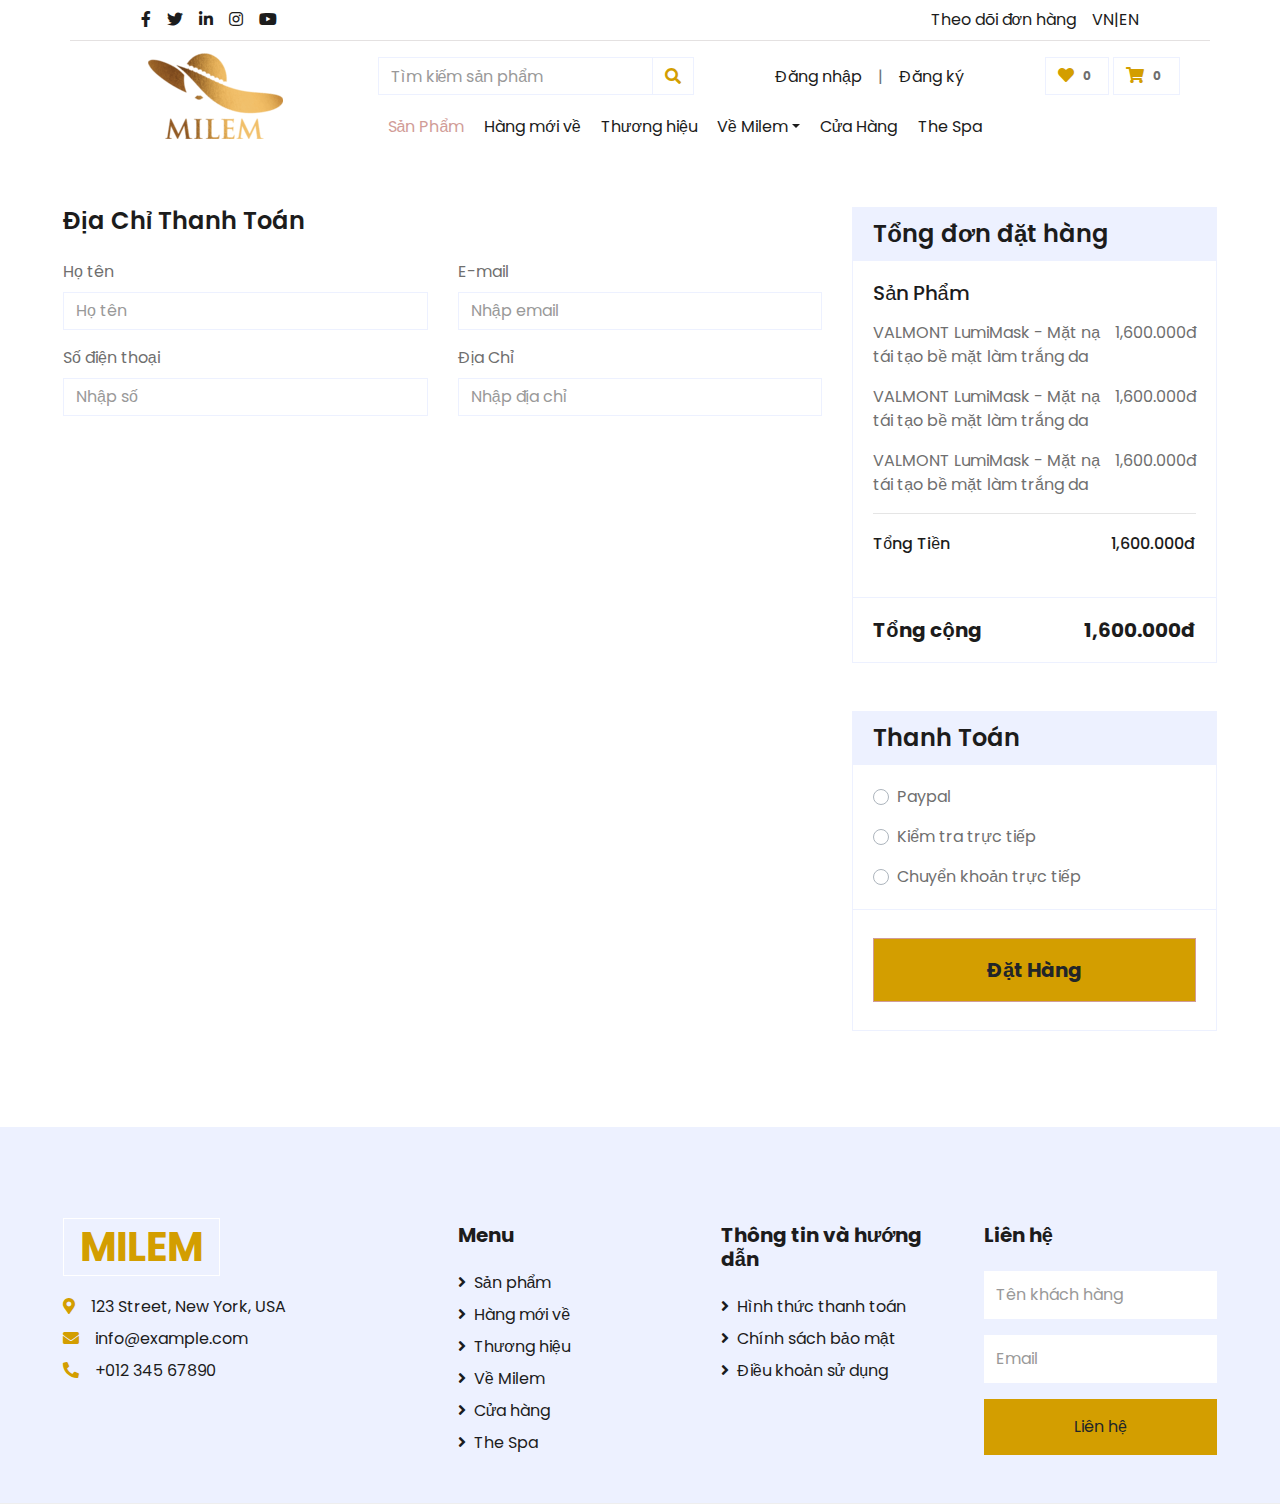
<file: checkout.html>
<!DOCTYPE html>
<html lang="en">

<head>
    <meta charset="utf-8">
    <title>Cosmetic</title>
    <meta content="width=device-width, initial-scale=1.0" name="viewport">
    <meta content="Free HTML Templates" name="keywords">
    <meta content="Free HTML Templates" name="description">
    <!-- Favicon -->
    <link href="img/favicon.ico" rel="icon">
    <!-- Google Web Fonts -->
    <link rel="preconnect" href="https://fonts.gstatic.com">
    <link href="https://fonts.googleapis.com/css2?family=Poppins:wght@100;200;300;400;500;600;700;800;900&display=swap" rel="stylesheet"> 
    <!-- Font Awesome -->
    <link href="https://cdnjs.cloudflare.com/ajax/libs/font-awesome/5.10.0/css/all.min.css" rel="stylesheet">
    <!-- Libraries Stylesheet -->
    <link href="lib/owlcarousel/assets/owl.carousel.min.css" rel="stylesheet">
    <!-- Customized Bootstrap Stylesheet -->
    <link rel="stylesheet" href="https://cdn.jsdelivr.net/npm/bootstrap@4.6.2/dist/css/bootstrap.min.css" integrity="sha384-xOolHFLEh07PJGoPkLv1IbcEPTNtaed2xpHsD9ESMhqIYd0nLMwNLD69Npy4HI+N" crossorigin="anonymous">
    <link href="css/style.css" rel="stylesheet">
</head>

<body>
    <!-- Topbar Start -->
    <section id="top-bar">
        <div class="container">
            <div class="row bg-white py-2 px-xl-5">
                <div class="col-lg-6 d-none d-lg-block">
                    <div class="d-inline-flex align-items-center">
                        <a class="text-dark px-2" href="">
                            <i class="fab fa-facebook-f"></i>
                        </a>
                        <a class="text-dark px-2" href="">
                            <i class="fab fa-twitter"></i>
                        </a>
                        <a class="text-dark px-2" href="">
                            <i class="fab fa-linkedin-in"></i>
                        </a>
                        <a class="text-dark px-2" href="">
                            <i class="fab fa-instagram"></i>
                        </a>
                        <a class="text-dark pl-2" href="">
                            <i class="fab fa-youtube"></i>
                        </a>
                    </div>
                </div>
                <div class="col-lg-6 text-center text-lg-right">
                    <div class="d-inline-flex">
                        <a class="text-dark px-2" href="">Theo dõi đơn hàng</a>
                        <a class="text-dark px-2" href="">VN|EN</a>
                      </div>
                </div>
            </div>
            <div class="between-bar header-content">
                <div class="container clearfix">
                    <div class="row">
                        <div class="header-logo col-lg-3 float-left ">
                          <a class="d-inline-block" href="index.html">
                            <img src="./img/img/logo-milem-full.png" alt="">
                          </a>
                        </div>
                        <div class="header-content-body col-lg-9 float-left">
                          <div class="from">
                            <div class="row">
                              <div class="col-lg-5 col-6 text-left">
                                <form action="">
                                    <div class="input-group">
                                        <input type="text" class="form-control" placeholder="Tìm kiếm sản phẩm">
                                        <div class="input-group-append">
                                            <span class="input-group-text bg-transparent text-primary">
                                                <i class="fa fa-search"></i>
                                            </span>
                                        </div>
                                    </div>
                                </form>
                              </div>
                              <div class="col-lg-4 col-6 text-right account">
                                <div class="d-inline-flex">
                                  <a class="text-dark px-2" href="">Đăng nhập</a>
                                  <span class="text-muted px-2">|</span>
                                  <a class="text-dark px-2" href="">Đăng ký</a>
                                </div>
                              </div>
                              <div class="col-lg-3 col-6 text-right">
                                <a href="" class="btn border">
                                    <i class="fas fa-heart text-primary"></i>
                                    <span class="badge">0</span>
                                </a>
                                <a href="" class="btn border">
                                    <i class="fas fa-shopping-cart text-primary"></i>
                                    <span class="badge">0</span>
                                </a>
                              </div>
                            </div>
                          </div>
        
                          <nav class="navbar navbar-expand-lg bg-light navbar-light py-3 py-lg-0 px-0">
                            <button type="button" class="navbar-toggler" data-toggle="collapse" data-target="#navbarCollapse">
                                <span class="navbar-toggler-icon"></span>
                            </button>
                            <div class="collapse navbar-collapse justify-content-between" id="navbarCollapse">
                                <div class="navbar-nav mr-auto py-0">
                                    <a href="#" class="nav-item nav-link active">Sản Phẩm</a>
                                    <a href="#" class="nav-item nav-link">Hàng mới về</a>
                                    <a href="#" class="nav-item nav-link">Thương hiệu</a>
                                    <div class="nav-item dropdown">
                                        <a href="#" class="nav-link dropdown-toggle" data-toggle="dropdown">Về Milem</a>
                                        <div class="dropdown-menu rounded-0 m-0">
                                            <a href="#" class="dropdown-item">Cửa Hàng</a>
                                            <a href="#" class="dropdown-item">The Spa</a>
                                        </div>
                                    </div>
                                    <a href="#" class="nav-item nav-link">Cửa Hàng</a>
                                    <a href="#" class="nav-item nav-link">The Spa</a>
                                </div>
                            </div>
                        </nav>
                        </div>
                      </div>
                </div>
            </div>
        </div>
    </section>
    <!-- Topbar End -->

    <!-- Page Header Start -->
    <!-- <div class="container-fluid bg-secondary mb-5">
        <div class="d-flex flex-column align-items-center justify-content-center" style="min-height: 300px">
            <h1 class="font-weight-semi-bold text-uppercase mb-3">Thanh Toán</h1>
            <div class="d-inline-flex">
                <p class="m-0"><a href="">Trang Chủ</a></p>
                <p class="m-0 px-2">-</p>
                <p class="m-0">Thanh Toán</p>
            </div>
        </div>
    </div> -->
    <!-- Page Header End -->


    <!-- Checkout Start -->
    <div class="container-fluid pt-5">
        <div class="row px-xl-5">
            <div class="col-lg-8">
                <div class="mb-4">

                    <h4 class="font-weight-semi-bold mb-4">Địa Chỉ Thanh Toán</h4>
                    <div class="row">
                        <div class="col-md-6 form-group">
                            <label>Họ tên</label>
                            <input class="form-control" type="text" placeholder="Họ tên">
                        </div>
                        <div class="col-md-6 form-group">
                            <label>E-mail</label>
                            <input class="form-control" type="text" placeholder="Nhập email">
                        </div>
                        <div class="col-md-6 form-group">
                            <label>Số điện thoại</label>
                            <input class="form-control" type="text" placeholder="Nhập số">
                        </div>
                        <div class="col-md-6 form-group">
                            <label> Địa Chỉ</label>
                            <input class="form-control" type="text" placeholder="Nhập địa chỉ">
                        </div>
                    </div>
                </div>
            </div>
            <div class="col-lg-4">
                <div class="card border-secondary mb-5">
                    <div class="card-header bg-secondary border-0">
                        <h4 class="font-weight-semi-bold m-0">Tổng đơn đặt hàng</h4>
                    </div>
                    <div class="card-body">
                        <h5 class="font-weight-medium mb-3">Sản Phẩm</h5>
                        <div class="d-flex justify-content-between">
                            <p>VALMONT LumiMask - Mặt nạ tái tạo bề mặt làm trắng da</p>
                            <p>1,600.000đ</p>
                        </div>
                        <div class="d-flex justify-content-between">
                            <p>VALMONT LumiMask - Mặt nạ tái tạo bề mặt làm trắng da</p>
                            <p>1,600.000đ</p>
                        </div>
                        <div class="d-flex justify-content-between">
                            <p>VALMONT LumiMask - Mặt nạ tái tạo bề mặt làm trắng da</p>
                            <p>1,600.000đ</p>
                        </div>
                        <hr class="mt-0">
                        <div class="d-flex justify-content-between mb-3 pt-1">
                            <h6 class="font-weight-medium">Tổng Tiền</h6>
                            <h6 class="font-weight-medium">1,600.000đ</h6>
                        </div>
                    </div>
                    <div class="card-footer border-secondary bg-transparent">
                        <div class="d-flex justify-content-between mt-2">
                            <h5 class="font-weight-bold">Tổng cộng</h5>
                            <h5 class="font-weight-bold">1,600.000đ</h5>
                        </div>
                    </div>
                </div>
                <div class="card border-secondary mb-5">
                    <div class="card-header bg-secondary border-0">
                        <h4 class="font-weight-semi-bold m-0">Thanh Toán</h4>
                    </div>
                    <div class="card-body">
                        <div class="form-group">
                            <div class="custom-control custom-radio">
                                <input type="radio" class="custom-control-input" name="payment" id="paypal">
                                <label class="custom-control-label" for="paypal">Paypal</label>
                            </div>
                        </div>
                        <div class="form-group">
                            <div class="custom-control custom-radio">
                                <input type="radio" class="custom-control-input" name="payment" id="directcheck">
                                <label class="custom-control-label" for="directcheck">Kiểm tra trực tiếp</label>
                            </div>
                        </div>
                        <div class="">
                            <div class="custom-control custom-radio">
                                <input type="radio" class="custom-control-input" name="payment" id="banktransfer">
                                <label class="custom-control-label" for="banktransfer">Chuyển khoản trực tiếp</label>
                            </div>
                        </div>
                    </div>
                    <div class="card-footer border-secondary bg-transparent">
                        <button class="btn btn-lg btn-block btn-primary font-weight-bold my-3 py-3">Đặt Hàng</button>
                    </div>
                </div>
            </div>
        </div>
    </div>
    <!-- Checkout End -->


     <!-- Footer Start -->
     <div class="container-fluid bg-secondary text-dark mt-5 pt-5">
        <div class="row px-xl-5 pt-5">
            <div class="col-lg-4 col-md-12 mb-5 pr-3 pr-xl-5">
                <a href="" class="text-decoration-none">
                    <h1 class="mb-4 display-5 font-weight-semi-bold"><span class="text-primary font-weight-bold border border-white px-3 mr-1">MILEM</span></h1>
                </a>
                <p class="mb-2"><i class="fa fa-map-marker-alt text-primary mr-3"></i>123 Street, New York, USA</p>
                <p class="mb-2"><i class="fa fa-envelope text-primary mr-3"></i>info@example.com</p>
                <p class="mb-0"><i class="fa fa-phone-alt text-primary mr-3"></i>+012 345 67890</p>
            </div>
            <div class="col-lg-8 col-md-12">
                <div class="row">
                    <div class="col-md-4 mb-5">
                        <h5 class="font-weight-bold text-dark mb-4">Menu</h5>
                        <div class="d-flex flex-column justify-content-start">
                            <a class="text-dark mb-2" href="#"><i class="fa fa-angle-right mr-2"></i>Sản phẩm</a>
                            <a class="text-dark mb-2" href="#"><i class="fa fa-angle-right mr-2"></i>Hàng mới về</a>
                            <a class="text-dark mb-2" href="#"><i class="fa fa-angle-right mr-2"></i>Thương hiệu</a>
                            <a class="text-dark mb-2" href="#"><i class="fa fa-angle-right mr-2"></i>Về Milem</a>
                            <a class="text-dark mb-2" href="#"><i class="fa fa-angle-right mr-2"></i>Cửa hàng</a>
                            <a class="text-dark" href="#"><i class="fa fa-angle-right mr-2"></i>The Spa</a>
                        </div>
                    </div>
                    <div class="col-md-4 mb-5">
                        <h5 class="font-weight-bold text-dark mb-4">Thông tin và hướng dẫn</h5>
                        <div class="d-flex flex-column justify-content-start">
                            <a class="text-dark mb-2" href="#"><i class="fa fa-angle-right mr-2"></i>Hình thức thanh toán</a>
                            <a class="text-dark mb-2" href="#"><i class="fa fa-angle-right mr-2"></i>Chính sách bảo mật</a>
                            <a class="text-dark mb-2" href="#"><i class="fa fa-angle-right mr-2"></i>Điều khoản sử dụng</a>
                        </div>
                    </div>
                    <div class="col-md-4 mb-5">
                        <h5 class="font-weight-bold text-dark mb-4">Liên hệ</h5>
                        <form action="">
                            <div class="form-group">
                                <input type="text" class="form-control border-0 py-4" placeholder="Tên khách hàng" required="required" />
                            </div>
                            <div class="form-group">
                                <input type="email" class="form-control border-0 py-4" placeholder="Email"
                                    required="required" />
                            </div>
                            <div>
                                <button class="btn btn-primary btn-block border-0 py-3" type="submit">Liên hệ</button>
                            </div>
                        </form>
                    </div>
                </div>
            </div>
        </div>
    </div>
    <!-- Footer End -->

    <!-- JavaScript Libraries -->
    <script src="https://code.jquery.com/jquery-3.4.1.min.js"></script>
    <script src="https://stackpath.bootstrapcdn.com/bootstrap/4.4.1/js/bootstrap.bundle.min.js"></script>
    <script src="lib/easing/easing.min.js"></script>
    <script src="lib/owlcarousel/owl.carousel.min.js"></script>
    <script src="https://cdn.jsdelivr.net/npm/jquery@3.5.1/dist/jquery.slim.min.js" integrity="sha384-DfXdz2htPH0lsSSs5nCTpuj/zy4C+OGpamoFVy38MVBnE+IbbVYUew+OrCXaRkfj" crossorigin="anonymous"></script>
    <script src="https://cdn.jsdelivr.net/npm/bootstrap@4.6.2/dist/js/bootstrap.bundle.min.js" integrity="sha384-Fy6S3B9q64WdZWQUiU+q4/2Lc9npb8tCaSX9FK7E8HnRr0Jz8D6OP9dO5Vg3Q9ct" crossorigin="anonymous"></script>
    <!-- Contact Javascript File -->
    <script src="mail/jqBootstrapValidation.min.js"></script>
    <script src="mail/contact.js"></script>

    <!-- Template Javascript -->
    <script src="js/main.js"></script>
</body>

</html>
</file>
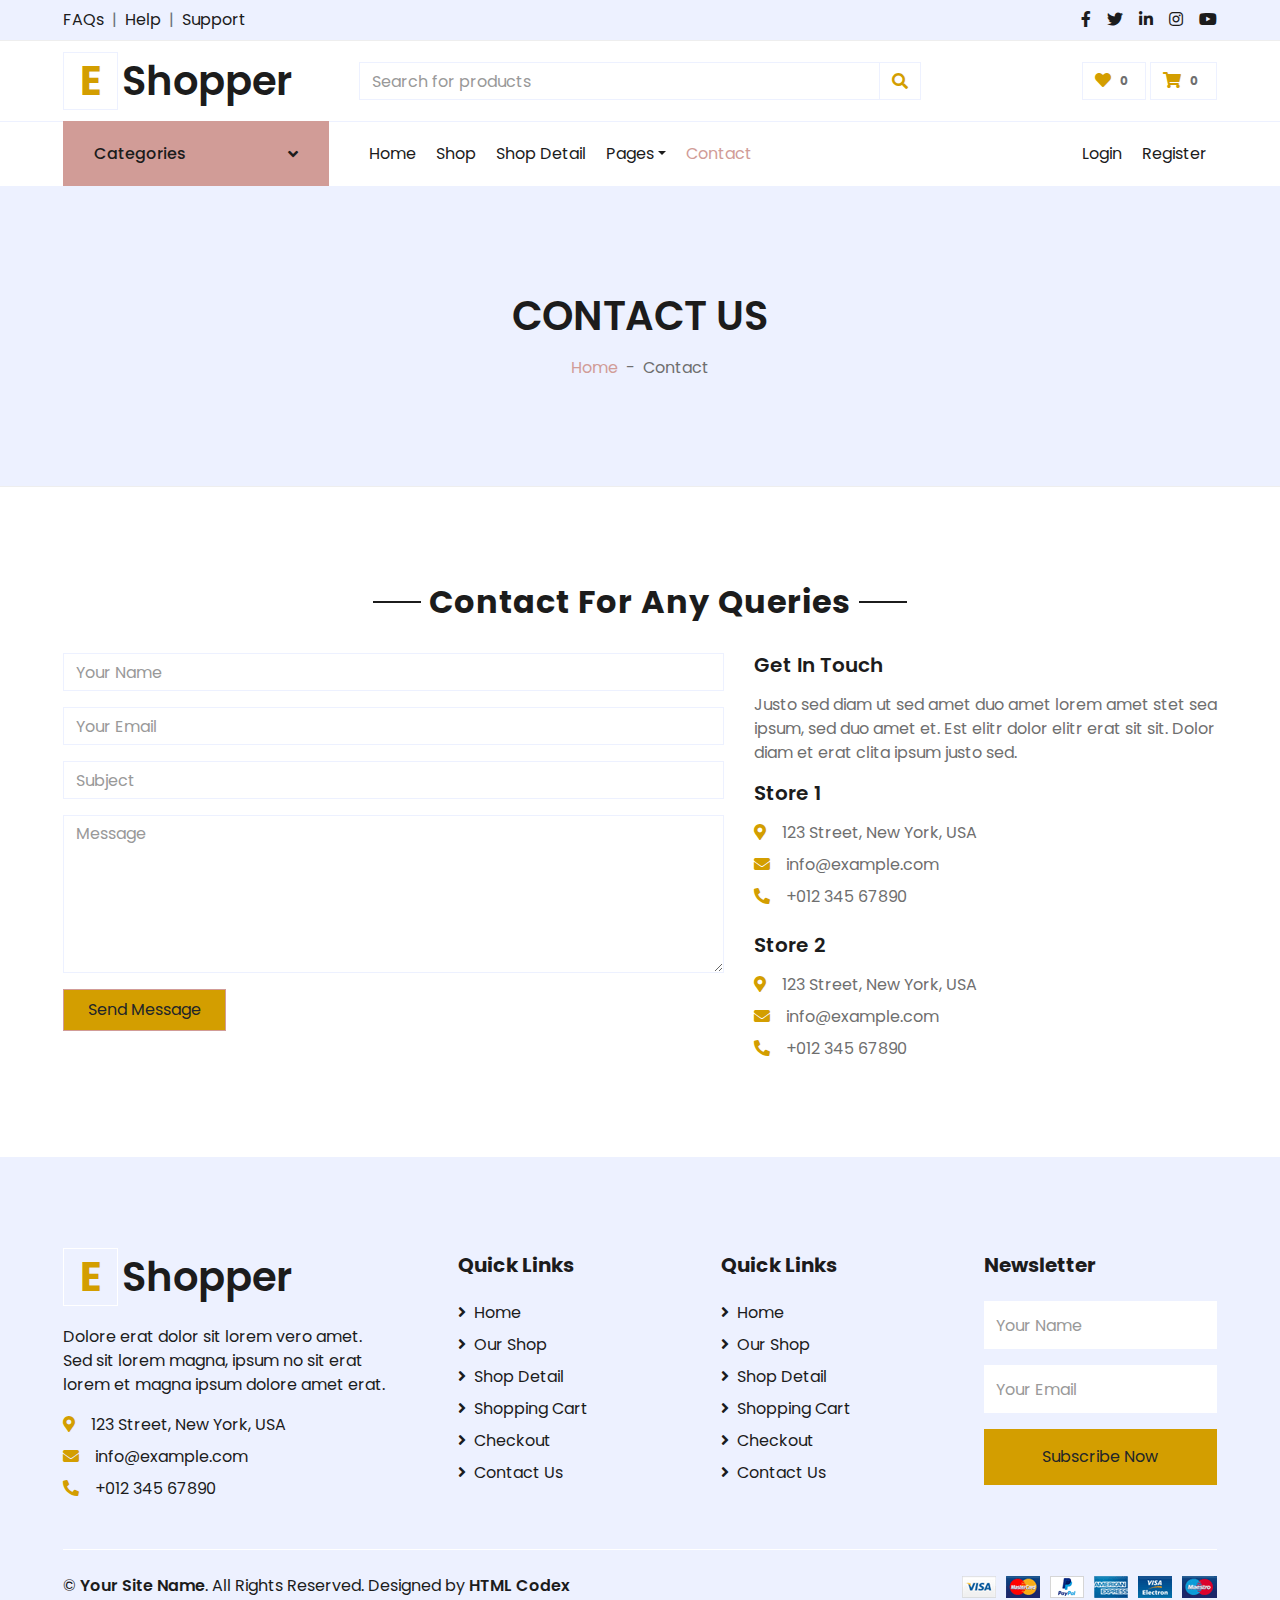
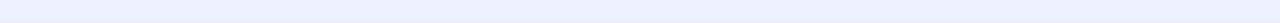
<file: contact.html>
<!DOCTYPE html>
<html lang="en">

<head>
    <meta charset="utf-8">
    <title>EShopper - Bootstrap Shop Template</title>
    <meta content="width=device-width, initial-scale=1.0" name="viewport">
    <meta content="Free HTML Templates" name="keywords">
    <meta content="Free HTML Templates" name="description">

    <!-- Favicon -->
    <link href="img/favicon.ico" rel="icon">

    <!-- Google Web Fonts -->
    <link rel="preconnect" href="https://fonts.gstatic.com">
    <link href="https://fonts.googleapis.com/css2?family=Poppins:wght@100;200;300;400;500;600;700;800;900&display=swap" rel="stylesheet"> 

    <!-- Font Awesome -->
    <link href="https://cdnjs.cloudflare.com/ajax/libs/font-awesome/5.10.0/css/all.min.css" rel="stylesheet">

    <!-- Libraries Stylesheet -->
    <link href="lib/owlcarousel/assets/owl.carousel.min.css" rel="stylesheet">

    <!-- Customized Bootstrap Stylesheet -->
    <link href="css/style.css" rel="stylesheet">
</head>

<body>
    <!-- Topbar Start -->
    <div class="container-fluid">
        <div class="row bg-secondary py-2 px-xl-5">
            <div class="col-lg-6 d-none d-lg-block">
                <div class="d-inline-flex align-items-center">
                    <a class="text-dark" href="">FAQs</a>
                    <span class="text-muted px-2">|</span>
                    <a class="text-dark" href="">Help</a>
                    <span class="text-muted px-2">|</span>
                    <a class="text-dark" href="">Support</a>
                </div>
            </div>
            <div class="col-lg-6 text-center text-lg-right">
                <div class="d-inline-flex align-items-center">
                    <a class="text-dark px-2" href="">
                        <i class="fab fa-facebook-f"></i>
                    </a>
                    <a class="text-dark px-2" href="">
                        <i class="fab fa-twitter"></i>
                    </a>
                    <a class="text-dark px-2" href="">
                        <i class="fab fa-linkedin-in"></i>
                    </a>
                    <a class="text-dark px-2" href="">
                        <i class="fab fa-instagram"></i>
                    </a>
                    <a class="text-dark pl-2" href="">
                        <i class="fab fa-youtube"></i>
                    </a>
                </div>
            </div>
        </div>
        <div class="row align-items-center py-3 px-xl-5">
            <div class="col-lg-3 d-none d-lg-block">
                <a href="" class="text-decoration-none">
                    <h1 class="m-0 display-5 font-weight-semi-bold"><span class="text-primary font-weight-bold border px-3 mr-1">E</span>Shopper</h1>
                </a>
            </div>
            <div class="col-lg-6 col-6 text-left">
                <form action="">
                    <div class="input-group">
                        <input type="text" class="form-control" placeholder="Search for products">
                        <div class="input-group-append">
                            <span class="input-group-text bg-transparent text-primary">
                                <i class="fa fa-search"></i>
                            </span>
                        </div>
                    </div>
                </form>
            </div>
            <div class="col-lg-3 col-6 text-right">
                <a href="" class="btn border">
                    <i class="fas fa-heart text-primary"></i>
                    <span class="badge">0</span>
                </a>
                <a href="" class="btn border">
                    <i class="fas fa-shopping-cart text-primary"></i>
                    <span class="badge">0</span>
                </a>
            </div>
        </div>
    </div>
    <!-- Topbar End -->


    <!-- Navbar Start -->
    <div class="container-fluid">
        <div class="row border-top px-xl-5">
            <div class="col-lg-3 d-none d-lg-block">
                <a class="btn shadow-none d-flex align-items-center justify-content-between bg-primary text-white w-100" data-toggle="collapse" href="#navbar-vertical" style="height: 65px; margin-top: -1px; padding: 0 30px;">
                    <h6 class="m-0">Categories</h6>
                    <i class="fa fa-angle-down text-dark"></i>
                </a>
                <nav class="collapse position-absolute navbar navbar-vertical navbar-light align-items-start p-0 border border-top-0 border-bottom-0 bg-light" id="navbar-vertical" style="width: calc(100% - 30px); z-index: 1;">
                    <div class="navbar-nav w-100 overflow-hidden" style="height: 410px">
                        <div class="nav-item dropdown">
                            <a href="#" class="nav-link" data-toggle="dropdown">Dresses <i class="fa fa-angle-down float-right mt-1"></i></a>
                            <div class="dropdown-menu position-absolute bg-secondary border-0 rounded-0 w-100 m-0">
                                <a href="" class="dropdown-item">Men's Dresses</a>
                                <a href="" class="dropdown-item">Women's Dresses</a>
                                <a href="" class="dropdown-item">Baby's Dresses</a>
                            </div>
                        </div>
                        <a href="" class="nav-item nav-link">Shirts</a>
                        <a href="" class="nav-item nav-link">Jeans</a>
                        <a href="" class="nav-item nav-link">Swimwear</a>
                        <a href="" class="nav-item nav-link">Sleepwear</a>
                        <a href="" class="nav-item nav-link">Sportswear</a>
                        <a href="" class="nav-item nav-link">Jumpsuits</a>
                        <a href="" class="nav-item nav-link">Blazers</a>
                        <a href="" class="nav-item nav-link">Jackets</a>
                        <a href="" class="nav-item nav-link">Shoes</a>
                    </div>
                </nav>
            </div>
            <div class="col-lg-9">
                <nav class="navbar navbar-expand-lg bg-light navbar-light py-3 py-lg-0 px-0">
                    <a href="" class="text-decoration-none d-block d-lg-none">
                        <h1 class="m-0 display-5 font-weight-semi-bold"><span class="text-primary font-weight-bold border px-3 mr-1">E</span>Shopper</h1>
                    </a>
                    <button type="button" class="navbar-toggler" data-toggle="collapse" data-target="#navbarCollapse">
                        <span class="navbar-toggler-icon"></span>
                    </button>
                    <div class="collapse navbar-collapse justify-content-between" id="navbarCollapse">
                        <div class="navbar-nav mr-auto py-0">
                            <a href="index.html" class="nav-item nav-link">Home</a>
                            <a href="shop.html" class="nav-item nav-link">Shop</a>
                            <a href="detail.html" class="nav-item nav-link">Shop Detail</a>
                            <div class="nav-item dropdown">
                                <a href="#" class="nav-link dropdown-toggle" data-toggle="dropdown">Pages</a>
                                <div class="dropdown-menu rounded-0 m-0">
                                    <a href="cart.html" class="dropdown-item">Shopping Cart</a>
                                    <a href="checkout.html" class="dropdown-item">Checkout</a>
                                </div>
                            </div>
                            <a href="contact.html" class="nav-item nav-link active">Contact</a>
                        </div>
                        <div class="navbar-nav ml-auto py-0">
                            <a href="" class="nav-item nav-link">Login</a>
                            <a href="" class="nav-item nav-link">Register</a>
                        </div>
                    </div>
                </nav>
            </div>
        </div>
    </div>
    <!-- Navbar End -->


    <!-- Page Header Start -->
    <div class="container-fluid bg-secondary mb-5">
        <div class="d-flex flex-column align-items-center justify-content-center" style="min-height: 300px">
            <h1 class="font-weight-semi-bold text-uppercase mb-3">Contact Us</h1>
            <div class="d-inline-flex">
                <p class="m-0"><a href="">Home</a></p>
                <p class="m-0 px-2">-</p>
                <p class="m-0">Contact</p>
            </div>
        </div>
    </div>
    <!-- Page Header End -->


    <!-- Contact Start -->
    <div class="container-fluid pt-5">
        <div class="text-center mb-4">
            <h2 class="section-title px-5"><span class="px-2">Contact For Any Queries</span></h2>
        </div>
        <div class="row px-xl-5">
            <div class="col-lg-7 mb-5">
                <div class="contact-form">
                    <div id="success"></div>
                    <form name="sentMessage" id="contactForm" novalidate="novalidate">
                        <div class="control-group">
                            <input type="text" class="form-control" id="name" placeholder="Your Name"
                                required="required" data-validation-required-message="Please enter your name" />
                            <p class="help-block text-danger"></p>
                        </div>
                        <div class="control-group">
                            <input type="email" class="form-control" id="email" placeholder="Your Email"
                                required="required" data-validation-required-message="Please enter your email" />
                            <p class="help-block text-danger"></p>
                        </div>
                        <div class="control-group">
                            <input type="text" class="form-control" id="subject" placeholder="Subject"
                                required="required" data-validation-required-message="Please enter a subject" />
                            <p class="help-block text-danger"></p>
                        </div>
                        <div class="control-group">
                            <textarea class="form-control" rows="6" id="message" placeholder="Message"
                                required="required"
                                data-validation-required-message="Please enter your message"></textarea>
                            <p class="help-block text-danger"></p>
                        </div>
                        <div>
                            <button class="btn btn-primary py-2 px-4" type="submit" id="sendMessageButton">Send
                                Message</button>
                        </div>
                    </form>
                </div>
            </div>
            <div class="col-lg-5 mb-5">
                <h5 class="font-weight-semi-bold mb-3">Get In Touch</h5>
                <p>Justo sed diam ut sed amet duo amet lorem amet stet sea ipsum, sed duo amet et. Est elitr dolor elitr erat sit sit. Dolor diam et erat clita ipsum justo sed.</p>
                <div class="d-flex flex-column mb-3">
                    <h5 class="font-weight-semi-bold mb-3">Store 1</h5>
                    <p class="mb-2"><i class="fa fa-map-marker-alt text-primary mr-3"></i>123 Street, New York, USA</p>
                    <p class="mb-2"><i class="fa fa-envelope text-primary mr-3"></i>info@example.com</p>
                    <p class="mb-2"><i class="fa fa-phone-alt text-primary mr-3"></i>+012 345 67890</p>
                </div>
                <div class="d-flex flex-column">
                    <h5 class="font-weight-semi-bold mb-3">Store 2</h5>
                    <p class="mb-2"><i class="fa fa-map-marker-alt text-primary mr-3"></i>123 Street, New York, USA</p>
                    <p class="mb-2"><i class="fa fa-envelope text-primary mr-3"></i>info@example.com</p>
                    <p class="mb-0"><i class="fa fa-phone-alt text-primary mr-3"></i>+012 345 67890</p>
                </div>
            </div>
        </div>
    </div>
    <!-- Contact End -->


    <!-- Footer Start -->
    <div class="container-fluid bg-secondary text-dark mt-5 pt-5">
        <div class="row px-xl-5 pt-5">
            <div class="col-lg-4 col-md-12 mb-5 pr-3 pr-xl-5">
                <a href="" class="text-decoration-none">
                    <h1 class="mb-4 display-5 font-weight-semi-bold"><span class="text-primary font-weight-bold border border-white px-3 mr-1">E</span>Shopper</h1>
                </a>
                <p>Dolore erat dolor sit lorem vero amet. Sed sit lorem magna, ipsum no sit erat lorem et magna ipsum dolore amet erat.</p>
                <p class="mb-2"><i class="fa fa-map-marker-alt text-primary mr-3"></i>123 Street, New York, USA</p>
                <p class="mb-2"><i class="fa fa-envelope text-primary mr-3"></i>info@example.com</p>
                <p class="mb-0"><i class="fa fa-phone-alt text-primary mr-3"></i>+012 345 67890</p>
            </div>
            <div class="col-lg-8 col-md-12">
                <div class="row">
                    <div class="col-md-4 mb-5">
                        <h5 class="font-weight-bold text-dark mb-4">Quick Links</h5>
                        <div class="d-flex flex-column justify-content-start">
                            <a class="text-dark mb-2" href="index.html"><i class="fa fa-angle-right mr-2"></i>Home</a>
                            <a class="text-dark mb-2" href="shop.html"><i class="fa fa-angle-right mr-2"></i>Our Shop</a>
                            <a class="text-dark mb-2" href="detail.html"><i class="fa fa-angle-right mr-2"></i>Shop Detail</a>
                            <a class="text-dark mb-2" href="cart.html"><i class="fa fa-angle-right mr-2"></i>Shopping Cart</a>
                            <a class="text-dark mb-2" href="checkout.html"><i class="fa fa-angle-right mr-2"></i>Checkout</a>
                            <a class="text-dark" href="contact.html"><i class="fa fa-angle-right mr-2"></i>Contact Us</a>
                        </div>
                    </div>
                    <div class="col-md-4 mb-5">
                        <h5 class="font-weight-bold text-dark mb-4">Quick Links</h5>
                        <div class="d-flex flex-column justify-content-start">
                            <a class="text-dark mb-2" href="index.html"><i class="fa fa-angle-right mr-2"></i>Home</a>
                            <a class="text-dark mb-2" href="shop.html"><i class="fa fa-angle-right mr-2"></i>Our Shop</a>
                            <a class="text-dark mb-2" href="detail.html"><i class="fa fa-angle-right mr-2"></i>Shop Detail</a>
                            <a class="text-dark mb-2" href="cart.html"><i class="fa fa-angle-right mr-2"></i>Shopping Cart</a>
                            <a class="text-dark mb-2" href="checkout.html"><i class="fa fa-angle-right mr-2"></i>Checkout</a>
                            <a class="text-dark" href="contact.html"><i class="fa fa-angle-right mr-2"></i>Contact Us</a>
                        </div>
                    </div>
                    <div class="col-md-4 mb-5">
                        <h5 class="font-weight-bold text-dark mb-4">Newsletter</h5>
                        <form action="">
                            <div class="form-group">
                                <input type="text" class="form-control border-0 py-4" placeholder="Your Name" required="required" />
                            </div>
                            <div class="form-group">
                                <input type="email" class="form-control border-0 py-4" placeholder="Your Email"
                                    required="required" />
                            </div>
                            <div>
                                <button class="btn btn-primary btn-block border-0 py-3" type="submit">Subscribe Now</button>
                            </div>
                        </form>
                    </div>
                </div>
            </div>
        </div>
        <div class="row border-top border-light mx-xl-5 py-4">
            <div class="col-md-6 px-xl-0">
                <p class="mb-md-0 text-center text-md-left text-dark">
                    &copy; <a class="text-dark font-weight-semi-bold" href="#">Your Site Name</a>. All Rights Reserved. Designed
                    by
                    <a class="text-dark font-weight-semi-bold" href="https://htmlcodex.com">HTML Codex</a>
                </p>
            </div>
            <div class="col-md-6 px-xl-0 text-center text-md-right">
                <img class="img-fluid" src="img/payments.png" alt="">
            </div>
        </div>
    </div>
    <!-- Footer End -->


    <!-- Back to Top -->
    <a href="#" class="btn btn-primary back-to-top"><i class="fa fa-angle-double-up"></i></a>


    <!-- JavaScript Libraries -->
    <script src="https://code.jquery.com/jquery-3.4.1.min.js"></script>
    <script src="https://stackpath.bootstrapcdn.com/bootstrap/4.4.1/js/bootstrap.bundle.min.js"></script>
    <script src="lib/easing/easing.min.js"></script>
    <script src="lib/owlcarousel/owl.carousel.min.js"></script>

    <!-- Contact Javascript File -->
    <script src="mail/jqBootstrapValidation.min.js"></script>
    <script src="mail/contact.js"></script>

    <!-- Template Javascript -->
    <script src="js/main.js"></script>
</body>

</html>
</file>
<file: css/style.css>
*,
*::before,
*::after {
  box-sizing: border-box;
}

html {
  font-family: sans-serif;
  line-height: 1.15;
  -webkit-text-size-adjust: 100%;
  -webkit-tap-highlight-color: rgba(0, 0, 0, 0);
}

article, aside, figcaption, figure, footer, header, hgroup, main, nav, section {
  display: block;
}

body {
  margin: 0;
  font-family: "Poppins", sans-serif;
  font-size: 1rem;
  font-weight: 400;
  line-height: 1.5;
  color: #6F6F6F;
  text-align: left;
  background-color: #fff;
}

[tabindex="-1"]:focus:not(:focus-visible) {
  outline: 0 !important;
}

hr {
  box-sizing: content-box;
  height: 0;
  overflow: visible;
}

h1, h2, h3, h4, h5, h6 {
  margin-top: 0;
  margin-bottom: 0.5rem;
}

p {
  margin-top: 0;
  margin-bottom: 1rem;
}

abbr[title],
abbr[data-original-title] {
  text-decoration: underline;
  text-decoration: underline dotted;
  cursor: help;
  border-bottom: 0;
  text-decoration-skip-ink: none;
}

address {
  margin-bottom: 1rem;
  font-style: normal;
  line-height: inherit;
}

ol,
ul,
dl {
  margin-top: 0;
  margin-bottom: 1rem;
}

ol ol,
ul ul,
ol ul,
ul ol {
  margin-bottom: 0;
}

dt {
  font-weight: 700;
}

dd {
  margin-bottom: .5rem;
  margin-left: 0;
}

blockquote {
  margin: 0 0 1rem;
}

b,
strong {
  font-weight: bolder;
}

small {
  font-size: 80%;
}

sub,
sup {
  position: relative;
  font-size: 75%;
  line-height: 0;
  vertical-align: baseline;
}

sub {
  bottom: -.25em;
}

sup {
  top: -.5em;
}

a {
  color: #D19C97;
  text-decoration: none;
  background-color: transparent;
}

a:hover {
  color: #ba6a62;
  text-decoration: underline;
}

a:not([href]):not([class]) {
  color: inherit;
  text-decoration: none;
}

a:not([href]):not([class]):hover {
  color: inherit;
  text-decoration: none;
}

pre,
code,
kbd,
samp {
  font-family: SFMono-Regular, Menlo, Monaco, Consolas, "Liberation Mono", "Courier New", monospace;
  font-size: 1em;
}

pre {
  margin-top: 0;
  margin-bottom: 1rem;
  overflow: auto;
  -ms-overflow-style: scrollbar;
}

figure {
  margin: 0 0 1rem;
}

img {
  vertical-align: middle;
  border-style: none;
}

svg {
  overflow: hidden;
  vertical-align: middle;
}

table {
  border-collapse: collapse;
}

caption {
  padding-top: 0.75rem;
  padding-bottom: 0.75rem;
  color: #6c757d;
  text-align: left;
  caption-side: bottom;
}

th {
  text-align: inherit;
  text-align: -webkit-match-parent;
}

label {
  display: inline-block;
  margin-bottom: 0.5rem;
}

button {
  border-radius: 0;
}

button:focus {
  outline: 1px dotted;
  outline: 5px auto -webkit-focus-ring-color;
}

input,
button,
select,
optgroup,
textarea {
  margin: 0;
  font-family: inherit;
  font-size: inherit;
  line-height: inherit;
}

button,
input {
  overflow: visible;
}

button,
select {
  text-transform: none;
}

[role="button"] {
  cursor: pointer;
}

select {
  word-wrap: normal;
}

button,
[type="button"],
[type="reset"],
[type="submit"] {
  -webkit-appearance: button;
}

button:not(:disabled),
[type="button"]:not(:disabled),
[type="reset"]:not(:disabled),
[type="submit"]:not(:disabled) {
  cursor: pointer;
}

button::-moz-focus-inner,
[type="button"]::-moz-focus-inner,
[type="reset"]::-moz-focus-inner,
[type="submit"]::-moz-focus-inner {
  padding: 0;
  border-style: none;
}

input[type="radio"],
input[type="checkbox"] {
  box-sizing: border-box;
  padding: 0;
}

textarea {
  overflow: auto;
  resize: vertical;
}

fieldset {
  min-width: 0;
  padding: 0;
  margin: 0;
  border: 0;
}

legend {
  display: block;
  width: 100%;
  max-width: 100%;
  padding: 0;
  margin-bottom: .5rem;
  font-size: 1.5rem;
  line-height: inherit;
  color: inherit;
  white-space: normal;
}

@media (max-width: 1200px) {
  legend {
    font-size: calc(1.275rem + 0.3vw) ;
  }
}

progress {
  vertical-align: baseline;
}

[type="number"]::-webkit-inner-spin-button,
[type="number"]::-webkit-outer-spin-button {
  height: auto;
}

[type="search"] {
  outline-offset: -2px;
  -webkit-appearance: none;
}

[type="search"]::-webkit-search-decoration {
  -webkit-appearance: none;
}

::-webkit-file-upload-button {
  font: inherit;
  -webkit-appearance: button;
}

output {
  display: inline-block;
}

summary {
  display: list-item;
  cursor: pointer;
}

template {
  display: none;
}

[hidden] {
  display: none !important;
}

h1, h2, h3, h4, h5, h6,
.h1, .h2, .h3, .h4, .h5, .h6 {
  margin-bottom: 0.5rem;
  font-weight: 500;
  line-height: 1.2;
  color: #1C1C1C;
}

h1, .h1 {
  font-size: 2.5rem;
}

@media (max-width: 1200px) {
  h1, .h1 {
    font-size: calc(1.375rem + 1.5vw) ;
  }
}

h2, .h2 {
  font-size: 2rem;
}

@media (max-width: 1200px) {
  h2, .h2 {
    font-size: calc(1.325rem + 0.9vw) ;
  }
}

h3, .h3 {
  font-size: 1.75rem;
}

@media (max-width: 1200px) {
  h3, .h3 {
    font-size: calc(1.3rem + 0.6vw) ;
  }
}

h4, .h4 {
  font-size: 1.5rem;
}

@media (max-width: 1200px) {
  h4, .h4 {
    font-size: calc(1.275rem + 0.3vw) ;
  }
}

h5, .h5 {
  font-size: 1.25rem;
}

h6, .h6 {
  font-size: 1rem;
}

.lead {
  font-size: 1.25rem;
  font-weight: 300;
}

.display-1 {
  font-size: 6rem;
  font-weight: 300;
  line-height: 1.2;
}

@media (max-width: 1200px) {
  .display-1 {
    font-size: calc(1.725rem + 5.7vw) ;
  }
}

.display-2 {
  font-size: 5.5rem;
  font-weight: 300;
  line-height: 1.2;
}

@media (max-width: 1200px) {
  .display-2 {
    font-size: calc(1.675rem + 5.1vw) ;
  }
}

.display-3 {
  font-size: 4.5rem;
  font-weight: 300;
  line-height: 1.2;
}

@media (max-width: 1200px) {
  .display-3 {
    font-size: calc(1.575rem + 3.9vw) ;
  }
}

.display-4 {
  font-size: 3.5rem;
  font-weight: 300;
  line-height: 1.2;
}

@media (max-width: 1200px) {
  .display-4 {
    font-size: calc(1.475rem + 2.7vw) ;
  }
}

hr {
  margin-top: 1rem;
  margin-bottom: 1rem;
  border: 0;
  border-top: 1px solid rgba(0, 0, 0, 0.1);
}

small,
.small {
  font-size: 80%;
  font-weight: 400;
}

mark,
.mark {
  padding: 0.2em;
  background-color: #fcf8e3;
}

.list-unstyled {
  padding-left: 0;
  list-style: none;
}

.list-inline {
  padding-left: 0;
  list-style: none;
}

.list-inline-item {
  display: inline-block;
}

.list-inline-item:not(:last-child) {
  margin-right: 0.5rem;
}

.initialism {
  font-size: 90%;
  text-transform: uppercase;
}

.blockquote {
  margin-bottom: 1rem;
  font-size: 1.25rem;
}

.blockquote-footer {
  display: block;
  font-size: 80%;
  color: #6c757d;
}

.blockquote-footer::before {
  content: "\2014\00A0";
}

.img-fluid {
  max-width: 100%;
  height: auto;
}

.img-thumbnail {
  padding: 0.25rem;
  background-color: #fff;
  border: 1px solid #dee2e6;
  max-width: 100%;
  height: auto;
}

.figure {
  display: inline-block;
}

.figure-img {
  margin-bottom: 0.5rem;
  line-height: 1;
}

.figure-caption {
  font-size: 90%;
  color: #6c757d;
}

code {
  font-size: 87.5%;
  color: #e83e8c;
  word-wrap: break-word;
}

a > code {
  color: inherit;
}

kbd {
  padding: 0.2rem 0.4rem;
  font-size: 87.5%;
  color: #fff;
  background-color: #212529;
}

kbd kbd {
  padding: 0;
  font-size: 100%;
  font-weight: 700;
}

pre {
  display: block;
  font-size: 87.5%;
  color: #212529;
}

pre code {
  font-size: inherit;
  color: inherit;
  word-break: normal;
}

.pre-scrollable {
  max-height: 340px;
  overflow-y: scroll;
}

.container,
.container-fluid,
.container-sm,
.container-md,
.container-lg,
.container-xl {
  width: 100%;
  padding-right: 15px;
  padding-left: 15px;
  margin-right: auto;
  margin-left: auto;
}

@media (min-width: 576px) {
  .container, .container-sm {
    max-width: 540px;
  }
}

@media (min-width: 768px) {
  .container, .container-sm, .container-md {
    max-width: 720px;
  }
}

@media (min-width: 992px) {
  .container, .container-sm, .container-md, .container-lg {
    max-width: 960px;
  }
}

@media (min-width: 1200px) {
  .container, .container-sm, .container-md, .container-lg, .container-xl {
    max-width: 1140px;
  }
}

.row {
  display: flex;
  flex-wrap: wrap;
  margin-right: -15px;
  margin-left: -15px;
  /* border-bottom: 1px solid #a8a5a5; */
}

.no-gutters {
  margin-right: 0;
  margin-left: 0;
}

.no-gutters > .col,
.no-gutters > [class*="col-"] {
  padding-right: 0;
  padding-left: 0;
}

.col-1, .col-2, .col-3, .col-4, .col-5, .col-6, .col-7, .col-8, .col-9, .col-10, .col-11, .col-12, .col,
.col-auto, .col-sm-1, .col-sm-2, .col-sm-3, .col-sm-4, .col-sm-5, .col-sm-6, .col-sm-7, .col-sm-8, .col-sm-9, .col-sm-10, .col-sm-11, .col-sm-12, .col-sm,
.col-sm-auto, .col-md-1, .col-md-2, .col-md-3, .col-md-4, .col-md-5, .col-md-6, .col-md-7, .col-md-8, .col-md-9, .col-md-10, .col-md-11, .col-md-12, .col-md,
.col-md-auto, .col-lg-1, .col-lg-2, .col-lg-3, .col-lg-4, .col-lg-5, .col-lg-6, .col-lg-7, .col-lg-8, .col-lg-9, .col-lg-10, .col-lg-11, .col-lg-12, .col-lg,
.col-lg-auto, .col-xl-1, .col-xl-2, .col-xl-3, .col-xl-4, .col-xl-5, .col-xl-6, .col-xl-7, .col-xl-8, .col-xl-9, .col-xl-10, .col-xl-11, .col-xl-12, .col-xl,
.col-xl-auto {
  position: relative;
  width: 100%;
  padding-right: 15px;
  padding-left: 15px;
}

.col {
  flex-basis: 0;
  flex-grow: 1;
  max-width: 100%;
}

.row-cols-1 > * {
  flex: 0 0 100%;
  max-width: 100%;
}

.row-cols-2 > * {
  flex: 0 0 50%;
  max-width: 50%;
}

.row-cols-3 > * {
  flex: 0 0 33.33333%;
  max-width: 33.33333%;
}

.row-cols-4 > * {
  flex: 0 0 25%;
  max-width: 25%;
}

.row-cols-5 > * {
  flex: 0 0 20%;
  max-width: 20%;
}

.row-cols-6 > * {
  flex: 0 0 16.66667%;
  max-width: 16.66667%;
}

.col-auto {
  flex: 0 0 auto;
  width: auto;
  max-width: 100%;
}

.col-1 {
  flex: 0 0 8.33333%;
  max-width: 8.33333%;
}

.col-2 {
  flex: 0 0 16.66667%;
  max-width: 16.66667%;
}

.col-3 {
  flex: 0 0 25%;
  max-width: 25%;
}

.col-4 {
  flex: 0 0 33.33333%;
  max-width: 33.33333%;
}

.col-5 {
  flex: 0 0 41.66667%;
  max-width: 41.66667%;
}

.col-6 {
  flex: 0 0 50%;
  max-width: 50%;
}

.col-7 {
  flex: 0 0 58.33333%;
  max-width: 58.33333%;
}

.col-8 {
  flex: 0 0 66.66667%;
  max-width: 66.66667%;
}

.col-9 {
  flex: 0 0 75%;
  max-width: 75%;
}

.col-10 {
  flex: 0 0 83.33333%;
  max-width: 83.33333%;
}

.col-11 {
  flex: 0 0 91.66667%;
  max-width: 91.66667%;
}

.col-12 {
  flex: 0 0 100%;
  max-width: 100%;
}

.order-first {
  order: -1;
}

.order-last {
  order: 13;
}

.order-0 {
  order: 0;
}

.order-1 {
  order: 1;
}

.order-2 {
  order: 2;
}

.order-3 {
  order: 3;
}

.order-4 {
  order: 4;
}

.order-5 {
  order: 5;
}

.order-6 {
  order: 6;
}

.order-7 {
  order: 7;
}

.order-8 {
  order: 8;
}

.order-9 {
  order: 9;
}

.order-10 {
  order: 10;
}

.order-11 {
  order: 11;
}

.order-12 {
  order: 12;
}

.offset-1 {
  margin-left: 8.33333%;
}

.offset-2 {
  margin-left: 16.66667%;
}

.offset-3 {
  margin-left: 25%;
}

.offset-4 {
  margin-left: 33.33333%;
}

.offset-5 {
  margin-left: 41.66667%;
}

.offset-6 {
  margin-left: 50%;
}

.offset-7 {
  margin-left: 58.33333%;
}

.offset-8 {
  margin-left: 66.66667%;
}

.offset-9 {
  margin-left: 75%;
}

.offset-10 {
  margin-left: 83.33333%;
}

.offset-11 {
  margin-left: 91.66667%;
}
.pop_up{
  text-align: left;
}


@media (min-width: 576px) {
  .col-sm {
    flex-basis: 0;
    flex-grow: 1;
    max-width: 100%;
  }
  .row-cols-sm-1 > * {
    flex: 0 0 100%;
    max-width: 100%;
  }
  .row-cols-sm-2 > * {
    flex: 0 0 50%;
    max-width: 50%;
  }
  .row-cols-sm-3 > * {
    flex: 0 0 33.33333%;
    max-width: 33.33333%;
  }
  .row-cols-sm-4 > * {
    flex: 0 0 25%;
    max-width: 25%;
  }
  .row-cols-sm-5 > * {
    flex: 0 0 20%;
    max-width: 20%;
  }
  .row-cols-sm-6 > * {
    flex: 0 0 16.66667%;
    max-width: 16.66667%;
  }
  .col-sm-auto {
    flex: 0 0 auto;
    width: auto;
    max-width: 100%;
  }
  .col-sm-1 {
    flex: 0 0 8.33333%;
    max-width: 8.33333%;
  }
  .col-sm-2 {
    flex: 0 0 16.66667%;
    max-width: 16.66667%;
  }
  .col-sm-3 {
    flex: 0 0 25%;
    max-width: 25%;
  }
  .col-sm-4 {
    flex: 0 0 33.33333%;
    max-width: 33.33333%;
  }
  .col-sm-5 {
    flex: 0 0 41.66667%;
    max-width: 41.66667%;
  }
  .col-sm-6 {
    flex: 0 0 50%;
    max-width: 50%;
  }
  .col-sm-7 {
    flex: 0 0 58.33333%;
    max-width: 58.33333%;
  }
  .col-sm-8 {
    flex: 0 0 66.66667%;
    max-width: 66.66667%;
  }
  .col-sm-9 {
    flex: 0 0 75%;
    max-width: 75%;
  }
  .col-sm-10 {
    flex: 0 0 83.33333%;
    max-width: 83.33333%;
  }
  .col-sm-11 {
    flex: 0 0 91.66667%;
    max-width: 91.66667%;
  }
  .col-sm-12 {
    flex: 0 0 100%;
    max-width: 100%;
  }
  .order-sm-first {
    order: -1;
  }
  .order-sm-last {
    order: 13;
  }
  .order-sm-0 {
    order: 0;
  }
  .order-sm-1 {
    order: 1;
  }
  .order-sm-2 {
    order: 2;
  }
  .order-sm-3 {
    order: 3;
  }
  .order-sm-4 {
    order: 4;
  }
  .order-sm-5 {
    order: 5;
  }
  .order-sm-6 {
    order: 6;
  }
  .order-sm-7 {
    order: 7;
  }
  .order-sm-8 {
    order: 8;
  }
  .order-sm-9 {
    order: 9;
  }
  .order-sm-10 {
    order: 10;
  }
  .order-sm-11 {
    order: 11;
  }
  .order-sm-12 {
    order: 12;
  }
  .offset-sm-0 {
    margin-left: 0;
  }
  .offset-sm-1 {
    margin-left: 8.33333%;
  }
  .offset-sm-2 {
    margin-left: 16.66667%;
  }
  .offset-sm-3 {
    margin-left: 25%;
  }
  .offset-sm-4 {
    margin-left: 33.33333%;
  }
  .offset-sm-5 {
    margin-left: 41.66667%;
  }
  .offset-sm-6 {
    margin-left: 50%;
  }
  .offset-sm-7 {
    margin-left: 58.33333%;
  }
  .offset-sm-8 {
    margin-left: 66.66667%;
  }
  .offset-sm-9 {
    margin-left: 75%;
  }
  .offset-sm-10 {
    margin-left: 83.33333%;
  }
  .offset-sm-11 {
    margin-left: 91.66667%;
  }
}

@media (min-width: 768px) {
  .col-md {
    flex-basis: 0;
    flex-grow: 1;
    max-width: 100%;
  }
  .row-cols-md-1 > * {
    flex: 0 0 100%;
    max-width: 100%;
  }
  .row-cols-md-2 > * {
    flex: 0 0 50%;
    max-width: 50%;
  }
  .row-cols-md-3 > * {
    flex: 0 0 33.33333%;
    max-width: 33.33333%;
  }
  .row-cols-md-4 > * {
    flex: 0 0 25%;
    max-width: 25%;
  }
  .row-cols-md-5 > * {
    flex: 0 0 20%;
    max-width: 20%;
  }
  .row-cols-md-6 > * {
    flex: 0 0 16.66667%;
    max-width: 16.66667%;
  }
  .col-md-auto {
    flex: 0 0 auto;
    width: auto;
    max-width: 100%;
  }
  .col-md-1 {
    flex: 0 0 8.33333%;
    max-width: 8.33333%;
  }
  .col-md-2 {
    flex: 0 0 16.66667%;
    max-width: 16.66667%;
  }
  .col-md-3 {
    flex: 0 0 25%;
    max-width: 25%;
  }
  .col-md-4 {
    flex: 0 0 33.33333%;
    max-width: 33.33333%;
  }
  .col-md-5 {
    flex: 0 0 41.66667%;
    max-width: 41.66667%;
  }
  .col-md-6 {
    flex: 0 0 50%;
    max-width: 50%;
  }
  .col-md-7 {
    flex: 0 0 58.33333%;
    max-width: 58.33333%;
  }
  .col-md-8 {
    flex: 0 0 66.66667%;
    max-width: 66.66667%;
  }
  .col-md-9 {
    flex: 0 0 75%;
    max-width: 75%;
  }
  .col-md-10 {
    flex: 0 0 83.33333%;
    max-width: 83.33333%;
  }
  .col-md-11 {
    flex: 0 0 91.66667%;
    max-width: 91.66667%;
  }
  .col-md-12 {
    flex: 0 0 100%;
    max-width: 100%;
  }
  .order-md-first {
    order: -1;
  }
  .order-md-last {
    order: 13;
  }
  .order-md-0 {
    order: 0;
  }
  .order-md-1 {
    order: 1;
  }
  .order-md-2 {
    order: 2;
  }
  .order-md-3 {
    order: 3;
  }
  .order-md-4 {
    order: 4;
  }
  .order-md-5 {
    order: 5;
  }
  .order-md-6 {
    order: 6;
  }
  .order-md-7 {
    order: 7;
  }
  .order-md-8 {
    order: 8;
  }
  .order-md-9 {
    order: 9;
  }
  .order-md-10 {
    order: 10;
  }
  .order-md-11 {
    order: 11;
  }
  .order-md-12 {
    order: 12;
  }
  .offset-md-0 {
    margin-left: 0;
  }
  .offset-md-1 {
    margin-left: 8.33333%;
  }
  .offset-md-2 {
    margin-left: 16.66667%;
  }
  .offset-md-3 {
    margin-left: 25%;
  }
  .offset-md-4 {
    margin-left: 33.33333%;
  }
  .offset-md-5 {
    margin-left: 41.66667%;
  }
  .offset-md-6 {
    margin-left: 50%;
  }
  .offset-md-7 {
    margin-left: 58.33333%;
  }
  .offset-md-8 {
    margin-left: 66.66667%;
  }
  .offset-md-9 {
    margin-left: 75%;
  }
  .offset-md-10 {
    margin-left: 83.33333%;
  }
  .offset-md-11 {
    margin-left: 91.66667%;
  }
}

@media (min-width: 992px) {
  .col-lg {
    flex-basis: 0;
    flex-grow: 1;
    max-width: 100%;
  }
  .row-cols-lg-1 > * {
    flex: 0 0 100%;
    max-width: 100%;
  }
  .row-cols-lg-2 > * {
    flex: 0 0 50%;
    max-width: 50%;
  }
  .row-cols-lg-3 > * {
    flex: 0 0 33.33333%;
    max-width: 33.33333%;
  }
  .row-cols-lg-4 > * {
    flex: 0 0 25%;
    max-width: 25%;
  }
  .row-cols-lg-5 > * {
    flex: 0 0 20%;
    max-width: 20%;
  }
  .row-cols-lg-6 > * {
    flex: 0 0 16.66667%;
    max-width: 16.66667%;
  }
  .col-lg-auto {
    flex: 0 0 auto;
    width: auto;
    max-width: 100%;
  }
  .col-lg-1 {
    flex: 0 0 8.33333%;
    max-width: 8.33333%;
  }
  .col-lg-2 {
    flex: 0 0 16.66667%;
    max-width: 16.66667%;
  }
  .col-lg-3 {
    flex: 0 0 25%;
    max-width: 25%;
  }
  .col-lg-4 {
    flex: 0 0 33.33333%;
    max-width: 33.33333%;
  }
  .col-lg-5 {
    flex: 0 0 41.66667%;
    max-width: 41.66667%;
  }
  .col-lg-6 {
    flex: 0 0 50%;
    max-width: 50%;
  }
  .col-lg-7 {
    flex: 0 0 58.33333%;
    max-width: 58.33333%;
  }
  .col-lg-8 {
    flex: 0 0 66.66667%;
    max-width: 66.66667%;
  }
  .col-lg-9 {
    flex: 0 0 75%;
    max-width: 75%;
  }
  .col-lg-10 {
    flex: 0 0 83.33333%;
    max-width: 83.33333%;
  }
  .col-lg-11 {
    flex: 0 0 91.66667%;
    max-width: 91.66667%;
  }
  .col-lg-12 {
    flex: 0 0 100%;
    max-width: 100%;
  }
  .order-lg-first {
    order: -1;
  }
  .order-lg-last {
    order: 13;
  }
  .order-lg-0 {
    order: 0;
  }
  .order-lg-1 {
    order: 1;
  }
  .order-lg-2 {
    order: 2;
  }
  .order-lg-3 {
    order: 3;
  }
  .order-lg-4 {
    order: 4;
  }
  .order-lg-5 {
    order: 5;
  }
  .order-lg-6 {
    order: 6;
  }
  .order-lg-7 {
    order: 7;
  }
  .order-lg-8 {
    order: 8;
  }
  .order-lg-9 {
    order: 9;
  }
  .order-lg-10 {
    order: 10;
  }
  .order-lg-11 {
    order: 11;
  }
  .order-lg-12 {
    order: 12;
  }
  .offset-lg-0 {
    margin-left: 0;
  }
  .offset-lg-1 {
    margin-left: 8.33333%;
  }
  .offset-lg-2 {
    margin-left: 16.66667%;
  }
  .offset-lg-3 {
    margin-left: 25%;
  }
  .offset-lg-4 {
    margin-left: 33.33333%;
  }
  .offset-lg-5 {
    margin-left: 41.66667%;
  }
  .offset-lg-6 {
    margin-left: 50%;
  }
  .offset-lg-7 {
    margin-left: 58.33333%;
  }
  .offset-lg-8 {
    margin-left: 66.66667%;
  }
  .offset-lg-9 {
    margin-left: 75%;
  }
  .offset-lg-10 {
    margin-left: 83.33333%;
  }
  .offset-lg-11 {
    margin-left: 91.66667%;
  }
}

@media (min-width: 1200px) {
  .col-xl {
    flex-basis: 0;
    flex-grow: 1;
    max-width: 100%;
  }
  .row-cols-xl-1 > * {
    flex: 0 0 100%;
    max-width: 100%;
  }
  .row-cols-xl-2 > * {
    flex: 0 0 50%;
    max-width: 50%;
  }
  .row-cols-xl-3 > * {
    flex: 0 0 33.33333%;
    max-width: 33.33333%;
  }
  .row-cols-xl-4 > * {
    flex: 0 0 25%;
    max-width: 25%;
  }
  .row-cols-xl-5 > * {
    flex: 0 0 20%;
    max-width: 20%;
  }
  .row-cols-xl-6 > * {
    flex: 0 0 16.66667%;
    max-width: 16.66667%;
  }
  .col-xl-auto {
    flex: 0 0 auto;
    width: auto;
    max-width: 100%;
  }
  .col-xl-1 {
    flex: 0 0 8.33333%;
    max-width: 8.33333%;
  }
  .col-xl-2 {
    flex: 0 0 16.66667%;
    max-width: 16.66667%;
  }
  .col-xl-3 {
    flex: 0 0 25%;
    max-width: 25%;
  }
  .col-xl-4 {
    flex: 0 0 33.33333%;
    max-width: 33.33333%;
  }
  .col-xl-5 {
    flex: 0 0 41.66667%;
    max-width: 41.66667%;
  }
  .col-xl-6 {
    flex: 0 0 50%;
    max-width: 50%;
  }
  .col-xl-7 {
    flex: 0 0 58.33333%;
    max-width: 58.33333%;
  }
  .col-xl-8 {
    flex: 0 0 66.66667%;
    max-width: 66.66667%;
  }
  .col-xl-9 {
    flex: 0 0 75%;
    max-width: 75%;
  }
  .col-xl-10 {
    flex: 0 0 83.33333%;
    max-width: 83.33333%;
  }
  .col-xl-11 {
    flex: 0 0 91.66667%;
    max-width: 91.66667%;
  }
  .col-xl-12 {
    flex: 0 0 100%;
    max-width: 100%;
  }
  .order-xl-first {
    order: -1;
  }
  .order-xl-last {
    order: 13;
  }
  .order-xl-0 {
    order: 0;
  }
  .order-xl-1 {
    order: 1;
  }
  .order-xl-2 {
    order: 2;
  }
  .order-xl-3 {
    order: 3;
  }
  .order-xl-4 {
    order: 4;
  }
  .order-xl-5 {
    order: 5;
  }
  .order-xl-6 {
    order: 6;
  }
  .order-xl-7 {
    order: 7;
  }
  .order-xl-8 {
    order: 8;
  }
  .order-xl-9 {
    order: 9;
  }
  .order-xl-10 {
    order: 10;
  }
  .order-xl-11 {
    order: 11;
  }
  .order-xl-12 {
    order: 12;
  }
  .offset-xl-0 {
    margin-left: 0;
  }
  .offset-xl-1 {
    margin-left: 8.33333%;
  }
  .offset-xl-2 {
    margin-left: 16.66667%;
  }
  .offset-xl-3 {
    margin-left: 25%;
  }
  .offset-xl-4 {
    margin-left: 33.33333%;
  }
  .offset-xl-5 {
    margin-left: 41.66667%;
  }
  .offset-xl-6 {
    margin-left: 50%;
  }
  .offset-xl-7 {
    margin-left: 58.33333%;
  }
  .offset-xl-8 {
    margin-left: 66.66667%;
  }
  .offset-xl-9 {
    margin-left: 75%;
  }
  .offset-xl-10 {
    margin-left: 83.33333%;
  }
  .offset-xl-11 {
    margin-left: 91.66667%;
  }
}

.table {
  width: 100%;
  margin-bottom: 1rem;
  color: #6F6F6F;
}

.table th,
.table td {
  padding: 0.75rem;
  vertical-align: top;
  border-top: 1px solid #EDF1FF;
}

.table thead th {
  vertical-align: bottom;
  border-bottom: 2px solid #EDF1FF;
}

.table tbody + tbody {
  border-top: 2px solid #EDF1FF;
}

.table-sm th,
.table-sm td {
  padding: 0.3rem;
}

.table-bordered {
  border: 1px solid #EDF1FF;
}

.table-bordered th,
.table-bordered td {
  border: 1px solid #EDF1FF;
}

.table-bordered thead th,
.table-bordered thead td {
  border-bottom-width: 2px;
}

.table-borderless th,
.table-borderless td,
.table-borderless thead th,
.table-borderless tbody + tbody {
  border: 0;
}

.table-striped tbody tr:nth-of-type(odd) {
  background-color: rgba(0, 0, 0, 0.05);
}

.table-hover tbody tr:hover {
  color: #6F6F6F;
  background-color: rgba(0, 0, 0, 0.075);
}

.table-primary,
.table-primary > th,
.table-primary > td {
  background-color: #f2e3e2;
}

.table-primary th,
.table-primary td,
.table-primary thead th,
.table-primary tbody + tbody {
  border-color: #e7ccc9;
}

.table-hover .table-primary:hover {
  background-color: #ead2d0;
}

.table-hover .table-primary:hover > td,
.table-hover .table-primary:hover > th {
  background-color: #ead2d0;
}

.table-secondary,
.table-secondary > th,
.table-secondary > td {
  background-color: #fafbff;
}

.table-secondary th,
.table-secondary td,
.table-secondary thead th,
.table-secondary tbody + tbody {
  border-color: #f6f8ff;
}

.table-hover .table-secondary:hover {
  background-color: #e1e7ff;
}

.table-hover .table-secondary:hover > td,
.table-hover .table-secondary:hover > th {
  background-color: #e1e7ff;
}

.table-success,
.table-success > th,
.table-success > td {
  background-color: #c3e6cb;
}

.table-success th,
.table-success td,
.table-success thead th,
.table-success tbody + tbody {
  border-color: #8fd19e;
}

.table-hover .table-success:hover {
  background-color: #b1dfbb;
}

.table-hover .table-success:hover > td,
.table-hover .table-success:hover > th {
  background-color: #b1dfbb;
}

.table-info,
.table-info > th,
.table-info > td {
  background-color: #bee5eb;
}

.table-info th,
.table-info td,
.table-info thead th,
.table-info tbody + tbody {
  border-color: #86cfda;
}

.table-hover .table-info:hover {
  background-color: #abdde5;
}

.table-hover .table-info:hover > td,
.table-hover .table-info:hover > th {
  background-color: #abdde5;
}

.table-warning,
.table-warning > th,
.table-warning > td {
  background-color: #ffeeba;
}

.table-warning th,
.table-warning td,
.table-warning thead th,
.table-warning tbody + tbody {
  border-color: #ffdf7e;
}

.table-hover .table-warning:hover {
  background-color: #ffe8a1;
}

.table-hover .table-warning:hover > td,
.table-hover .table-warning:hover > th {
  background-color: #ffe8a1;
}

.table-danger,
.table-danger > th,
.table-danger > td {
  background-color: #f5c6cb;
}

.table-danger th,
.table-danger td,
.table-danger thead th,
.table-danger tbody + tbody {
  border-color: #ed969e;
}

.table-hover .table-danger:hover {
  background-color: #f1b0b7;
}

.table-hover .table-danger:hover > td,
.table-hover .table-danger:hover > th {
  background-color: #f1b0b7;
}

.table-light,
.table-light > th,
.table-light > td {
  background-color: white;
}

.table-light th,
.table-light td,
.table-light thead th,
.table-light tbody + tbody {
  border-color: white;
}

.table-hover .table-light:hover {
  background-color: #f2f2f2;
}

.table-hover .table-light:hover > td,
.table-hover .table-light:hover > th {
  background-color: #f2f2f2;
}

.table-dark,
.table-dark > th,
.table-dark > td {
  background-color: #bfbfbf;
}

.table-dark th,
.table-dark td,
.table-dark thead th,
.table-dark tbody + tbody {
  border-color: #898989;
}

.table-hover .table-dark:hover {
  background-color: #b2b2b2;
}

.table-hover .table-dark:hover > td,
.table-hover .table-dark:hover > th {
  background-color: #b2b2b2;
}

.table-active,
.table-active > th,
.table-active > td {
  background-color: rgba(0, 0, 0, 0.075);
}

.table-hover .table-active:hover {
  background-color: rgba(0, 0, 0, 0.075);
}

.table-hover .table-active:hover > td,
.table-hover .table-active:hover > th {
  background-color: rgba(0, 0, 0, 0.075);
}

.table .thead-dark th {
  color: #fff;
  background-color: #343a40;
  border-color: #454d55;
}

.table .thead-light th {
  color: #495057;
  background-color: #e9ecef;
  border-color: #EDF1FF;
}

.table-dark {
  color: #fff;
  background-color: #343a40;
}

.table-dark th,
.table-dark td,
.table-dark thead th {
  border-color: #454d55;
}

.table-dark.table-bordered {
  border: 0;
}

.table-dark.table-striped tbody tr:nth-of-type(odd) {
  background-color: rgba(255, 255, 255, 0.05);
}

.table-dark.table-hover tbody tr:hover {
  color: #fff;
  background-color: rgba(255, 255, 255, 0.075);
}

@media (max-width: 575.98px) {
  .table-responsive-sm {
    display: block;
    width: 100%;
    overflow-x: auto;
    -webkit-overflow-scrolling: touch;
  }
  .table-responsive-sm > .table-bordered {
    border: 0;
  }
}

@media (max-width: 767.98px) {
  .table-responsive-md {
    display: block;
    width: 100%;
    overflow-x: auto;
    -webkit-overflow-scrolling: touch;
  }
  .table-responsive-md > .table-bordered {
    border: 0;
  }
}

@media (max-width: 991.98px) {
  .table-responsive-lg {
    display: block;
    width: 100%;
    overflow-x: auto;
    -webkit-overflow-scrolling: touch;
  }
  .table-responsive-lg > .table-bordered {
    border: 0;
  }
}

@media (max-width: 1199.98px) {
  .table-responsive-xl {
    display: block;
    width: 100%;
    overflow-x: auto;
    -webkit-overflow-scrolling: touch;
  }
  .table-responsive-xl > .table-bordered {
    border: 0;
  }
}

.table-responsive {
  display: block;
  width: 100%;
  overflow-x: auto;
  -webkit-overflow-scrolling: touch;
}

.table-responsive > .table-bordered {
  border: 0;
}

.form-control {
  display: block;
  width: 100%;
  height: calc(1.5em + 0.75rem + 2px);
  padding: 0.375rem 0.75rem;
  font-size: 1rem;
  font-weight: 400;
  line-height: 1.5;
  color: #495057;
  background-color: #fff;
  background-clip: padding-box;
  border: 1px solid #EDF1FF;
  border-radius: 0;
  transition: border-color 0.15s ease-in-out, box-shadow 0.15s ease-in-out;
}

@media (prefers-reduced-motion: reduce) {
  .form-control {
    transition: none;
  }
}

.form-control::-ms-expand {
  background-color: transparent;
  border: 0;
}

.form-control:-moz-focusring {
  color: transparent;
  text-shadow: 0 0 0 #495057;
}

.form-control:focus {
  color: #495057;
  background-color: #fff;
  border-color: #f8f0ef;
  outline: 0;
  box-shadow: none;
}

.form-control::placeholder {
  color: #999999;
  opacity: 1;
}

.form-control:disabled, .form-control[readonly] {
  background-color: #e9ecef;
  opacity: 1;
}

input[type="date"].form-control,
input[type="time"].form-control,
input[type="datetime-local"].form-control,
input[type="month"].form-control {
  appearance: none;
}

select.form-control:focus::-ms-value {
  color: #495057;
  background-color: #fff;
}

.form-control-file,
.form-control-range {
  display: block;
  width: 100%;
}

.col-form-label {
  padding-top: calc(0.375rem + 1px);
  padding-bottom: calc(0.375rem + 1px);
  margin-bottom: 0;
  font-size: inherit;
  line-height: 1.5;
}

.col-form-label-lg {
  padding-top: calc(0.5rem + 1px);
  padding-bottom: calc(0.5rem + 1px);
  font-size: 1.25rem;
  line-height: 1.5;
}

.col-form-label-sm {
  padding-top: calc(0.25rem + 1px);
  padding-bottom: calc(0.25rem + 1px);
  font-size: 0.875rem;
  line-height: 1.5;
}

.form-control-plaintext {
  display: block;
  width: 100%;
  padding: 0.375rem 0;
  margin-bottom: 0;
  font-size: 1rem;
  line-height: 1.5;
  color: #6F6F6F;
  background-color: transparent;
  border: solid transparent;
  border-width: 1px 0;
}

.form-control-plaintext.form-control-sm, .form-control-plaintext.form-control-lg {
  padding-right: 0;
  padding-left: 0;
}

.form-control-sm {
  height: calc(1.5em + 0.5rem + 2px);
  padding: 0.25rem 0.5rem;
  font-size: 0.875rem;
  line-height: 1.5;
}

.form-control-lg {
  height: calc(1.5em + 1rem + 2px);
  padding: 0.5rem 1rem;
  font-size: 1.25rem;
  line-height: 1.5;
}

select.form-control[size], select.form-control[multiple] {
  height: auto;
}

textarea.form-control {
  height: auto;
}

.form-group {
  margin-bottom: 1rem;
}

.form-text {
  display: block;
  margin-top: 0.25rem;
}

.form-row {
  display: flex;
  flex-wrap: wrap;
  margin-right: -5px;
  margin-left: -5px;
}

.form-row > .col,
.form-row > [class*="col-"] {
  padding-right: 5px;
  padding-left: 5px;
}

.form-check {
  position: relative;
  display: block;
  padding-left: 1.25rem;
}

.form-check-input {
  position: absolute;
  margin-top: 0.3rem;
  margin-left: -1.25rem;
}

.form-check-input[disabled] ~ .form-check-label,
.form-check-input:disabled ~ .form-check-label {
  color: #6c757d;
}

.form-check-label {
  margin-bottom: 0;
}

.form-check-inline {
  display: inline-flex;
  align-items: center;
  padding-left: 0;
  margin-right: 0.75rem;
}

.form-check-inline .form-check-input {
  position: static;
  margin-top: 0;
  margin-right: 0.3125rem;
  margin-left: 0;
}

.valid-feedback {
  display: none;
  width: 100%;
  margin-top: 0.25rem;
  font-size: 80%;
  color: #28a745;
}

.valid-tooltip {
  position: absolute;
  top: 100%;
  left: 0;
  z-index: 5;
  display: none;
  max-width: 100%;
  padding: 0.25rem 0.5rem;
  margin-top: .1rem;
  font-size: 0.875rem;
  line-height: 1.5;
  color: #fff;
  background-color: rgba(40, 167, 69, 0.9);
}

.was-validated :valid ~ .valid-feedback,
.was-validated :valid ~ .valid-tooltip,
.is-valid ~ .valid-feedback,
.is-valid ~ .valid-tooltip {
  display: block;
}

.was-validated .form-control:valid, .form-control.is-valid {
  border-color: #28a745;
  padding-right: calc(1.5em + 0.75rem);
  background-image: url("data:image/svg+xml,%3csvg xmlns='http://www.w3.org/2000/svg' width='8' height='8' viewBox='0 0 8 8'%3e%3cpath fill='%2328a745' d='M2.3 6.73L.6 4.53c-.4-1.04.46-1.4 1.1-.8l1.1 1.4 3.4-3.8c.6-.63 1.6-.27 1.2.7l-4 4.6c-.43.5-.8.4-1.1.1z'/%3e%3c/svg%3e");
  background-repeat: no-repeat;
  background-position: right calc(0.375em + 0.1875rem) center;
  background-size: calc(0.75em + 0.375rem) calc(0.75em + 0.375rem);
}

.was-validated .form-control:valid:focus, .form-control.is-valid:focus {
  border-color: #28a745;
  box-shadow: 0 0 0 0.2rem rgba(40, 167, 69, 0.25);
}

.was-validated textarea.form-control:valid, textarea.form-control.is-valid {
  padding-right: calc(1.5em + 0.75rem);
  background-position: top calc(0.375em + 0.1875rem) right calc(0.375em + 0.1875rem);
}

.was-validated .custom-select:valid, .custom-select.is-valid {
  border-color: #28a745;
  padding-right: calc(0.75em + 2.3125rem);
  background: url("data:image/svg+xml,%3csvg xmlns='http://www.w3.org/2000/svg' width='4' height='5' viewBox='0 0 4 5'%3e%3cpath fill='%23343a40' d='M2 0L0 2h4zm0 5L0 3h4z'/%3e%3c/svg%3e") no-repeat right 0.75rem center/8px 10px, url("data:image/svg+xml,%3csvg xmlns='http://www.w3.org/2000/svg' width='8' height='8' viewBox='0 0 8 8'%3e%3cpath fill='%2328a745' d='M2.3 6.73L.6 4.53c-.4-1.04.46-1.4 1.1-.8l1.1 1.4 3.4-3.8c.6-.63 1.6-.27 1.2.7l-4 4.6c-.43.5-.8.4-1.1.1z'/%3e%3c/svg%3e") #fff no-repeat center right 1.75rem/calc(0.75em + 0.375rem) calc(0.75em + 0.375rem);
}

.was-validated .custom-select:valid:focus, .custom-select.is-valid:focus {
  border-color: #28a745;
  box-shadow: 0 0 0 0.2rem rgba(40, 167, 69, 0.25);
}

.was-validated .form-check-input:valid ~ .form-check-label, .form-check-input.is-valid ~ .form-check-label {
  color: #28a745;
}

.was-validated .form-check-input:valid ~ .valid-feedback,
.was-validated .form-check-input:valid ~ .valid-tooltip, .form-check-input.is-valid ~ .valid-feedback,
.form-check-input.is-valid ~ .valid-tooltip {
  display: block;
}

.was-validated .custom-control-input:valid ~ .custom-control-label, .custom-control-input.is-valid ~ .custom-control-label {
  color: #28a745;
}

.was-validated .custom-control-input:valid ~ .custom-control-label::before, .custom-control-input.is-valid ~ .custom-control-label::before {
  border-color: #28a745;
}

.was-validated .custom-control-input:valid:checked ~ .custom-control-label::before, .custom-control-input.is-valid:checked ~ .custom-control-label::before {
  border-color: #34ce57;
  background-color: #34ce57;
}

.was-validated .custom-control-input:valid:focus ~ .custom-control-label::before, .custom-control-input.is-valid:focus ~ .custom-control-label::before {
  box-shadow: 0 0 0 0.2rem rgba(40, 167, 69, 0.25);
}

.was-validated .custom-control-input:valid:focus:not(:checked) ~ .custom-control-label::before, .custom-control-input.is-valid:focus:not(:checked) ~ .custom-control-label::before {
  border-color: #28a745;
}

.was-validated .custom-file-input:valid ~ .custom-file-label, .custom-file-input.is-valid ~ .custom-file-label {
  border-color: #28a745;
}

.was-validated .custom-file-input:valid:focus ~ .custom-file-label, .custom-file-input.is-valid:focus ~ .custom-file-label {
  border-color: #28a745;
  box-shadow: 0 0 0 0.2rem rgba(40, 167, 69, 0.25);
}

.invalid-feedback {
  display: none;
  width: 100%;
  margin-top: 0.25rem;
  font-size: 80%;
  color: #dc3545;
}

.invalid-tooltip {
  position: absolute;
  top: 100%;
  left: 0;
  z-index: 5;
  display: none;
  max-width: 100%;
  padding: 0.25rem 0.5rem;
  margin-top: .1rem;
  font-size: 0.875rem;
  line-height: 1.5;
  color: #fff;
  background-color: rgba(220, 53, 69, 0.9);
}

.was-validated :invalid ~ .invalid-feedback,
.was-validated :invalid ~ .invalid-tooltip,
.is-invalid ~ .invalid-feedback,
.is-invalid ~ .invalid-tooltip {
  display: block;
}

.was-validated .form-control:invalid, .form-control.is-invalid {
  border-color: #dc3545;
  padding-right: calc(1.5em + 0.75rem);
  background-image: url("data:image/svg+xml,%3csvg xmlns='http://www.w3.org/2000/svg' width='12' height='12' fill='none' stroke='%23dc3545' viewBox='0 0 12 12'%3e%3ccircle cx='6' cy='6' r='4.5'/%3e%3cpath stroke-linejoin='round' d='M5.8 3.6h.4L6 6.5z'/%3e%3ccircle cx='6' cy='8.2' r='.6' fill='%23dc3545' stroke='none'/%3e%3c/svg%3e");
  background-repeat: no-repeat;
  background-position: right calc(0.375em + 0.1875rem) center;
  background-size: calc(0.75em + 0.375rem) calc(0.75em + 0.375rem);
}

.was-validated .form-control:invalid:focus, .form-control.is-invalid:focus {
  border-color: #dc3545;
  box-shadow: 0 0 0 0.2rem rgba(220, 53, 69, 0.25);
}

.was-validated textarea.form-control:invalid, textarea.form-control.is-invalid {
  padding-right: calc(1.5em + 0.75rem);
  background-position: top calc(0.375em + 0.1875rem) right calc(0.375em + 0.1875rem);
}

.was-validated .custom-select:invalid, .custom-select.is-invalid {
  border-color: #dc3545;
  padding-right: calc(0.75em + 2.3125rem);
  background: url("data:image/svg+xml,%3csvg xmlns='http://www.w3.org/2000/svg' width='4' height='5' viewBox='0 0 4 5'%3e%3cpath fill='%23343a40' d='M2 0L0 2h4zm0 5L0 3h4z'/%3e%3c/svg%3e") no-repeat right 0.75rem center/8px 10px, url("data:image/svg+xml,%3csvg xmlns='http://www.w3.org/2000/svg' width='12' height='12' fill='none' stroke='%23dc3545' viewBox='0 0 12 12'%3e%3ccircle cx='6' cy='6' r='4.5'/%3e%3cpath stroke-linejoin='round' d='M5.8 3.6h.4L6 6.5z'/%3e%3ccircle cx='6' cy='8.2' r='.6' fill='%23dc3545' stroke='none'/%3e%3c/svg%3e") #fff no-repeat center right 1.75rem/calc(0.75em + 0.375rem) calc(0.75em + 0.375rem);
}

.was-validated .custom-select:invalid:focus, .custom-select.is-invalid:focus {
  border-color: #dc3545;
  box-shadow: 0 0 0 0.2rem rgba(220, 53, 69, 0.25);
}

.was-validated .form-check-input:invalid ~ .form-check-label, .form-check-input.is-invalid ~ .form-check-label {
  color: #dc3545;
}

.was-validated .form-check-input:invalid ~ .invalid-feedback,
.was-validated .form-check-input:invalid ~ .invalid-tooltip, .form-check-input.is-invalid ~ .invalid-feedback,
.form-check-input.is-invalid ~ .invalid-tooltip {
  display: block;
}

.was-validated .custom-control-input:invalid ~ .custom-control-label, .custom-control-input.is-invalid ~ .custom-control-label {
  color: #dc3545;
}

.was-validated .custom-control-input:invalid ~ .custom-control-label::before, .custom-control-input.is-invalid ~ .custom-control-label::before {
  border-color: #dc3545;
}

.was-validated .custom-control-input:invalid:checked ~ .custom-control-label::before, .custom-control-input.is-invalid:checked ~ .custom-control-label::before {
  border-color: #e4606d;
  background-color: #e4606d;
}

.was-validated .custom-control-input:invalid:focus ~ .custom-control-label::before, .custom-control-input.is-invalid:focus ~ .custom-control-label::before {
  box-shadow: 0 0 0 0.2rem rgba(220, 53, 69, 0.25);
}

.was-validated .custom-control-input:invalid:focus:not(:checked) ~ .custom-control-label::before, .custom-control-input.is-invalid:focus:not(:checked) ~ .custom-control-label::before {
  border-color: #dc3545;
}

.was-validated .custom-file-input:invalid ~ .custom-file-label, .custom-file-input.is-invalid ~ .custom-file-label {
  border-color: #dc3545;
}

.was-validated .custom-file-input:invalid:focus ~ .custom-file-label, .custom-file-input.is-invalid:focus ~ .custom-file-label {
  border-color: #dc3545;
  box-shadow: 0 0 0 0.2rem rgba(220, 53, 69, 0.25);
}

.form-inline {
  display: flex;
  flex-flow: row wrap;
  align-items: center;
}

.form-inline .form-check {
  width: 100%;
}

@media (min-width: 576px) {
  .form-inline label {
    display: flex;
    align-items: center;
    justify-content: center;
    margin-bottom: 0;
  }
  .form-inline .form-group {
    display: flex;
    flex: 0 0 auto;
    flex-flow: row wrap;
    align-items: center;
    margin-bottom: 0;
  }
  .form-inline .form-control {
    display: inline-block;
    width: auto;
    vertical-align: middle;
  }
  .form-inline .form-control-plaintext {
    display: inline-block;
  }
  .form-inline .input-group,
  .form-inline .custom-select {
    width: auto;
  }
  .form-inline .form-check {
    display: flex;
    align-items: center;
    justify-content: center;
    width: auto;
    padding-left: 0;
  }
  .form-inline .form-check-input {
    position: relative;
    flex-shrink: 0;
    margin-top: 0;
    margin-right: 0.25rem;
    margin-left: 0;
  }
  .form-inline .custom-control {
    align-items: center;
    justify-content: center;
  }
  .form-inline .custom-control-label {
    margin-bottom: 0;
  }
}

.btn {
  display: inline-block;
  font-weight: 400;
  color: #6F6F6F;
  text-align: center;
  vertical-align: middle;
  user-select: none;
  background-color: transparent;
  border: 1px solid transparent;
  padding: 0.375rem 0.75rem;
  font-size: 1rem;
  line-height: 1.5;
  border-radius: 0;
  transition: color 0.15s ease-in-out, background-color 0.15s ease-in-out, border-color 0.15s ease-in-out, box-shadow 0.15s ease-in-out;
}

@media (prefers-reduced-motion: reduce) {
  .btn {
    transition: none;
  }
}

.btn:hover {
  color: #6F6F6F;
  text-decoration: none;
}

.btn:focus, .btn.focus {
  outline: 0;
  box-shadow: none;
}

.btn.disabled, .btn:disabled {
  opacity: 0.65;
}

.btn:not(:disabled):not(.disabled) {
  cursor: pointer;
}

a.btn.disabled,
fieldset:disabled a.btn {
  pointer-events: none;
}

.btn-primary {
  color: #212529;
  background-color: #d39e00;
  border-color: #D19C97;
}

.btn-primary:hover {
  color: #fff;
  background-color: #c5837c;
  border-color: #c17a74;
}

.btn-primary:focus, .btn-primary.focus {
  color: #fff;
  background-color: #c5837c;
  border-color: #c17a74;
  box-shadow: 0 0 0 0.2rem rgba(183, 138, 135, 0.5);
}

.btn-primary.disabled, .btn-primary:disabled {
  color: #212529;
  background-color: #D19C97;
  border-color: #D19C97;
}

.btn-primary:not(:disabled):not(.disabled):active, .btn-primary:not(:disabled):not(.disabled).active,
.show > .btn-primary.dropdown-toggle {
  color: #fff;
  background-color: #c17a74;
  border-color: #bd726b;
}

.btn-primary:not(:disabled):not(.disabled):active:focus, .btn-primary:not(:disabled):not(.disabled).active:focus,
.show > .btn-primary.dropdown-toggle:focus {
  box-shadow: 0 0 0 0.2rem rgba(183, 138, 135, 0.5);
}

.btn-secondary {
  color: #212529;
  background-color: #EDF1FF;
  border-color: #EDF1FF;
}

.btn-secondary:hover {
  color: #212529;
  background-color: #c7d3ff;
  border-color: #bac9ff;
}

.btn-secondary:focus, .btn-secondary.focus {
  color: #212529;
  background-color: #c7d3ff;
  border-color: #bac9ff;
  box-shadow: 0 0 0 0.2rem rgba(206, 210, 223, 0.5);
}

.btn-secondary.disabled, .btn-secondary:disabled {
  color: #212529;
  background-color: #EDF1FF;
  border-color: #EDF1FF;
}

.btn-secondary:not(:disabled):not(.disabled):active, .btn-secondary:not(:disabled):not(.disabled).active,
.show > .btn-secondary.dropdown-toggle {
  color: #212529;
  background-color: #bac9ff;
  border-color: #adbfff;
}

.btn-secondary:not(:disabled):not(.disabled):active:focus, .btn-secondary:not(:disabled):not(.disabled).active:focus,
.show > .btn-secondary.dropdown-toggle:focus {
  box-shadow: 0 0 0 0.2rem rgba(206, 210, 223, 0.5);
}

.btn-success {
  color: #fff;
  background-color: #28a745;
  border-color: #28a745;
}

.btn-success:hover {
  color: #fff;
  background-color: #218838;
  border-color: #1e7e34;
}

.btn-success:focus, .btn-success.focus {
  color: #fff;
  background-color: #218838;
  border-color: #1e7e34;
  box-shadow: 0 0 0 0.2rem rgba(72, 180, 97, 0.5);
}

.btn-success.disabled, .btn-success:disabled {
  color: #fff;
  background-color: #28a745;
  border-color: #28a745;
}

.btn-success:not(:disabled):not(.disabled):active, .btn-success:not(:disabled):not(.disabled).active,
.show > .btn-success.dropdown-toggle {
  color: #fff;
  background-color: #1e7e34;
  border-color: #1c7430;
}

.btn-success:not(:disabled):not(.disabled):active:focus, .btn-success:not(:disabled):not(.disabled).active:focus,
.show > .btn-success.dropdown-toggle:focus {
  box-shadow: 0 0 0 0.2rem rgba(72, 180, 97, 0.5);
}

.btn-info {
  color: #fff;
  background-color: #17a2b8;
  border-color: #17a2b8;
}

.btn-info:hover {
  color: #fff;
  background-color: #138496;
  border-color: #117a8b;
}

.btn-info:focus, .btn-info.focus {
  color: #fff;
  background-color: #138496;
  border-color: #117a8b;
  box-shadow: 0 0 0 0.2rem rgba(58, 176, 195, 0.5);
}

.btn-info.disabled, .btn-info:disabled {
  color: #fff;
  background-color: #17a2b8;
  border-color: #17a2b8;
}

.btn-info:not(:disabled):not(.disabled):active, .btn-info:not(:disabled):not(.disabled).active,
.show > .btn-info.dropdown-toggle {
  color: #fff;
  background-color: #117a8b;
  border-color: #10707f;
}

.btn-info:not(:disabled):not(.disabled):active:focus, .btn-info:not(:disabled):not(.disabled).active:focus,
.show > .btn-info.dropdown-toggle:focus {
  box-shadow: 0 0 0 0.2rem rgba(58, 176, 195, 0.5);
}

.btn-warning {
  color: #212529;
  background-color: #ffc107;
  border-color: #ffc107;
}

.btn-warning:hover {
  color: #212529;
  background-color: #e0a800;
  border-color: #d39e00;
}

.btn-warning:focus, .btn-warning.focus {
  color: #212529;
  background-color: #e0a800;
  border-color: #d39e00;
  box-shadow: 0 0 0 0.2rem rgba(222, 170, 12, 0.5);
}

.btn-warning.disabled, .btn-warning:disabled {
  color: #212529;
  background-color: #ffc107;
  border-color: #ffc107;
}

.btn-warning:not(:disabled):not(.disabled):active, .btn-warning:not(:disabled):not(.disabled).active,
.show > .btn-warning.dropdown-toggle {
  color: #212529;
  background-color: #d39e00;
  border-color: #c69500;
}

.btn-warning:not(:disabled):not(.disabled):active:focus, .btn-warning:not(:disabled):not(.disabled).active:focus,
.show > .btn-warning.dropdown-toggle:focus {
  box-shadow: 0 0 0 0.2rem rgba(222, 170, 12, 0.5);
}

.btn-danger {
  color: #fff;
  background-color: #dc3545;
  border-color: #dc3545;
}

.btn-danger:hover {
  color: #fff;
  background-color: #c82333;
  border-color: #bd2130;
}

.btn-danger:focus, .btn-danger.focus {
  color: #fff;
  background-color: #c82333;
  border-color: #bd2130;
  box-shadow: 0 0 0 0.2rem rgba(225, 83, 97, 0.5);
}

.btn-danger.disabled, .btn-danger:disabled {
  color: #fff;
  background-color: #dc3545;
  border-color: #dc3545;
}

.btn-danger:not(:disabled):not(.disabled):active, .btn-danger:not(:disabled):not(.disabled).active,
.show > .btn-danger.dropdown-toggle {
  color: #fff;
  background-color: #bd2130;
  border-color: #b21f2d;
}

.btn-danger:not(:disabled):not(.disabled):active:focus, .btn-danger:not(:disabled):not(.disabled).active:focus,
.show > .btn-danger.dropdown-toggle:focus {
  box-shadow: 0 0 0 0.2rem rgba(225, 83, 97, 0.5);
}

.btn-light {
  color: #212529;
  background-color: #FFFFFF;
  border-color: #FFFFFF;
}

.btn-light:hover {
  color: #212529;
  background-color: #ececec;
  border-color: #e6e6e6;
}

.btn-light:focus, .btn-light.focus {
  color: #212529;
  background-color: #ececec;
  border-color: #e6e6e6;
  box-shadow: 0 0 0 0.2rem rgba(222, 222, 223, 0.5);
}

.btn-light.disabled, .btn-light:disabled {
  color: #212529;
  background-color: #FFFFFF;
  border-color: #FFFFFF;
}

.btn-light:not(:disabled):not(.disabled):active, .btn-light:not(:disabled):not(.disabled).active,
.show > .btn-light.dropdown-toggle {
  color: #212529;
  background-color: #e6e6e6;
  border-color: #dfdfdf;
}

.btn-light:not(:disabled):not(.disabled):active:focus, .btn-light:not(:disabled):not(.disabled).active:focus,
.show > .btn-light.dropdown-toggle:focus {
  box-shadow: 0 0 0 0.2rem rgba(222, 222, 223, 0.5);
}

.btn-dark {
  color: #fff;
  background-color: #1C1C1C;
  border-color: #1C1C1C;
}

.btn-dark:hover {
  color: #fff;
  background-color: #090909;
  border-color: #030303;
}

.btn-dark:focus, .btn-dark.focus {
  color: #fff;
  background-color: #090909;
  border-color: #030303;
  box-shadow: 0 0 0 0.2rem rgba(62, 62, 62, 0.5);
}

.btn-dark.disabled, .btn-dark:disabled {
  color: #fff;
  background-color: #1C1C1C;
  border-color: #1C1C1C;
}

.btn-dark:not(:disabled):not(.disabled):active, .btn-dark:not(:disabled):not(.disabled).active,
.show > .btn-dark.dropdown-toggle {
  color: #fff;
  background-color: #030303;
  border-color: black;
}

.btn-dark:not(:disabled):not(.disabled):active:focus, .btn-dark:not(:disabled):not(.disabled).active:focus,
.show > .btn-dark.dropdown-toggle:focus {
  box-shadow: 0 0 0 0.2rem rgba(62, 62, 62, 0.5);
}

.btn-outline-primary {
  color: #D19C97;
  border-color: #D19C97;
}

.btn-outline-primary:hover {
  color: #212529;
  background-color: #D19C97;
  border-color: #D19C97;
}

.btn-outline-primary:focus, .btn-outline-primary.focus {
  box-shadow: 0 0 0 0.2rem rgba(209, 156, 151, 0.5);
}

.btn-outline-primary.disabled, .btn-outline-primary:disabled {
  color: #D19C97;
  background-color: transparent;
}

.btn-outline-primary:not(:disabled):not(.disabled):active, .btn-outline-primary:not(:disabled):not(.disabled).active,
.show > .btn-outline-primary.dropdown-toggle {
  color: #212529;
  background-color: #D19C97;
  border-color: #D19C97;
}

.btn-outline-primary:not(:disabled):not(.disabled):active:focus, .btn-outline-primary:not(:disabled):not(.disabled).active:focus,
.show > .btn-outline-primary.dropdown-toggle:focus {
  box-shadow: 0 0 0 0.2rem rgba(209, 156, 151, 0.5);
}

.btn-outline-secondary {
  color: #EDF1FF;
  border-color: #EDF1FF;
}

.btn-outline-secondary:hover {
  color: #212529;
  background-color: #EDF1FF;
  border-color: #EDF1FF;
}

.btn-outline-secondary:focus, .btn-outline-secondary.focus {
  box-shadow: 0 0 0 0.2rem rgba(237, 241, 255, 0.5);
}

.btn-outline-secondary.disabled, .btn-outline-secondary:disabled {
  color: #EDF1FF;
  background-color: transparent;
}

.btn-outline-secondary:not(:disabled):not(.disabled):active, .btn-outline-secondary:not(:disabled):not(.disabled).active,
.show > .btn-outline-secondary.dropdown-toggle {
  color: #212529;
  background-color: #EDF1FF;
  border-color: #EDF1FF;
}

.btn-outline-secondary:not(:disabled):not(.disabled):active:focus, .btn-outline-secondary:not(:disabled):not(.disabled).active:focus,
.show > .btn-outline-secondary.dropdown-toggle:focus {
  box-shadow: 0 0 0 0.2rem rgba(237, 241, 255, 0.5);
}

.btn-outline-success {
  color: #28a745;
  border-color: #28a745;
}

.btn-outline-success:hover {
  color: #fff;
  background-color: #28a745;
  border-color: #28a745;
}

.btn-outline-success:focus, .btn-outline-success.focus {
  box-shadow: 0 0 0 0.2rem rgba(40, 167, 69, 0.5);
}

.btn-outline-success.disabled, .btn-outline-success:disabled {
  color: #28a745;
  background-color: transparent;
}

.btn-outline-success:not(:disabled):not(.disabled):active, .btn-outline-success:not(:disabled):not(.disabled).active,
.show > .btn-outline-success.dropdown-toggle {
  color: #fff;
  background-color: #28a745;
  border-color: #28a745;
}

.btn-outline-success:not(:disabled):not(.disabled):active:focus, .btn-outline-success:not(:disabled):not(.disabled).active:focus,
.show > .btn-outline-success.dropdown-toggle:focus {
  box-shadow: 0 0 0 0.2rem rgba(40, 167, 69, 0.5);
}

.btn-outline-info {
  color: #17a2b8;
  border-color: #17a2b8;
}

.btn-outline-info:hover {
  color: #fff;
  background-color: #17a2b8;
  border-color: #17a2b8;
}

.btn-outline-info:focus, .btn-outline-info.focus {
  box-shadow: 0 0 0 0.2rem rgba(23, 162, 184, 0.5);
}

.btn-outline-info.disabled, .btn-outline-info:disabled {
  color: #17a2b8;
  background-color: transparent;
}

.btn-outline-info:not(:disabled):not(.disabled):active, .btn-outline-info:not(:disabled):not(.disabled).active,
.show > .btn-outline-info.dropdown-toggle {
  color: #fff;
  background-color: #17a2b8;
  border-color: #17a2b8;
}

.btn-outline-info:not(:disabled):not(.disabled):active:focus, .btn-outline-info:not(:disabled):not(.disabled).active:focus,
.show > .btn-outline-info.dropdown-toggle:focus {
  box-shadow: 0 0 0 0.2rem rgba(23, 162, 184, 0.5);
}

.btn-outline-warning {
  color: #ffc107;
  border-color: #ffc107;
}

.btn-outline-warning:hover {
  color: #212529;
  background-color: #ffc107;
  border-color: #ffc107;
}

.btn-outline-warning:focus, .btn-outline-warning.focus {
  box-shadow: 0 0 0 0.2rem rgba(255, 193, 7, 0.5);
}

.btn-outline-warning.disabled, .btn-outline-warning:disabled {
  color: #ffc107;
  background-color: transparent;
}

.btn-outline-warning:not(:disabled):not(.disabled):active, .btn-outline-warning:not(:disabled):not(.disabled).active,
.show > .btn-outline-warning.dropdown-toggle {
  color: #212529;
  background-color: #ffc107;
  border-color: #ffc107;
}

.btn-outline-warning:not(:disabled):not(.disabled):active:focus, .btn-outline-warning:not(:disabled):not(.disabled).active:focus,
.show > .btn-outline-warning.dropdown-toggle:focus {
  box-shadow: 0 0 0 0.2rem rgba(255, 193, 7, 0.5);
}

.btn-outline-danger {
  color: #dc3545;
  border-color: #dc3545;
}

.btn-outline-danger:hover {
  color: #fff;
  background-color: #dc3545;
  border-color: #dc3545;
}

.btn-outline-danger:focus, .btn-outline-danger.focus {
  box-shadow: 0 0 0 0.2rem rgba(220, 53, 69, 0.5);
}

.btn-outline-danger.disabled, .btn-outline-danger:disabled {
  color: #dc3545;
  background-color: transparent;
}

.btn-outline-danger:not(:disabled):not(.disabled):active, .btn-outline-danger:not(:disabled):not(.disabled).active,
.show > .btn-outline-danger.dropdown-toggle {
  color: #fff;
  background-color: #dc3545;
  border-color: #dc3545;
}

.btn-outline-danger:not(:disabled):not(.disabled):active:focus, .btn-outline-danger:not(:disabled):not(.disabled).active:focus,
.show > .btn-outline-danger.dropdown-toggle:focus {
  box-shadow: 0 0 0 0.2rem rgba(220, 53, 69, 0.5);
}

.btn-outline-light {
  color: #FFFFFF;
  border-color: #FFFFFF;
}

.btn-outline-light:hover {
  color: #212529;
  background-color: #FFFFFF;
  border-color: #FFFFFF;
}

.btn-outline-light:focus, .btn-outline-light.focus {
  box-shadow: 0 0 0 0.2rem rgba(255, 255, 255, 0.5);
}

.btn-outline-light.disabled, .btn-outline-light:disabled {
  color: #FFFFFF;
  background-color: transparent;
}

.btn-outline-light:not(:disabled):not(.disabled):active, .btn-outline-light:not(:disabled):not(.disabled).active,
.show > .btn-outline-light.dropdown-toggle {
  color: #212529;
  background-color: #FFFFFF;
  border-color: #FFFFFF;
}

.btn-outline-light:not(:disabled):not(.disabled):active:focus, .btn-outline-light:not(:disabled):not(.disabled).active:focus,
.show > .btn-outline-light.dropdown-toggle:focus {
  box-shadow: 0 0 0 0.2rem rgba(255, 255, 255, 0.5);
}

.btn-outline-dark {
  color: #1C1C1C;
  border-color: #1C1C1C;
}

.btn-outline-dark:hover {
  color: #fff;
  background-color: #1C1C1C;
  border-color: #1C1C1C;
}

.btn-outline-dark:focus, .btn-outline-dark.focus {
  box-shadow: 0 0 0 0.2rem rgba(28, 28, 28, 0.5);
}

.btn-outline-dark.disabled, .btn-outline-dark:disabled {
  color: #1C1C1C;
  background-color: transparent;
}

.btn-outline-dark:not(:disabled):not(.disabled):active, .btn-outline-dark:not(:disabled):not(.disabled).active,
.show > .btn-outline-dark.dropdown-toggle {
  color: #fff;
  background-color: #1C1C1C;
  border-color: #1C1C1C;
}

.btn-outline-dark:not(:disabled):not(.disabled):active:focus, .btn-outline-dark:not(:disabled):not(.disabled).active:focus,
.show > .btn-outline-dark.dropdown-toggle:focus {
  box-shadow: 0 0 0 0.2rem rgba(28, 28, 28, 0.5);
}

.btn-link {
  font-weight: 400;
  color: #D19C97;
  text-decoration: none;
}

.btn-link:hover {
  color: #ba6a62;
  text-decoration: underline;
}

.btn-link:focus, .btn-link.focus {
  text-decoration: underline;
}

.btn-link:disabled, .btn-link.disabled {
  color: #6c757d;
  pointer-events: none;
}

.btn-lg, .btn-group-lg > .btn {
  padding: 0.5rem 1rem;
  font-size: 1.25rem;
  line-height: 1.5;
  border-radius: 0;
}

.btn-sm, .btn-group-sm > .btn {
  padding: 0.25rem 0.5rem;
  font-size: 0.875rem;
  line-height: 1.5;
  border-radius: 0;
}

.btn-block {
  display: block;
  width: 100%;
}

.btn-block + .btn-block {
  margin-top: 0.5rem;
}

input[type="submit"].btn-block,
input[type="reset"].btn-block,
input[type="button"].btn-block {
  width: 100%;
}

.fade {
  transition: opacity 0.15s linear;
}

@media (prefers-reduced-motion: reduce) {
  .fade {
    transition: none;
  }
}

.fade:not(.show) {
  opacity: 0;
}

.collapse:not(.show) {
  display: none;
}

.collapsing {
  position: relative;
  height: 0;
  overflow: hidden;
  transition: height 0.35s ease;
}

@media (prefers-reduced-motion: reduce) {
  .collapsing {
    transition: none;
  }
}

.dropup,
.dropright,
.dropdown,
.dropleft {
  position: relative;
}

.dropdown-toggle {
  white-space: nowrap;
}

.dropdown-toggle::after {
  display: inline-block;
  margin-left: 0.255em;
  vertical-align: 0.255em;
  content: "";
  border-top: 0.3em solid;
  border-right: 0.3em solid transparent;
  border-bottom: 0;
  border-left: 0.3em solid transparent;
}

.dropdown-toggle:empty::after {
  margin-left: 0;
}

.dropdown-menu {
  position: absolute;
  top: 100%;
  left: 0;
  z-index: 1000;
  display: none;
  float: left;
  min-width: 10rem;
  padding: 0.5rem 0;
  margin: 0.125rem 0 0;
  font-size: 1rem;
  color: #6F6F6F;
  text-align: left;
  list-style: none;
  background-color: #fff;
  background-clip: padding-box;
  border: 1px solid rgba(0, 0, 0, 0.15);
}

.dropdown-menu-left {
  right: auto;
  left: 0;
}

.dropdown-menu-right {
  right: 0;
  left: auto;
}

@media (min-width: 576px) {
  .dropdown-menu-sm-left {
    right: auto;
    left: 0;
  }
  .dropdown-menu-sm-right {
    right: 0;
    left: auto;
  }
}

@media (min-width: 768px) {
  .dropdown-menu-md-left {
    right: auto;
    left: 0;
  }
  .dropdown-menu-md-right {
    right: 0;
    left: auto;
  }
}

@media (min-width: 992px) {
  .dropdown-menu-lg-left {
    right: auto;
    left: 0;
  }
  .dropdown-menu-lg-right {
    right: 0;
    left: auto;
  }
}

@media (min-width: 1200px) {
  .dropdown-menu-xl-left {
    right: auto;
    left: 0;
  }
  .dropdown-menu-xl-right {
    right: 0;
    left: auto;
  }
}

.dropup .dropdown-menu {
  top: auto;
  bottom: 100%;
  margin-top: 0;
  margin-bottom: 0.125rem;
}

.dropup .dropdown-toggle::after {
  display: inline-block;
  margin-left: 0.255em;
  vertical-align: 0.255em;
  content: "";
  border-top: 0;
  border-right: 0.3em solid transparent;
  border-bottom: 0.3em solid;
  border-left: 0.3em solid transparent;
}

.dropup .dropdown-toggle:empty::after {
  margin-left: 0;
}

.dropright .dropdown-menu {
  top: 0;
  right: auto;
  left: 100%;
  margin-top: 0;
  margin-left: 0.125rem;
}

.dropright .dropdown-toggle::after {
  display: inline-block;
  margin-left: 0.255em;
  vertical-align: 0.255em;
  content: "";
  border-top: 0.3em solid transparent;
  border-right: 0;
  border-bottom: 0.3em solid transparent;
  border-left: 0.3em solid;
}

.dropright .dropdown-toggle:empty::after {
  margin-left: 0;
}

.dropright .dropdown-toggle::after {
  vertical-align: 0;
}

.dropleft .dropdown-menu {
  top: 0;
  right: 100%;
  left: auto;
  margin-top: 0;
  margin-right: 0.125rem;
}

.dropleft .dropdown-toggle::after {
  display: inline-block;
  margin-left: 0.255em;
  vertical-align: 0.255em;
  content: "";
}

.dropleft .dropdown-toggle::after {
  display: none;
}

.dropleft .dropdown-toggle::before {
  display: inline-block;
  margin-right: 0.255em;
  vertical-align: 0.255em;
  content: "";
  border-top: 0.3em solid transparent;
  border-right: 0.3em solid;
  border-bottom: 0.3em solid transparent;
}

.dropleft .dropdown-toggle:empty::after {
  margin-left: 0;
}

.dropleft .dropdown-toggle::before {
  vertical-align: 0;
}

.dropdown-menu[x-placement^="top"], .dropdown-menu[x-placement^="right"], .dropdown-menu[x-placement^="bottom"], .dropdown-menu[x-placement^="left"] {
  right: auto;
  bottom: auto;
}

.dropdown-divider {
  height: 0;
  margin: 0.5rem 0;
  overflow: hidden;
  border-top: 1px solid #e9ecef;
}

.dropdown-item {
  display: block;
  width: 100%;
  padding: 0.25rem 1.5rem;
  clear: both;
  font-weight: 400;
  color: #212529;
  text-align: inherit;
  white-space: nowrap;
  background-color: transparent;
  border: 0;
}

.dropdown-item:hover, .dropdown-item:focus {
  color: #16181b;
  text-decoration: none;
  background-color: #f8f9fa;
}

.dropdown-item.active, .dropdown-item:active {
  color: #fff;
  text-decoration: none;
  background-color: #D19C97;
}

.dropdown-item.disabled, .dropdown-item:disabled {
  color: #6c757d;
  pointer-events: none;
  background-color: transparent;
}

.dropdown-menu.show {
  display: block;
}

.dropdown-header {
  display: block;
  padding: 0.5rem 1.5rem;
  margin-bottom: 0;
  font-size: 0.875rem;
  color: #6c757d;
  white-space: nowrap;
}

.dropdown-item-text {
  display: block;
  padding: 0.25rem 1.5rem;
  color: #212529;
}

.btn-group,
.btn-group-vertical {
  position: relative;
  display: inline-flex;
  vertical-align: middle;
}

.btn-group > .btn,
.btn-group-vertical > .btn {
  position: relative;
  flex: 1 1 auto;
}

.btn-group > .btn:hover,
.btn-group-vertical > .btn:hover {
  z-index: 1;
}

.btn-group > .btn:focus, .btn-group > .btn:active, .btn-group > .btn.active,
.btn-group-vertical > .btn:focus,
.btn-group-vertical > .btn:active,
.btn-group-vertical > .btn.active {
  z-index: 1;
}

.btn-toolbar {
  display: flex;
  flex-wrap: wrap;
  justify-content: flex-start;
}

.btn-toolbar .input-group {
  width: auto;
}

.btn-group > .btn:not(:first-child),
.btn-group > .btn-group:not(:first-child) {
  margin-left: -1px;
}

.dropdown-toggle-split {
  padding-right: 0.5625rem;
  padding-left: 0.5625rem;
}

.dropdown-toggle-split::after,
.dropup .dropdown-toggle-split::after,
.dropright .dropdown-toggle-split::after {
  margin-left: 0;
}

.dropleft .dropdown-toggle-split::before {
  margin-right: 0;
}

.btn-sm + .dropdown-toggle-split, .btn-group-sm > .btn + .dropdown-toggle-split {
  padding-right: 0.375rem;
  padding-left: 0.375rem;
}

.btn-lg + .dropdown-toggle-split, .btn-group-lg > .btn + .dropdown-toggle-split {
  padding-right: 0.75rem;
  padding-left: 0.75rem;
}

.btn-group-vertical {
  flex-direction: column;
  align-items: flex-start;
  justify-content: center;
}

.btn-group-vertical > .btn,
.btn-group-vertical > .btn-group {
  width: 100%;
}

.btn-group-vertical > .btn:not(:first-child),
.btn-group-vertical > .btn-group:not(:first-child) {
  margin-top: -1px;
}

.btn-group-toggle > .btn,
.btn-group-toggle > .btn-group > .btn {
  margin-bottom: 0;
}

.btn-group-toggle > .btn input[type="radio"],
.btn-group-toggle > .btn input[type="checkbox"],
.btn-group-toggle > .btn-group > .btn input[type="radio"],
.btn-group-toggle > .btn-group > .btn input[type="checkbox"] {
  position: absolute;
  clip: rect(0, 0, 0, 0);
  pointer-events: none;
}

.input-group {
  position: relative;
  display: flex;
  flex-wrap: wrap;
  align-items: stretch;
  width: 100%;
}

.input-group > .form-control,
.input-group > .form-control-plaintext,
.input-group > .custom-select,
.input-group > .custom-file {
  position: relative;
  flex: 1 1 auto;
  width: 1%;
  min-width: 0;
  margin-bottom: 0;
}

.input-group > .form-control + .form-control,
.input-group > .form-control + .custom-select,
.input-group > .form-control + .custom-file,
.input-group > .form-control-plaintext + .form-control,
.input-group > .form-control-plaintext + .custom-select,
.input-group > .form-control-plaintext + .custom-file,
.input-group > .custom-select + .form-control,
.input-group > .custom-select + .custom-select,
.input-group > .custom-select + .custom-file,
.input-group > .custom-file + .form-control,
.input-group > .custom-file + .custom-select,
.input-group > .custom-file + .custom-file {
  margin-left: -1px;
}

.input-group > .form-control:focus,
.input-group > .custom-select:focus,
.input-group > .custom-file .custom-file-input:focus ~ .custom-file-label {
  z-index: 3;
}

.input-group > .custom-file .custom-file-input:focus {
  z-index: 4;
}

.input-group > .custom-file {
  display: flex;
  align-items: center;
}

.input-group-prepend,
.input-group-append {
  display: flex;
}

.input-group-prepend .btn,
.input-group-append .btn {
  position: relative;
  z-index: 2;
}

.input-group-prepend .btn:focus,
.input-group-append .btn:focus {
  z-index: 3;
}

.input-group-prepend .btn + .btn,
.input-group-prepend .btn + .input-group-text,
.input-group-prepend .input-group-text + .input-group-text,
.input-group-prepend .input-group-text + .btn,
.input-group-append .btn + .btn,
.input-group-append .btn + .input-group-text,
.input-group-append .input-group-text + .input-group-text,
.input-group-append .input-group-text + .btn {
  margin-left: -1px;
}

.input-group-prepend {
  margin-right: -1px;
}

.input-group-append {
  margin-left: -1px;
}

.input-group-text {
  display: flex;
  align-items: center;
  padding: 0.375rem 0.75rem;
  margin-bottom: 0;
  font-size: 1rem;
  font-weight: 400;
  line-height: 1.5;
  color: #495057;
  text-align: center;
  white-space: nowrap;
  background-color: #e9ecef;
  border: 1px solid #EDF1FF;
}

.input-group-text input[type="radio"],
.input-group-text input[type="checkbox"] {
  margin-top: 0;
}

.input-group-lg > .form-control:not(textarea),
.input-group-lg > .custom-select {
  height: calc(1.5em + 1rem + 2px);
}

.input-group-lg > .form-control,
.input-group-lg > .custom-select,
.input-group-lg > .input-group-prepend > .input-group-text,
.input-group-lg > .input-group-append > .input-group-text,
.input-group-lg > .input-group-prepend > .btn,
.input-group-lg > .input-group-append > .btn {
  padding: 0.5rem 1rem;
  font-size: 1.25rem;
  line-height: 1.5;
}

.input-group-sm > .form-control:not(textarea),
.input-group-sm > .custom-select {
  height: calc(1.5em + 0.5rem + 2px);
}

.input-group-sm > .form-control,
.input-group-sm > .custom-select,
.input-group-sm > .input-group-prepend > .input-group-text,
.input-group-sm > .input-group-append > .input-group-text,
.input-group-sm > .input-group-prepend > .btn,
.input-group-sm > .input-group-append > .btn {
  padding: 0.25rem 0.5rem;
  font-size: 0.875rem;
  line-height: 1.5;
}

.input-group-lg > .custom-select,
.input-group-sm > .custom-select {
  padding-right: 1.75rem;
}

.custom-control {
  position: relative;
  z-index: 1;
  display: block;
  min-height: 1.5rem;
  padding-left: 1.5rem;
  color-adjust: exact;
}

.custom-control-inline {
  display: inline-flex;
  margin-right: 1rem;
}

.custom-control-input {
  position: absolute;
  left: 0;
  z-index: -1;
  width: 1rem;
  height: 1.25rem;
  opacity: 0;
}

.custom-control-input:checked ~ .custom-control-label::before {
  color: #fff;
  border-color: #D19C97;
  background-color: #D19C97;
}

.custom-control-input:focus ~ .custom-control-label::before {
  box-shadow: none;
}

.custom-control-input:focus:not(:checked) ~ .custom-control-label::before {
  border-color: #f8f0ef;
}

.custom-control-input:not(:disabled):active ~ .custom-control-label::before {
  color: #fff;
  background-color: white;
  border-color: white;
}

.custom-control-input[disabled] ~ .custom-control-label, .custom-control-input:disabled ~ .custom-control-label {
  color: #6c757d;
}

.custom-control-input[disabled] ~ .custom-control-label::before, .custom-control-input:disabled ~ .custom-control-label::before {
  background-color: #e9ecef;
}

.custom-control-label {
  position: relative;
  margin-bottom: 0;
  vertical-align: top;
}

.custom-control-label::before {
  position: absolute;
  top: 0.25rem;
  left: -1.5rem;
  display: block;
  width: 1rem;
  height: 1rem;
  pointer-events: none;
  content: "";
  background-color: #fff;
  border: #adb5bd solid 1px;
}

.custom-control-label::after {
  position: absolute;
  top: 0.25rem;
  left: -1.5rem;
  display: block;
  width: 1rem;
  height: 1rem;
  content: "";
  background: no-repeat 50% / 50% 50%;
}

.custom-checkbox .custom-control-input:checked ~ .custom-control-label::after {
  background-image: url("data:image/svg+xml,%3csvg xmlns='http://www.w3.org/2000/svg' width='8' height='8' viewBox='0 0 8 8'%3e%3cpath fill='%23fff' d='M6.564.75l-3.59 3.612-1.538-1.55L0 4.26l2.974 2.99L8 2.193z'/%3e%3c/svg%3e");
}

.custom-checkbox .custom-control-input:indeterminate ~ .custom-control-label::before {
  border-color: #D19C97;
  background-color: #D19C97;
}

.custom-checkbox .custom-control-input:indeterminate ~ .custom-control-label::after {
  background-image: url("data:image/svg+xml,%3csvg xmlns='http://www.w3.org/2000/svg' width='4' height='4' viewBox='0 0 4 4'%3e%3cpath stroke='%23fff' d='M0 2h4'/%3e%3c/svg%3e");
}

.custom-checkbox .custom-control-input:disabled:checked ~ .custom-control-label::before {
  background-color: rgba(209, 156, 151, 0.5);
}

.custom-checkbox .custom-control-input:disabled:indeterminate ~ .custom-control-label::before {
  background-color: rgba(209, 156, 151, 0.5);
}

.custom-radio .custom-control-label::before {
  border-radius: 50%;
}

.custom-radio .custom-control-input:checked ~ .custom-control-label::after {
  background-image: url("data:image/svg+xml,%3csvg xmlns='http://www.w3.org/2000/svg' width='12' height='12' viewBox='-4 -4 8 8'%3e%3ccircle r='3' fill='%23fff'/%3e%3c/svg%3e");
}

.custom-radio .custom-control-input:disabled:checked ~ .custom-control-label::before {
  background-color: rgba(209, 156, 151, 0.5);
}

.custom-switch {
  padding-left: 2.25rem;
}

.custom-switch .custom-control-label::before {
  left: -2.25rem;
  width: 1.75rem;
  pointer-events: all;
  border-radius: 0.5rem;
}

.custom-switch .custom-control-label::after {
  top: calc(0.25rem + 2px);
  left: calc(-2.25rem + 2px);
  width: calc(1rem - 4px);
  height: calc(1rem - 4px);
  background-color: #adb5bd;
  border-radius: 0.5rem;
  transition: transform 0.15s ease-in-out, background-color 0.15s ease-in-out, border-color 0.15s ease-in-out, box-shadow 0.15s ease-in-out;
}

@media (prefers-reduced-motion: reduce) {
  .custom-switch .custom-control-label::after {
    transition: none;
  }
}

.custom-switch .custom-control-input:checked ~ .custom-control-label::after {
  background-color: #fff;
  transform: translateX(0.75rem);
}

.custom-switch .custom-control-input:disabled:checked ~ .custom-control-label::before {
  background-color: rgba(209, 156, 151, 0.5);
}

.custom-select {
  display: inline-block;
  width: 100%;
  height: calc(1.5em + 0.75rem + 2px);
  padding: 0.375rem 1.75rem 0.375rem 0.75rem;
  font-size: 1rem;
  font-weight: 400;
  line-height: 1.5;
  color: #495057;
  vertical-align: middle;
  background: #fff url("data:image/svg+xml,%3csvg xmlns='http://www.w3.org/2000/svg' width='4' height='5' viewBox='0 0 4 5'%3e%3cpath fill='%23343a40' d='M2 0L0 2h4zm0 5L0 3h4z'/%3e%3c/svg%3e") no-repeat right 0.75rem center/8px 10px;
  border: 1px solid #EDF1FF;
  border-radius: 0;
  appearance: none;
}

.custom-select:focus {
  border-color: #f8f0ef;
  outline: 0;
  box-shadow: 0 0 0 0.2rem rgba(209, 156, 151, 0.25);
}

.custom-select:focus::-ms-value {
  color: #495057;
  background-color: #fff;
}

.custom-select[multiple], .custom-select[size]:not([size="1"]) {
  height: auto;
  padding-right: 0.75rem;
  background-image: none;
}

.custom-select:disabled {
  color: #6c757d;
  background-color: #e9ecef;
}

.custom-select::-ms-expand {
  display: none;
}

.custom-select:-moz-focusring {
  color: transparent;
  text-shadow: 0 0 0 #495057;
}

.custom-select-sm {
  height: calc(1.5em + 0.5rem + 2px);
  padding-top: 0.25rem;
  padding-bottom: 0.25rem;
  padding-left: 0.5rem;
  font-size: 0.875rem;
}

.custom-select-lg {
  height: calc(1.5em + 1rem + 2px);
  padding-top: 0.5rem;
  padding-bottom: 0.5rem;
  padding-left: 1rem;
  font-size: 1.25rem;
}

.custom-file {
  position: relative;
  display: inline-block;
  width: 100%;
  height: calc(1.5em + 0.75rem + 2px);
  margin-bottom: 0;
}

.custom-file-input {
  position: relative;
  z-index: 2;
  width: 100%;
  height: calc(1.5em + 0.75rem + 2px);
  margin: 0;
  opacity: 0;
}

.custom-file-input:focus ~ .custom-file-label {
  border-color: #f8f0ef;
  box-shadow: none;
}

.custom-file-input[disabled] ~ .custom-file-label,
.custom-file-input:disabled ~ .custom-file-label {
  background-color: #e9ecef;
}

.custom-file-input:lang(en) ~ .custom-file-label::after {
  content: "Browse";
}

.custom-file-input ~ .custom-file-label[data-browse]::after {
  content: attr(data-browse);
}

.custom-file-label {
  position: absolute;
  top: 0;
  right: 0;
  left: 0;
  z-index: 1;
  height: calc(1.5em + 0.75rem + 2px);
  padding: 0.375rem 0.75rem;
  font-weight: 400;
  line-height: 1.5;
  color: #495057;
  background-color: #fff;
  border: 1px solid #EDF1FF;
}

.custom-file-label::after {
  position: absolute;
  top: 0;
  right: 0;
  bottom: 0;
  z-index: 3;
  display: block;
  height: calc(1.5em + 0.75rem);
  padding: 0.375rem 0.75rem;
  line-height: 1.5;
  color: #495057;
  content: "Browse";
  background-color: #e9ecef;
  border-left: inherit;
}

.custom-range {
  width: 100%;
  height: 1.4rem;
  padding: 0;
  background-color: transparent;
  appearance: none;
}

.custom-range:focus {
  outline: none;
}

.custom-range:focus::-webkit-slider-thumb {
  box-shadow: 0 0 0 1px #fff, none;
}

.custom-range:focus::-moz-range-thumb {
  box-shadow: 0 0 0 1px #fff, none;
}

.custom-range:focus::-ms-thumb {
  box-shadow: 0 0 0 1px #fff, none;
}

.custom-range::-moz-focus-outer {
  border: 0;
}

.custom-range::-webkit-slider-thumb {
  width: 1rem;
  height: 1rem;
  margin-top: -0.25rem;
  background-color: #D19C97;
  border: 0;
  transition: background-color 0.15s ease-in-out, border-color 0.15s ease-in-out, box-shadow 0.15s ease-in-out;
  appearance: none;
}

@media (prefers-reduced-motion: reduce) {
  .custom-range::-webkit-slider-thumb {
    transition: none;
  }
}

.custom-range::-webkit-slider-thumb:active {
  background-color: white;
}

.custom-range::-webkit-slider-runnable-track {
  width: 100%;
  height: 0.5rem;
  color: transparent;
  cursor: pointer;
  background-color: #dee2e6;
  border-color: transparent;
}

.custom-range::-moz-range-thumb {
  width: 1rem;
  height: 1rem;
  background-color: #D19C97;
  border: 0;
  transition: background-color 0.15s ease-in-out, border-color 0.15s ease-in-out, box-shadow 0.15s ease-in-out;
  appearance: none;
}

@media (prefers-reduced-motion: reduce) {
  .custom-range::-moz-range-thumb {
    transition: none;
  }
}

.custom-range::-moz-range-thumb:active {
  background-color: white;
}

.custom-range::-moz-range-track {
  width: 100%;
  height: 0.5rem;
  color: transparent;
  cursor: pointer;
  background-color: #dee2e6;
  border-color: transparent;
}

.custom-range::-ms-thumb {
  width: 1rem;
  height: 1rem;
  margin-top: 0;
  margin-right: 0.2rem;
  margin-left: 0.2rem;
  background-color: #D19C97;
  border: 0;
  transition: background-color 0.15s ease-in-out, border-color 0.15s ease-in-out, box-shadow 0.15s ease-in-out;
  appearance: none;
}

@media (prefers-reduced-motion: reduce) {
  .custom-range::-ms-thumb {
    transition: none;
  }
}

.custom-range::-ms-thumb:active {
  background-color: white;
}

.custom-range::-ms-track {
  width: 100%;
  height: 0.5rem;
  color: transparent;
  cursor: pointer;
  background-color: transparent;
  border-color: transparent;
  border-width: 0.5rem;
}

.custom-range::-ms-fill-lower {
  background-color: #dee2e6;
}

.custom-range::-ms-fill-upper {
  margin-right: 15px;
  background-color: #dee2e6;
}

.custom-range:disabled::-webkit-slider-thumb {
  background-color: #adb5bd;
}

.custom-range:disabled::-webkit-slider-runnable-track {
  cursor: default;
}

.custom-range:disabled::-moz-range-thumb {
  background-color: #adb5bd;
}

.custom-range:disabled::-moz-range-track {
  cursor: default;
}

.custom-range:disabled::-ms-thumb {
  background-color: #adb5bd;
}

.custom-control-label::before,
.custom-file-label,
.custom-select {
  transition: background-color 0.15s ease-in-out, border-color 0.15s ease-in-out, box-shadow 0.15s ease-in-out;
}

@media (prefers-reduced-motion: reduce) {
  .custom-control-label::before,
  .custom-file-label,
  .custom-select {
    transition: none;
  }
}

.nav {
  display: flex;
  flex-wrap: wrap;
  padding-left: 0;
  margin-bottom: 0;
  list-style: none;
}

.nav-link {
  display: block;
  padding: 0.5rem 1rem;
}

.nav-link:hover, .nav-link:focus {
  text-decoration: none;
}

.nav-link.disabled {
  color: #6c757d;
  pointer-events: none;
  cursor: default;
}

.nav-tabs {
  border-bottom: 1px solid #dee2e6;
}

.nav-tabs .nav-item {
  margin-bottom: -1px;
}

.nav-tabs .nav-link {
  border: 1px solid transparent;
}

.nav-tabs .nav-link:hover, .nav-tabs .nav-link:focus {
  border-color: #e9ecef #e9ecef #dee2e6;
}

.nav-tabs .nav-link.disabled {
  color: #6c757d;
  background-color: transparent;
  border-color: transparent;
}

.nav-tabs .nav-link.active,
.nav-tabs .nav-item.show .nav-link {
  color: #495057;
  background-color: #fff;
  border-color: #dee2e6 #dee2e6 #fff;
}

.nav-tabs .dropdown-menu {
  margin-top: -1px;
}

.nav-pills .nav-link.active,
.nav-pills .show > .nav-link {
  color: #fff;
  background-color: #D19C97;
}

.nav-fill > .nav-link,
.nav-fill .nav-item {
  flex: 1 1 auto;
  text-align: center;
}

.nav-justified > .nav-link,
.nav-justified .nav-item {
  flex-basis: 0;
  flex-grow: 1;
  text-align: center;
}

.tab-content > .tab-pane {
  display: none;
}

.tab-content > .active {
  display: block;
}

.navbar {
  position: relative;
  display: flex;
  flex-wrap: wrap;
  align-items: center;
  justify-content: space-between;
  padding: 0.5rem 1rem;
}

.navbar .container,
.navbar .container-fluid, .navbar .container-sm, .navbar .container-md, .navbar .container-lg, .navbar .container-xl {
  display: flex;
  flex-wrap: wrap;
  align-items: center;
  justify-content: space-between;
}

.navbar-brand {
  display: inline-block;
  padding-top: 0.3125rem;
  padding-bottom: 0.3125rem;
  margin-right: 1rem;
  font-size: 1.25rem;
  line-height: inherit;
  white-space: nowrap;
}

.navbar-brand:hover, .navbar-brand:focus {
  text-decoration: none;
}

.navbar-nav {
  display: flex;
  flex-direction: column;
  padding-left: 0;
  margin-bottom: 0;
  list-style: none;
}

.navbar-nav .nav-link {
  padding-right: 0;
  padding-left: 0;
}

.navbar-nav .dropdown-menu {
  position: static;
  float: none;
}

.navbar-text {
  display: inline-block;
  padding-top: 0.5rem;
  padding-bottom: 0.5rem;
}

.navbar-collapse {
  flex-basis: 100%;
  flex-grow: 1;
  align-items: center;
}

.navbar-toggler {
  padding: 0.25rem 0.75rem;
  font-size: 1.25rem;
  line-height: 1;
  background-color: transparent;
  border: 1px solid transparent;
}

.navbar-toggler:hover, .navbar-toggler:focus {
  text-decoration: none;
}

.navbar-toggler-icon {
  display: inline-block;
  width: 1.5em;
  height: 1.5em;
  vertical-align: middle;
  content: "";
  background: no-repeat center center;
  background-size: 100% 100%;
}

@media (max-width: 575.98px) {
  .navbar-expand-sm > .container,
  .navbar-expand-sm > .container-fluid, .navbar-expand-sm > .container-sm, .navbar-expand-sm > .container-md, .navbar-expand-sm > .container-lg, .navbar-expand-sm > .container-xl {
    padding-right: 0;
    padding-left: 0;
  }
}

@media (min-width: 576px) {
  .navbar-expand-sm {
    flex-flow: row nowrap;
    justify-content: flex-start;
  }
  .navbar-expand-sm .navbar-nav {
    flex-direction: row;
  }
  .navbar-expand-sm .navbar-nav .dropdown-menu {
    position: absolute;
  }
  .navbar-expand-sm .navbar-nav .nav-link {
    padding-right: 0.5rem;
    padding-left: 0.5rem;
  }
  .navbar-expand-sm > .container,
  .navbar-expand-sm > .container-fluid, .navbar-expand-sm > .container-sm, .navbar-expand-sm > .container-md, .navbar-expand-sm > .container-lg, .navbar-expand-sm > .container-xl {
    flex-wrap: nowrap;
  }
  .navbar-expand-sm .navbar-collapse {
    display: flex !important;
    flex-basis: auto;
  }
  .navbar-expand-sm .navbar-toggler {
    display: none;
  }
}

@media (max-width: 767.98px) {
  .navbar-expand-md > .container,
  .navbar-expand-md > .container-fluid, .navbar-expand-md > .container-sm, .navbar-expand-md > .container-md, .navbar-expand-md > .container-lg, .navbar-expand-md > .container-xl {
    padding-right: 0;
    padding-left: 0;
  }
}

@media (min-width: 768px) {
  .navbar-expand-md {
    flex-flow: row nowrap;
    justify-content: flex-start;
  }
  .navbar-expand-md .navbar-nav {
    flex-direction: row;
  }
  .navbar-expand-md .navbar-nav .dropdown-menu {
    position: absolute;
  }
  .navbar-expand-md .navbar-nav .nav-link {
    padding-right: 0.5rem;
    padding-left: 0.5rem;
  }
  .navbar-expand-md > .container,
  .navbar-expand-md > .container-fluid, .navbar-expand-md > .container-sm, .navbar-expand-md > .container-md, .navbar-expand-md > .container-lg, .navbar-expand-md > .container-xl {
    flex-wrap: nowrap;
  }
  .navbar-expand-md .navbar-collapse {
    display: flex !important;
    flex-basis: auto;
  }
  .navbar-expand-md .navbar-toggler {
    display: none;
  }
}

@media (max-width: 991.98px) {
  .navbar-expand-lg > .container,
  .navbar-expand-lg > .container-fluid, .navbar-expand-lg > .container-sm, .navbar-expand-lg > .container-md, .navbar-expand-lg > .container-lg, .navbar-expand-lg > .container-xl {
    padding-right: 0;
    padding-left: 0;
  }
}

@media (min-width: 992px) {
  .navbar-expand-lg {
    flex-flow: row nowrap;
    justify-content: flex-start;
  }
  .navbar-expand-lg .navbar-nav {
    flex-direction: row;
  }
  .navbar-expand-lg .navbar-nav .dropdown-menu {
    position: absolute;
  }
  .navbar-expand-lg .navbar-nav .nav-link {
    padding-right: 0.5rem;
    padding-left: 0.5rem;
  }
  .navbar-expand-lg > .container,
  .navbar-expand-lg > .container-fluid, .navbar-expand-lg > .container-sm, .navbar-expand-lg > .container-md, .navbar-expand-lg > .container-lg, .navbar-expand-lg > .container-xl {
    flex-wrap: nowrap;
  }
  .navbar-expand-lg .navbar-collapse {
    display: flex !important;
    flex-basis: auto;
  }
  .navbar-expand-lg .navbar-toggler {
    display: none;
  }
}

@media (max-width: 1199.98px) {
  .navbar-expand-xl > .container,
  .navbar-expand-xl > .container-fluid, .navbar-expand-xl > .container-sm, .navbar-expand-xl > .container-md, .navbar-expand-xl > .container-lg, .navbar-expand-xl > .container-xl {
    padding-right: 0;
    padding-left: 0;
  }
}

@media (min-width: 1200px) {
  .navbar-expand-xl {
    flex-flow: row nowrap;
    justify-content: flex-start;
  }
  .navbar-expand-xl .navbar-nav {
    flex-direction: row;
  }
  .navbar-expand-xl .navbar-nav .dropdown-menu {
    position: absolute;
  }
  .navbar-expand-xl .navbar-nav .nav-link {
    padding-right: 0.5rem;
    padding-left: 0.5rem;
  }
  .navbar-expand-xl > .container,
  .navbar-expand-xl > .container-fluid, .navbar-expand-xl > .container-sm, .navbar-expand-xl > .container-md, .navbar-expand-xl > .container-lg, .navbar-expand-xl > .container-xl {
    flex-wrap: nowrap;
  }
  .navbar-expand-xl .navbar-collapse {
    display: flex !important;
    flex-basis: auto;
  }
  .navbar-expand-xl .navbar-toggler {
    display: none;
  }
}

.navbar-expand {
  flex-flow: row nowrap;
  justify-content: flex-start;
}

.navbar-expand > .container,
.navbar-expand > .container-fluid, .navbar-expand > .container-sm, .navbar-expand > .container-md, .navbar-expand > .container-lg, .navbar-expand > .container-xl {
  padding-right: 0;
  padding-left: 0;
}

.navbar-expand .navbar-nav {
  flex-direction: row;
}

.navbar-expand .navbar-nav .dropdown-menu {
  position: absolute;
}

.navbar-expand .navbar-nav .nav-link {
  padding-right: 0.5rem;
  padding-left: 0.5rem;
}

.navbar-expand > .container,
.navbar-expand > .container-fluid, .navbar-expand > .container-sm, .navbar-expand > .container-md, .navbar-expand > .container-lg, .navbar-expand > .container-xl {
  flex-wrap: nowrap;
}

.navbar-expand .navbar-collapse {
  display: flex !important;
  flex-basis: auto;
}

.navbar-expand .navbar-toggler {
  display: none;
}

.navbar-light .navbar-brand {
  color: rgba(0, 0, 0, 0.9);
}

.navbar-light .navbar-brand:hover, .navbar-light .navbar-brand:focus {
  color: rgba(0, 0, 0, 0.9);
}

.navbar-light .navbar-nav .nav-link {
  color: rgba(0, 0, 0, 0.5);
}

.navbar-light .navbar-nav .nav-link:hover, .navbar-light .navbar-nav .nav-link:focus {
  color: rgba(0, 0, 0, 0.7);
}

.navbar-light .navbar-nav .nav-link.disabled {
  color: rgba(0, 0, 0, 0.3);
}

.navbar-light .navbar-nav .show > .nav-link,
.navbar-light .navbar-nav .active > .nav-link,
.navbar-light .navbar-nav .nav-link.show,
.navbar-light .navbar-nav .nav-link.active {
  color: rgba(0, 0, 0, 0.9);
}

.navbar-light .navbar-toggler {
  color: rgba(0, 0, 0, 0.5);
  border-color: rgba(0, 0, 0, 0.1);
}

.navbar-light .navbar-toggler-icon {
  background-image: url("data:image/svg+xml,%3csvg xmlns='http://www.w3.org/2000/svg' width='30' height='30' viewBox='0 0 30 30'%3e%3cpath stroke='rgba%280, 0, 0, 0.5%29' stroke-linecap='round' stroke-miterlimit='10' stroke-width='2' d='M4 7h22M4 15h22M4 23h22'/%3e%3c/svg%3e");
}

.navbar-light .navbar-text {
  color: rgba(0, 0, 0, 0.5);
}

.navbar-light .navbar-text a {
  color: rgba(0, 0, 0, 0.9);
}

.navbar-light .navbar-text a:hover, .navbar-light .navbar-text a:focus {
  color: rgba(0, 0, 0, 0.9);
}

.navbar-dark .navbar-brand {
  color: #fff;
}

.navbar-dark .navbar-brand:hover, .navbar-dark .navbar-brand:focus {
  color: #fff;
}

.navbar-dark .navbar-nav .nav-link {
  color: rgba(255, 255, 255, 0.5);
}

.navbar-dark .navbar-nav .nav-link:hover, .navbar-dark .navbar-nav .nav-link:focus {
  color: rgba(255, 255, 255, 0.75);
}

.navbar-dark .navbar-nav .nav-link.disabled {
  color: rgba(255, 255, 255, 0.25);
}

.navbar-dark .navbar-nav .show > .nav-link,
.navbar-dark .navbar-nav .active > .nav-link,
.navbar-dark .navbar-nav .nav-link.show,
.navbar-dark .navbar-nav .nav-link.active {
  color: #fff;
}

.navbar-dark .navbar-toggler {
  color: rgba(255, 255, 255, 0.5);
  border-color: rgba(255, 255, 255, 0.1);
}

.navbar-dark .navbar-toggler-icon {
  background-image: url("data:image/svg+xml,%3csvg xmlns='http://www.w3.org/2000/svg' width='30' height='30' viewBox='0 0 30 30'%3e%3cpath stroke='rgba%28255, 255, 255, 0.5%29' stroke-linecap='round' stroke-miterlimit='10' stroke-width='2' d='M4 7h22M4 15h22M4 23h22'/%3e%3c/svg%3e");
}

.navbar-dark .navbar-text {
  color: rgba(255, 255, 255, 0.5);
}

.navbar-dark .navbar-text a {
  color: #fff;
}

.navbar-dark .navbar-text a:hover, .navbar-dark .navbar-text a:focus {
  color: #fff;
}

.card {
  position: relative;
  display: flex;
  flex-direction: column;
  min-width: 0;
  word-wrap: break-word;
  background-color: #fff;
  background-clip: border-box;
  border: 1px solid rgba(0, 0, 0, 0.125);
}

.card > hr {
  margin-right: 0;
  margin-left: 0;
}

.card > .list-group {
  border-top: inherit;
  border-bottom: inherit;
}

.card > .list-group:first-child {
  border-top-width: 0;
}

.card > .list-group:last-child {
  border-bottom-width: 0;
}

.card > .card-header + .list-group,
.card > .list-group + .card-footer {
  border-top: 0;
}

.card-body {
  flex: 1 1 auto;
  min-height: 1px;
  padding: 1.25rem;
}

.card-title {
  margin-bottom: 0.75rem;
}

.card-subtitle {
  margin-top: -0.375rem;
  margin-bottom: 0;
}

.card-text:last-child {
  margin-bottom: 0;
}

.card-link:hover {
  text-decoration: none;
}

.card-link + .card-link {
  margin-left: 1.25rem;
}

.card-header {
  padding: 0.75rem 1.25rem;
  margin-bottom: 0;
  background-color: rgba(0, 0, 0, 0.03);
  border-bottom: 1px solid rgba(0, 0, 0, 0.125);
}

.card-footer {
  padding: 0.75rem 1.25rem;
  background-color: rgba(0, 0, 0, 0.03);
  border-top: 1px solid rgba(0, 0, 0, 0.125);
}

.card-header-tabs {
  margin-right: -0.625rem;
  margin-bottom: -0.75rem;
  margin-left: -0.625rem;
  border-bottom: 0;
}

.card-header-pills {
  margin-right: -0.625rem;
  margin-left: -0.625rem;
}

.card-img-overlay {
  position: absolute;
  top: 0;
  right: 0;
  bottom: 0;
  left: 0;
  padding: 1.25rem;
}

.card-img,
.card-img-top,
.card-img-bottom {
  flex-shrink: 0;
  width: 100%;
}

.card-deck .card {
  margin-bottom: 15px;
}

@media (min-width: 576px) {
  .card-deck {
    display: flex;
    flex-flow: row wrap;
    margin-right: -15px;
    margin-left: -15px;
  }
  .card-deck .card {
    flex: 1 0 0%;
    margin-right: 15px;
    margin-bottom: 0;
    margin-left: 15px;
  }
}

.card-group > .card {
  margin-bottom: 15px;
}

@media (min-width: 576px) {
  .card-group {
    display: flex;
    flex-flow: row wrap;
  }
  .card-group > .card {
    flex: 1 0 0%;
    margin-bottom: 0;
  }
  .card-group > .card + .card {
    margin-left: 0;
    border-left: 0;
  }
}

.card-columns .card {
  margin-bottom: 0.75rem;
}

@media (min-width: 576px) {
  .card-columns {
    column-count: 3;
    column-gap: 1.25rem;
    orphans: 1;
    widows: 1;
  }
  .card-columns .card {
    display: inline-block;
    width: 100%;
  }
}

.accordion {
  overflow-anchor: none;
}

.accordion > .card {
  overflow: hidden;
}

.accordion > .card:not(:last-of-type) {
  border-bottom: 0;
}

.accordion > .card > .card-header {
  margin-bottom: -1px;
}

.breadcrumb {
  display: flex;
  flex-wrap: wrap;
  padding: 0.75rem 1rem;
  margin-bottom: 1rem;
  list-style: none;
  background-color: #e9ecef;
}

.breadcrumb-item {
  display: flex;
}

.breadcrumb-item + .breadcrumb-item {
  padding-left: 0.5rem;
}

.breadcrumb-item + .breadcrumb-item::before {
  display: inline-block;
  padding-right: 0.5rem;
  color: #6c757d;
  content: "/";
}

.breadcrumb-item + .breadcrumb-item:hover::before {
  text-decoration: underline;
}

.breadcrumb-item + .breadcrumb-item:hover::before {
  text-decoration: none;
}

.breadcrumb-item.active {
  color: #6c757d;
}

.pagination {
  display: flex;
  padding-left: 45%;
  list-style: none;
}

.page-link {
  position: relative;
  display: block;
  padding: 0.5rem 0.75rem;
  margin-left: -1px;
  line-height: 1.25;
  color: #D19C97;
  background-color: #fff;
  border: 1px solid #dee2e6;
}

.page-link:hover {
  z-index: 2;
  color: #ba6a62;
  text-decoration: none;
  background-color: #e9ecef;
  border-color: #dee2e6;
}

.page-link:focus {
  z-index: 3;
  outline: 0;
  box-shadow: none;
}

.page-item:first-child .page-link {
  margin-left: 0;
}

.page-item.active .page-link {
  z-index: 3;
  color: #fff;
  background-color: #D19C97;
  border-color: #D19C97;
}

.page-item.disabled .page-link {
  color: #6c757d;
  pointer-events: none;
  cursor: auto;
  background-color: #fff;
  border-color: #dee2e6;
}

.pagination-lg .page-link {
  padding: 0.75rem 1.5rem;
  font-size: 1.25rem;
  line-height: 1.5;
}

.pagination-sm .page-link {
  padding: 0.25rem 0.5rem;
  font-size: 0.875rem;
  line-height: 1.5;
}

.badge {
  display: inline-block;
  padding: 0.25em 0.4em;
  font-size: 75%;
  font-weight: 700;
  line-height: 1;
  text-align: center;
  white-space: nowrap;
  vertical-align: baseline;
  transition: color 0.15s ease-in-out, background-color 0.15s ease-in-out, border-color 0.15s ease-in-out, box-shadow 0.15s ease-in-out;
}

@media (prefers-reduced-motion: reduce) {
  .badge {
    transition: none;
  }
}

a.badge:hover, a.badge:focus {
  text-decoration: none;
}

.badge:empty {
  display: none;
}

.btn .badge {
  position: relative;
  top: -1px;
}

.badge-pill {
  padding-right: 0.6em;
  padding-left: 0.6em;
}

.badge-primary {
  color: #212529;
  background-color: #D19C97;
}

a.badge-primary:hover, a.badge-primary:focus {
  color: #212529;
  background-color: #c17a74;
}

a.badge-primary:focus, a.badge-primary.focus {
  outline: 0;
  box-shadow: 0 0 0 0.2rem rgba(209, 156, 151, 0.5);
}

.badge-secondary {
  color: #212529;
  background-color: #EDF1FF;
}

a.badge-secondary:hover, a.badge-secondary:focus {
  color: #212529;
  background-color: #bac9ff;
}

a.badge-secondary:focus, a.badge-secondary.focus {
  outline: 0;
  box-shadow: 0 0 0 0.2rem rgba(237, 241, 255, 0.5);
}

.badge-success {
  color: #fff;
  background-color: #28a745;
}

a.badge-success:hover, a.badge-success:focus {
  color: #fff;
  background-color: #1e7e34;
}

a.badge-success:focus, a.badge-success.focus {
  outline: 0;
  box-shadow: 0 0 0 0.2rem rgba(40, 167, 69, 0.5);
}

.badge-info {
  color: #fff;
  background-color: #17a2b8;
}

a.badge-info:hover, a.badge-info:focus {
  color: #fff;
  background-color: #117a8b;
}

a.badge-info:focus, a.badge-info.focus {
  outline: 0;
  box-shadow: 0 0 0 0.2rem rgba(23, 162, 184, 0.5);
}

.badge-warning {
  color: #212529;
  background-color: #ffc107;
}

a.badge-warning:hover, a.badge-warning:focus {
  color: #212529;
  background-color: #d39e00;
}

a.badge-warning:focus, a.badge-warning.focus {
  outline: 0;
  box-shadow: 0 0 0 0.2rem rgba(255, 193, 7, 0.5);
}

.badge-danger {
  color: #fff;
  background-color: #dc3545;
}

a.badge-danger:hover, a.badge-danger:focus {
  color: #fff;
  background-color: #bd2130;
}

a.badge-danger:focus, a.badge-danger.focus {
  outline: 0;
  box-shadow: 0 0 0 0.2rem rgba(220, 53, 69, 0.5);
}

.badge-light {
  color: #212529;
  background-color: #FFFFFF;
}

a.badge-light:hover, a.badge-light:focus {
  color: #212529;
  background-color: #e6e6e6;
}

a.badge-light:focus, a.badge-light.focus {
  outline: 0;
  box-shadow: 0 0 0 0.2rem rgba(255, 255, 255, 0.5);
}

.badge-dark {
  color: #fff;
  background-color: #1C1C1C;
}

a.badge-dark:hover, a.badge-dark:focus {
  color: #fff;
  background-color: #030303;
}

a.badge-dark:focus, a.badge-dark.focus {
  outline: 0;
  box-shadow: 0 0 0 0.2rem rgba(28, 28, 28, 0.5);
}

.jumbotron {
  padding: 2rem 1rem;
  margin-bottom: 2rem;
  background-color: #e9ecef;
}

@media (min-width: 576px) {
  .jumbotron {
    padding: 4rem 2rem;
  }
}

.jumbotron-fluid {
  padding-right: 0;
  padding-left: 0;
}

.alert {
  position: relative;
  padding: 0.75rem 1.25rem;
  margin-bottom: 1rem;
  border: 1px solid transparent;
}

.alert-heading {
  color: inherit;
}

.alert-link {
  font-weight: 700;
}

.alert-dismissible {
  padding-right: 4rem;
}

.alert-dismissible .close {
  position: absolute;
  top: 0;
  right: 0;
  z-index: 2;
  padding: 0.75rem 1.25rem;
  color: inherit;
}

.alert-primary {
  color: #6d514f;
  background-color: #f6ebea;
  border-color: #f2e3e2;
}

.alert-primary hr {
  border-top-color: #ead2d0;
}

.alert-primary .alert-link {
  color: #4f3b3a;
}

.alert-secondary {
  color: #7b7d85;
  background-color: #fbfcff;
  border-color: #fafbff;
}

.alert-secondary hr {
  border-top-color: #e1e7ff;
}

.alert-secondary .alert-link {
  color: #62646b;
}

.alert-success {
  color: #155724;
  background-color: #d4edda;
  border-color: #c3e6cb;
}

.alert-success hr {
  border-top-color: #b1dfbb;
}

.alert-success .alert-link {
  color: #0b2e13;
}

.alert-info {
  color: #0c5460;
  background-color: #d1ecf1;
  border-color: #bee5eb;
}

.alert-info hr {
  border-top-color: #abdde5;
}

.alert-info .alert-link {
  color: #062c33;
}

.alert-warning {
  color: #856404;
  background-color: #fff3cd;
  border-color: #ffeeba;
}

.alert-warning hr {
  border-top-color: #ffe8a1;
}

.alert-warning .alert-link {
  color: #533f03;
}

.alert-danger {
  color: #721c24;
  background-color: #f8d7da;
  border-color: #f5c6cb;
}

.alert-danger hr {
  border-top-color: #f1b0b7;
}

.alert-danger .alert-link {
  color: #491217;
}

.alert-light {
  color: #858585;
  background-color: white;
  border-color: white;
}

.alert-light hr {
  border-top-color: #f2f2f2;
}

.alert-light .alert-link {
  color: #6c6c6c;
}

.alert-dark {
  color: #0f0f0f;
  background-color: #d2d2d2;
  border-color: #bfbfbf;
}

.alert-dark hr {
  border-top-color: #b2b2b2;
}

.alert-dark .alert-link {
  color: black;
}

@keyframes progress-bar-stripes {
  from {
    background-position: 1rem 0;
  }
  to {
    background-position: 0 0;
  }
}

.progress {
  display: flex;
  height: 1rem;
  overflow: hidden;
  line-height: 0;
  font-size: 0.75rem;
  background-color: #e9ecef;
}

.progress-bar {
  display: flex;
  flex-direction: column;
  justify-content: center;
  overflow: hidden;
  color: #fff;
  text-align: center;
  white-space: nowrap;
  background-color: #D19C97;
  transition: width 0.6s ease;
}

@media (prefers-reduced-motion: reduce) {
  .progress-bar {
    transition: none;
  }
}

.progress-bar-striped {
  background-image: linear-gradient(45deg, rgba(255, 255, 255, 0.15) 25%, transparent 25%, transparent 50%, rgba(255, 255, 255, 0.15) 50%, rgba(255, 255, 255, 0.15) 75%, transparent 75%, transparent);
  background-size: 1rem 1rem;
}

.progress-bar-animated {
  animation: progress-bar-stripes 1s linear infinite;
}

@media (prefers-reduced-motion: reduce) {
  .progress-bar-animated {
    animation: none;
  }
}

.media {
  display: flex;
  align-items: flex-start;
}

.media-body {
  flex: 1;
}

.list-group {
  display: flex;
  flex-direction: column;
  padding-left: 0;
  margin-bottom: 0;
}

.list-group-item-action {
  width: 100%;
  color: #495057;
  text-align: inherit;
}

.list-group-item-action:hover, .list-group-item-action:focus {
  z-index: 1;
  color: #495057;
  text-decoration: none;
  background-color: #f8f9fa;
}

.list-group-item-action:active {
  color: #6F6F6F;
  background-color: #e9ecef;
}

.list-group-item {
  position: relative;
  display: block;
  padding: 0.75rem 1.25rem;
  background-color: #fff;
  border: 1px solid rgba(0, 0, 0, 0.125);
}

.list-group-item.disabled, .list-group-item:disabled {
  color: #6c757d;
  pointer-events: none;
  background-color: #fff;
}

.list-group-item.active {
  z-index: 2;
  color: #fff;
  background-color: #D19C97;
  border-color: #D19C97;
}

.list-group-item + .list-group-item {
  border-top-width: 0;
}

.list-group-item + .list-group-item.active {
  margin-top: -1px;
  border-top-width: 1px;
}

.list-group-horizontal {
  flex-direction: row;
}

.list-group-horizontal > .list-group-item.active {
  margin-top: 0;
}

.list-group-horizontal > .list-group-item + .list-group-item {
  border-top-width: 1px;
  border-left-width: 0;
}

.list-group-horizontal > .list-group-item + .list-group-item.active {
  margin-left: -1px;
  border-left-width: 1px;
}

@media (min-width: 576px) {
  .list-group-horizontal-sm {
    flex-direction: row;
  }
  .list-group-horizontal-sm > .list-group-item.active {
    margin-top: 0;
  }
  .list-group-horizontal-sm > .list-group-item + .list-group-item {
    border-top-width: 1px;
    border-left-width: 0;
  }
  .list-group-horizontal-sm > .list-group-item + .list-group-item.active {
    margin-left: -1px;
    border-left-width: 1px;
  }
}

@media (min-width: 768px) {
  .list-group-horizontal-md {
    flex-direction: row;
  }
  .list-group-horizontal-md > .list-group-item.active {
    margin-top: 0;
  }
  .list-group-horizontal-md > .list-group-item + .list-group-item {
    border-top-width: 1px;
    border-left-width: 0;
  }
  .list-group-horizontal-md > .list-group-item + .list-group-item.active {
    margin-left: -1px;
    border-left-width: 1px;
  }
}

@media (min-width: 992px) {
  .list-group-horizontal-lg {
    flex-direction: row;
  }
  .list-group-horizontal-lg > .list-group-item.active {
    margin-top: 0;
  }
  .list-group-horizontal-lg > .list-group-item + .list-group-item {
    border-top-width: 1px;
    border-left-width: 0;
  }
  .list-group-horizontal-lg > .list-group-item + .list-group-item.active {
    margin-left: -1px;
    border-left-width: 1px;
  }
}

@media (min-width: 1200px) {
  .list-group-horizontal-xl {
    flex-direction: row;
  }
  .list-group-horizontal-xl > .list-group-item.active {
    margin-top: 0;
  }
  .list-group-horizontal-xl > .list-group-item + .list-group-item {
    border-top-width: 1px;
    border-left-width: 0;
  }
  .list-group-horizontal-xl > .list-group-item + .list-group-item.active {
    margin-left: -1px;
    border-left-width: 1px;
  }
}

.list-group-flush > .list-group-item {
  border-width: 0 0 1px;
}

.list-group-flush > .list-group-item:last-child {
  border-bottom-width: 0;
}

.list-group-item-primary {
  color: #6d514f;
  background-color: #f2e3e2;
}

.list-group-item-primary.list-group-item-action:hover, .list-group-item-primary.list-group-item-action:focus {
  color: #6d514f;
  background-color: #ead2d0;
}

.list-group-item-primary.list-group-item-action.active {
  color: #fff;
  background-color: #6d514f;
  border-color: #6d514f;
}

.list-group-item-secondary {
  color: #7b7d85;
  background-color: #fafbff;
}

.list-group-item-secondary.list-group-item-action:hover, .list-group-item-secondary.list-group-item-action:focus {
  color: #7b7d85;
  background-color: #e1e7ff;
}

.list-group-item-secondary.list-group-item-action.active {
  color: #fff;
  background-color: #7b7d85;
  border-color: #7b7d85;
}

.list-group-item-success {
  color: #155724;
  background-color: #c3e6cb;
}

.list-group-item-success.list-group-item-action:hover, .list-group-item-success.list-group-item-action:focus {
  color: #155724;
  background-color: #b1dfbb;
}

.list-group-item-success.list-group-item-action.active {
  color: #fff;
  background-color: #155724;
  border-color: #155724;
}

.list-group-item-info {
  color: #0c5460;
  background-color: #bee5eb;
}

.list-group-item-info.list-group-item-action:hover, .list-group-item-info.list-group-item-action:focus {
  color: #0c5460;
  background-color: #abdde5;
}

.list-group-item-info.list-group-item-action.active {
  color: #fff;
  background-color: #0c5460;
  border-color: #0c5460;
}

.list-group-item-warning {
  color: #856404;
  background-color: #ffeeba;
}

.list-group-item-warning.list-group-item-action:hover, .list-group-item-warning.list-group-item-action:focus {
  color: #856404;
  background-color: #ffe8a1;
}

.list-group-item-warning.list-group-item-action.active {
  color: #fff;
  background-color: #856404;
  border-color: #856404;
}

.list-group-item-danger {
  color: #721c24;
  background-color: #f5c6cb;
}

.list-group-item-danger.list-group-item-action:hover, .list-group-item-danger.list-group-item-action:focus {
  color: #721c24;
  background-color: #f1b0b7;
}

.list-group-item-danger.list-group-item-action.active {
  color: #fff;
  background-color: #721c24;
  border-color: #721c24;
}

.list-group-item-light {
  color: #858585;
  background-color: white;
}

.list-group-item-light.list-group-item-action:hover, .list-group-item-light.list-group-item-action:focus {
  color: #858585;
  background-color: #f2f2f2;
}

.list-group-item-light.list-group-item-action.active {
  color: #fff;
  background-color: #858585;
  border-color: #858585;
}

.list-group-item-dark {
  color: #0f0f0f;
  background-color: #bfbfbf;
}

.list-group-item-dark.list-group-item-action:hover, .list-group-item-dark.list-group-item-action:focus {
  color: #0f0f0f;
  background-color: #b2b2b2;
}

.list-group-item-dark.list-group-item-action.active {
  color: #fff;
  background-color: #0f0f0f;
  border-color: #0f0f0f;
}

.close {
  float: right;
  font-size: 1.5rem;
  font-weight: 700;
  line-height: 1;
  color: #000;
  text-shadow: 0 1px 0 #fff;
  opacity: .5;
}

@media (max-width: 1200px) {
  .close {
    font-size: calc(1.275rem + 0.3vw) ;
  }
}

.close:hover {
  color: #000;
  text-decoration: none;
}

.close:not(:disabled):not(.disabled):hover, .close:not(:disabled):not(.disabled):focus {
  opacity: .75;
}

button.close {
  padding: 0;
  background-color: transparent;
  border: 0;
}

a.close.disabled {
  pointer-events: none;
}

.toast {
  flex-basis: 350px;
  max-width: 350px;
  font-size: 0.875rem;
  background-color: rgba(255, 255, 255, 0.85);
  background-clip: padding-box;
  border: 1px solid rgba(0, 0, 0, 0.1);
  box-shadow: 0 0.25rem 0.75rem rgba(0, 0, 0, 0.1);
  opacity: 0;
}

.toast:not(:last-child) {
  margin-bottom: 0.75rem;
}

.toast.showing {
  opacity: 1;
}

.toast.show {
  display: block;
  opacity: 1;
}

.toast.hide {
  display: none;
}

.toast-header {
  display: flex;
  align-items: center;
  padding: 0.25rem 0.75rem;
  color: #6c757d;
  background-color: rgba(255, 255, 255, 0.85);
  background-clip: padding-box;
  border-bottom: 1px solid rgba(0, 0, 0, 0.05);
}

.toast-body {
  padding: 0.75rem;
}

.modal-open {
  overflow: hidden;
}

.modal-open .modal {
  overflow-x: hidden;
  overflow-y: auto;
}

.modal {
  position: fixed;
  top: 0;
  left: 0;
  z-index: 1050;
  display: none;
  width: 100%;
  height: 100%;
  overflow: hidden;
  outline: 0;
}

.modal-dialog {
  position: relative;
  width: auto;
  margin: 0.5rem;
  pointer-events: none;
}

.modal.fade .modal-dialog {
  transition: transform 0.3s ease-out;
  transform: translate(0, -50px);
}

@media (prefers-reduced-motion: reduce) {
  .modal.fade .modal-dialog {
    transition: none;
  }
}

.modal.show .modal-dialog {
  transform: none;
}

.modal.modal-static .modal-dialog {
  transform: scale(1.02);
}

.modal-dialog-scrollable {
  display: flex;
  max-height: calc(100% - 1rem);
}

.modal-dialog-scrollable .modal-content {
  max-height: calc(100vh - 1rem);
  overflow: hidden;
}

.modal-dialog-scrollable .modal-header,
.modal-dialog-scrollable .modal-footer {
  flex-shrink: 0;
}

.modal-dialog-scrollable .modal-body {
  overflow-y: auto;
}

.modal-dialog-centered {
  display: flex;
  align-items: center;
  min-height: calc(100% - 1rem);
}

.modal-dialog-centered::before {
  display: block;
  height: calc(100vh - 1rem);
  height: min-content;
  content: "";
}

.modal-dialog-centered.modal-dialog-scrollable {
  flex-direction: column;
  justify-content: center;
  height: 100%;
}

.modal-dialog-centered.modal-dialog-scrollable .modal-content {
  max-height: none;
}

.modal-dialog-centered.modal-dialog-scrollable::before {
  content: none;
}

.modal-content {
  position: relative;
  display: flex;
  flex-direction: column;
  width: 100%;
  pointer-events: auto;
  background-color: #fff;
  background-clip: padding-box;
  border: 1px solid rgba(0, 0, 0, 0.2);
  outline: 0;
}

.modal-backdrop {
  position: fixed;
  top: 0;
  left: 0;
  z-index: 1040;
  width: 100vw;
  height: 100vh;
  background-color: #000;
}

.modal-backdrop.fade {
  opacity: 0;
}

.modal-backdrop.show {
  opacity: 0.5;
}

.modal-header {
  display: flex;
  align-items: flex-start;
  justify-content: space-between;
  padding: 1rem 1rem;
  border-bottom: 1px solid #EDF1FF;
}

.modal-header .close {
  padding: 1rem 1rem;
  margin: -1rem -1rem -1rem auto;
}

.modal-title {
  margin-bottom: 0;
  line-height: 1.5;
}

.modal-body {
  position: relative;
  flex: 1 1 auto;
  padding: 1rem;
}

.modal-footer {
  display: flex;
  flex-wrap: wrap;
  align-items: center;
  justify-content: flex-end;
  padding: 0.75rem;
  border-top: 1px solid #EDF1FF;
}

.modal-footer > * {
  margin: 0.25rem;
}

.modal-scrollbar-measure {
  position: absolute;
  top: -9999px;
  width: 50px;
  height: 50px;
  overflow: scroll;
}

@media (min-width: 576px) {
  .modal-dialog {
    max-width: 500px;
    margin: 1.75rem auto;
  }
  .modal-dialog-scrollable {
    max-height: calc(100% - 3.5rem);
  }
  .modal-dialog-scrollable .modal-content {
    max-height: calc(100vh - 3.5rem);
  }
  .modal-dialog-centered {
    min-height: calc(100% - 3.5rem);
  }
  .modal-dialog-centered::before {
    height: calc(100vh - 3.5rem);
    height: min-content;
  }
  .modal-sm {
    max-width: 300px;
  }
}

@media (min-width: 992px) {
  .modal-lg,
  .modal-xl {
    max-width: 800px;
  }
}

@media (min-width: 1200px) {
  .modal-xl {
    max-width: 1140px;
  }
}

.tooltip {
  position: absolute;
  z-index: 1070;
  display: block;
  margin: 0;
  font-family: "Poppins", sans-serif;
  font-style: normal;
  font-weight: 400;
  line-height: 1.5;
  text-align: left;
  text-align: start;
  text-decoration: none;
  text-shadow: none;
  text-transform: none;
  letter-spacing: normal;
  word-break: normal;
  word-spacing: normal;
  white-space: normal;
  line-break: auto;
  font-size: 0.875rem;
  word-wrap: break-word;
  opacity: 0;
}

.tooltip.show {
  opacity: 0.9;
}

.tooltip .arrow {
  position: absolute;
  display: block;
  width: 0.8rem;
  height: 0.4rem;
}

.tooltip .arrow::before {
  position: absolute;
  content: "";
  border-color: transparent;
  border-style: solid;
}

.bs-tooltip-top, .bs-tooltip-auto[x-placement^="top"] {
  padding: 0.4rem 0;
}

.bs-tooltip-top .arrow, .bs-tooltip-auto[x-placement^="top"] .arrow {
  bottom: 0;
}

.bs-tooltip-top .arrow::before, .bs-tooltip-auto[x-placement^="top"] .arrow::before {
  top: 0;
  border-width: 0.4rem 0.4rem 0;
  border-top-color: #000;
}

.bs-tooltip-right, .bs-tooltip-auto[x-placement^="right"] {
  padding: 0 0.4rem;
}

.bs-tooltip-right .arrow, .bs-tooltip-auto[x-placement^="right"] .arrow {
  left: 0;
  width: 0.4rem;
  height: 0.8rem;
}

.bs-tooltip-right .arrow::before, .bs-tooltip-auto[x-placement^="right"] .arrow::before {
  right: 0;
  border-width: 0.4rem 0.4rem 0.4rem 0;
  border-right-color: #000;
}

.bs-tooltip-bottom, .bs-tooltip-auto[x-placement^="bottom"] {
  padding: 0.4rem 0;
}

.bs-tooltip-bottom .arrow, .bs-tooltip-auto[x-placement^="bottom"] .arrow {
  top: 0;
}

.bs-tooltip-bottom .arrow::before, .bs-tooltip-auto[x-placement^="bottom"] .arrow::before {
  bottom: 0;
  border-width: 0 0.4rem 0.4rem;
  border-bottom-color: #000;
}

.bs-tooltip-left, .bs-tooltip-auto[x-placement^="left"] {
  padding: 0 0.4rem;
}

.bs-tooltip-left .arrow, .bs-tooltip-auto[x-placement^="left"] .arrow {
  right: 0;
  width: 0.4rem;
  height: 0.8rem;
}

.bs-tooltip-left .arrow::before, .bs-tooltip-auto[x-placement^="left"] .arrow::before {
  left: 0;
  border-width: 0.4rem 0 0.4rem 0.4rem;
  border-left-color: #000;
}

.tooltip-inner {
  max-width: 200px;
  padding: 0.25rem 0.5rem;
  color: #fff;
  text-align: center;
  background-color: #000;
}

.popover {
  position: absolute;
  top: 0;
  left: 0;
  z-index: 1060;
  display: block;
  max-width: 276px;
  font-family: "Poppins", sans-serif;
  font-style: normal;
  font-weight: 400;
  line-height: 1.5;
  text-align: left;
  text-align: start;
  text-decoration: none;
  text-shadow: none;
  text-transform: none;
  letter-spacing: normal;
  word-break: normal;
  word-spacing: normal;
  white-space: normal;
  line-break: auto;
  font-size: 0.875rem;
  word-wrap: break-word;
  background-color: #fff;
  background-clip: padding-box;
  border: 1px solid rgba(0, 0, 0, 0.2);
}

.popover .arrow {
  position: absolute;
  display: block;
  width: 1rem;
  height: 0.5rem;
  margin: 0 0.3rem;
}

.popover .arrow::before, .popover .arrow::after {
  position: absolute;
  display: block;
  content: "";
  border-color: transparent;
  border-style: solid;
}

.bs-popover-top, .bs-popover-auto[x-placement^="top"] {
  margin-bottom: 0.5rem;
}

.bs-popover-top > .arrow, .bs-popover-auto[x-placement^="top"] > .arrow {
  bottom: calc(-0.5rem - 1px);
}

.bs-popover-top > .arrow::before, .bs-popover-auto[x-placement^="top"] > .arrow::before {
  bottom: 0;
  border-width: 0.5rem 0.5rem 0;
  border-top-color: rgba(0, 0, 0, 0.25);
}

.bs-popover-top > .arrow::after, .bs-popover-auto[x-placement^="top"] > .arrow::after {
  bottom: 1px;
  border-width: 0.5rem 0.5rem 0;
  border-top-color: #fff;
}

.bs-popover-right, .bs-popover-auto[x-placement^="right"] {
  margin-left: 0.5rem;
}

.bs-popover-right > .arrow, .bs-popover-auto[x-placement^="right"] > .arrow {
  left: calc(-0.5rem - 1px);
  width: 0.5rem;
  height: 1rem;
  margin: 0.3rem 0;
}

.bs-popover-right > .arrow::before, .bs-popover-auto[x-placement^="right"] > .arrow::before {
  left: 0;
  border-width: 0.5rem 0.5rem 0.5rem 0;
  border-right-color: rgba(0, 0, 0, 0.25);
}

.bs-popover-right > .arrow::after, .bs-popover-auto[x-placement^="right"] > .arrow::after {
  left: 1px;
  border-width: 0.5rem 0.5rem 0.5rem 0;
  border-right-color: #fff;
}

.bs-popover-bottom, .bs-popover-auto[x-placement^="bottom"] {
  margin-top: 0.5rem;
}

.bs-popover-bottom > .arrow, .bs-popover-auto[x-placement^="bottom"] > .arrow {
  top: calc(-0.5rem - 1px);
}

.bs-popover-bottom > .arrow::before, .bs-popover-auto[x-placement^="bottom"] > .arrow::before {
  top: 0;
  border-width: 0 0.5rem 0.5rem 0.5rem;
  border-bottom-color: rgba(0, 0, 0, 0.25);
}

.bs-popover-bottom > .arrow::after, .bs-popover-auto[x-placement^="bottom"] > .arrow::after {
  top: 1px;
  border-width: 0 0.5rem 0.5rem 0.5rem;
  border-bottom-color: #fff;
}

.bs-popover-bottom .popover-header::before, .bs-popover-auto[x-placement^="bottom"] .popover-header::before {
  position: absolute;
  top: 0;
  left: 50%;
  display: block;
  width: 1rem;
  margin-left: -0.5rem;
  content: "";
  border-bottom: 1px solid #f7f7f7;
}

.bs-popover-left, .bs-popover-auto[x-placement^="left"] {
  margin-right: 0.5rem;
}

.bs-popover-left > .arrow, .bs-popover-auto[x-placement^="left"] > .arrow {
  right: calc(-0.5rem - 1px);
  width: 0.5rem;
  height: 1rem;
  margin: 0.3rem 0;
}

.bs-popover-left > .arrow::before, .bs-popover-auto[x-placement^="left"] > .arrow::before {
  right: 0;
  border-width: 0.5rem 0 0.5rem 0.5rem;
  border-left-color: rgba(0, 0, 0, 0.25);
}

.bs-popover-left > .arrow::after, .bs-popover-auto[x-placement^="left"] > .arrow::after {
  right: 1px;
  border-width: 0.5rem 0 0.5rem 0.5rem;
  border-left-color: #fff;
}

.popover-header {
  padding: 0.5rem 0.75rem;
  margin-bottom: 0;
  font-size: 1rem;
  color: #1C1C1C;
  background-color: #f7f7f7;
  border-bottom: 1px solid #ebebeb;
}

.popover-header:empty {
  display: none;
}

.popover-body {
  padding: 0.5rem 0.75rem;
  color: #6F6F6F;
}

.carousel {
  position: relative;
}

.carousel.pointer-event {
  touch-action: pan-y;
}

.carousel-inner {
  position: relative;
  width: 100%;
  overflow: hidden;
}

.carousel-inner::after {
  display: block;
  clear: both;
  content: "";
}

.carousel-item {
  position: relative;
  display: none;
  float: left;
  width: 100%;
  margin-right: -100%;
  backface-visibility: hidden;
  transition: transform 0.6s ease-in-out;
}

@media (prefers-reduced-motion: reduce) {
  .carousel-item {
    transition: none;
  }
}

.carousel-item.active,
.carousel-item-next,
.carousel-item-prev {
  display: block;
}

.carousel-item-next:not(.carousel-item-left),
.active.carousel-item-right {
  transform: translateX(100%);
}

.carousel-item-prev:not(.carousel-item-right),
.active.carousel-item-left {
  transform: translateX(-100%);
}

.carousel-fade .carousel-item {
  opacity: 0;
  transition-property: opacity;
  transform: none;
}

.carousel-fade .carousel-item.active,
.carousel-fade .carousel-item-next.carousel-item-left,
.carousel-fade .carousel-item-prev.carousel-item-right {
  z-index: 1;
  opacity: 1;
}

.carousel-fade .active.carousel-item-left,
.carousel-fade .active.carousel-item-right {
  z-index: 0;
  opacity: 0;
  transition: opacity 0s 0.6s;
}

@media (prefers-reduced-motion: reduce) {
  .carousel-fade .active.carousel-item-left,
  .carousel-fade .active.carousel-item-right {
    transition: none;
  }
}

.carousel-control-prev,
.carousel-control-next {
  position: absolute;
  top: 0;
  bottom: 0;
  z-index: 1;
  display: flex;
  align-items: center;
  justify-content: center;
  width: 15%;
  color: #fff;
  text-align: center;
  opacity: 0.5;
  transition: opacity 0.15s ease;
}

@media (prefers-reduced-motion: reduce) {
  .carousel-control-prev,
  .carousel-control-next {
    transition: none;
  }
}

.carousel-control-prev:hover, .carousel-control-prev:focus,
.carousel-control-next:hover,
.carousel-control-next:focus {
  color: #fff;
  text-decoration: none;
  outline: 0;
  opacity: 0.9;
}

.carousel-control-prev {
  left: 0;
}

.carousel-control-next {
  right: 0;
}

.carousel-control-prev-icon,
.carousel-control-next-icon {
  display: inline-block;
  width: 20px;
  height: 20px;
  background: no-repeat 50% / 100% 100%;
}

.carousel-control-prev-icon {
  background-image: url("data:image/svg+xml,%3csvg xmlns='http://www.w3.org/2000/svg' fill='%23fff' width='8' height='8' viewBox='0 0 8 8'%3e%3cpath d='M5.25 0l-4 4 4 4 1.5-1.5L4.25 4l2.5-2.5L5.25 0z'/%3e%3c/svg%3e");
}

.carousel-control-next-icon {
  background-image: url("data:image/svg+xml,%3csvg xmlns='http://www.w3.org/2000/svg' fill='%23fff' width='8' height='8' viewBox='0 0 8 8'%3e%3cpath d='M2.75 0l-1.5 1.5L3.75 4l-2.5 2.5L2.75 8l4-4-4-4z'/%3e%3c/svg%3e");
}

.carousel-indicators {
  position: absolute;
  right: 0;
  bottom: 0;
  left: 0;
  z-index: 15;
  display: flex;
  justify-content: center;
  padding-left: 0;
  margin-right: 15%;
  margin-left: 15%;
  list-style: none;
}

.carousel-indicators li {
  box-sizing: content-box;
  flex: 0 1 auto;
  width: 30px;
  height: 3px;
  margin-right: 3px;
  margin-left: 3px;
  text-indent: -999px;
  cursor: pointer;
  background-color: #fff;
  background-clip: padding-box;
  border-top: 10px solid transparent;
  border-bottom: 10px solid transparent;
  opacity: .5;
  transition: opacity 0.6s ease;
}

@media (prefers-reduced-motion: reduce) {
  .carousel-indicators li {
    transition: none;
  }
}

.carousel-indicators .active {
  opacity: 1;
}

.carousel-caption {
  position: absolute;
  right: 15%;
  bottom: 20px;
  left: 15%;
  z-index: 10;
  padding-top: 20px;
  padding-bottom: 20px;
  color: #fff;
  text-align: center;
}

@keyframes spinner-border {
  to {
    transform: rotate(360deg);
  }
}

.spinner-border {
  display: inline-block;
  width: 2rem;
  height: 2rem;
  vertical-align: text-bottom;
  border: 0.25em solid currentColor;
  border-right-color: transparent;
  border-radius: 50%;
  animation: spinner-border .75s linear infinite;
}

.spinner-border-sm {
  width: 1rem;
  height: 1rem;
  border-width: 0.2em;
}

@keyframes spinner-grow {
  0% {
    transform: scale(0);
  }
  50% {
    opacity: 1;
    transform: none;
  }
}

.spinner-grow {
  display: inline-block;
  width: 2rem;
  height: 2rem;
  vertical-align: text-bottom;
  background-color: currentColor;
  border-radius: 50%;
  opacity: 0;
  animation: spinner-grow .75s linear infinite;
}

.spinner-grow-sm {
  width: 1rem;
  height: 1rem;
}

.align-baseline {
  vertical-align: baseline !important;
}

.align-top {
  vertical-align: top !important;
}

.align-middle {
  vertical-align: middle !important;
}

.align-bottom {
  vertical-align: bottom !important;
}

.align-text-bottom {
  vertical-align: text-bottom !important;
}

.align-text-top {
  vertical-align: text-top !important;
}

.bg-primary {
  background-color: #D19C97 !important;
}

a.bg-primary:hover, a.bg-primary:focus,
button.bg-primary:hover,
button.bg-primary:focus {
  background-color: #c17a74 !important;
}

.bg-secondary {
  background-color: #EDF1FF !important;
  border-bottom: 1px solid #eee;
}

a.bg-secondary:hover, a.bg-secondary:focus,
button.bg-secondary:hover,
button.bg-secondary:focus {
  background-color: #bac9ff !important;
}

.bg-success {
  background-color: #28a745 !important;
}

a.bg-success:hover, a.bg-success:focus,
button.bg-success:hover,
button.bg-success:focus {
  background-color: #1e7e34 !important;
}

.bg-info {
  background-color: #17a2b8 !important;
}

a.bg-info:hover, a.bg-info:focus,
button.bg-info:hover,
button.bg-info:focus {
  background-color: #117a8b !important;
}

.bg-warning {
  background-color: #ffc107 !important;
}

a.bg-warning:hover, a.bg-warning:focus,
button.bg-warning:hover,
button.bg-warning:focus {
  background-color: #d39e00 !important;
}

.bg-danger {
  background-color: #dc3545 !important;
}

a.bg-danger:hover, a.bg-danger:focus,
button.bg-danger:hover,
button.bg-danger:focus {
  background-color: #bd2130 !important;
}

.bg-light {
  background-color: #FFFFFF !important;
}

a.bg-light:hover, a.bg-light:focus,
button.bg-light:hover,
button.bg-light:focus {
  background-color: #e6e6e6 !important;
}

.bg-dark {
  background-color: #1C1C1C !important;
}

a.bg-dark:hover, a.bg-dark:focus,
button.bg-dark:hover,
button.bg-dark:focus {
  background-color: #030303 !important;
}

.bg-white {
  background-color: #fff !important;
  border-bottom: 1px solid #aea4a454;
}

.bg-transparent {
  background-color: transparent !important;
}

.border {
  border: 1px solid #EDF1FF !important;
}

.border-top {
  border-top: 1px solid #EDF1FF !important;
}

.border-right {
  border-right: 1px solid #EDF1FF !important;
}

.border-bottom {
  border-bottom: 1px solid #EDF1FF !important;
}

.border-left {
  border-left: 1px solid #EDF1FF !important;
}

.border-0 {
  border: 0 !important;
}

.border-top-0 {
  border-top: 0 !important;
}

.border-right-0 {
  border-right: 0 !important;
}

.border-bottom-0 {
  border-bottom: 0 !important;
}

.border-left-0 {
  border-left: 0 !important;
}

.border-primary {
  border-color: #D19C97 !important;
}

.border-secondary {
  border-color: #EDF1FF !important;
}

.border-success {
  border-color: #28a745 !important;
}

.border-info {
  border-color: #17a2b8 !important;
}

.border-warning {
  border-color: #ffc107 !important;
}

.border-danger {
  border-color: #dc3545 !important;
}

.border-light {
  border-color: #FFFFFF !important;
}

.border-dark {
  border-color: #1C1C1C !important;
}

.border-white {
  border-color: #fff !important;
}

.rounded-sm {
  border-radius: 0.2rem !important;
}

.rounded {
  border-radius: 0.25rem !important;
}

.rounded-top {
  border-top-left-radius: 0.25rem !important;
  border-top-right-radius: 0.25rem !important;
}

.rounded-right {
  border-top-right-radius: 0.25rem !important;
  border-bottom-right-radius: 0.25rem !important;
}

.rounded-bottom {
  border-bottom-right-radius: 0.25rem !important;
  border-bottom-left-radius: 0.25rem !important;
}

.rounded-left {
  border-top-left-radius: 0.25rem !important;
  border-bottom-left-radius: 0.25rem !important;
}

.rounded-lg {
  border-radius: 0.3rem !important;
}

.rounded-circle {
  border-radius: 50% !important;
}

.rounded-pill {
  border-radius: 50rem !important;
}

.rounded-0 {
  border-radius: 0 !important;
}

.clearfix::after {
  display: block;
  clear: both;
  content: "";
}

.d-none {
  display: none !important;
}

.d-inline {
  display: inline !important;
}

.d-inline-block {
  display: inline-block !important;
  padding-left: 3pc;
  padding-top: 0.5pc;
}

.d-block {
  display: block !important;
}

.d-table {
  display: table !important;
}

.d-table-row {
  display: table-row !important;
}

.d-table-cell {
  display: table-cell !important;
}

.d-flex {
  display: flex !important;
}

.d-inline-flex {
  display: inline-flex !important;
}

@media (min-width: 576px) {
  .d-sm-none {
    display: none !important;
  }
  .d-sm-inline {
    display: inline !important;
  }
  .d-sm-inline-block {
    display: inline-block !important;
  }
  .d-sm-block {
    display: block !important;
  }
  .d-sm-table {
    display: table !important;
  }
  .d-sm-table-row {
    display: table-row !important;
  }
  .d-sm-table-cell {
    display: table-cell !important;
  }
  .d-sm-flex {
    display: flex !important;
  }
  .d-sm-inline-flex {
    display: inline-flex !important;
  }
}

@media (min-width: 768px) {
  .d-md-none {
    display: none !important;
  }
  .d-md-inline {
    display: inline !important;
  }
  .d-md-inline-block {
    display: inline-block !important;
  }
  .d-md-block {
    display: block !important;
  }
  .d-md-table {
    display: table !important;
  }
  .d-md-table-row {
    display: table-row !important;
  }
  .d-md-table-cell {
    display: table-cell !important;
  }
  .d-md-flex {
    display: flex !important;
  }
  .d-md-inline-flex {
    display: inline-flex !important;
  }
}

@media (min-width: 992px) {
  .d-lg-none {
    display: none !important;
  }
  .d-lg-inline {
    display: inline !important;
  }
  .d-lg-inline-block {
    display: inline-block !important;
  }
  .d-lg-block {
    display: block !important;
  }
  .d-lg-table {
    display: table !important;
  }
  .d-lg-table-row {
    display: table-row !important;
  }
  .d-lg-table-cell {
    display: table-cell !important;
  }
  .d-lg-flex {
    display: flex !important;
  }
  .d-lg-inline-flex {
    display: inline-flex !important;
  }
}

@media (min-width: 1200px) {
  .d-xl-none {
    display: none !important;
  }
  .d-xl-inline {
    display: inline !important;
  }
  .d-xl-inline-block {
    display: inline-block !important;
  }
  .d-xl-block {
    display: block !important;
  }
  .d-xl-table {
    display: table !important;
  }
  .d-xl-table-row {
    display: table-row !important;
  }
  .d-xl-table-cell {
    display: table-cell !important;
  }
  .d-xl-flex {
    display: flex !important;
  }
  .d-xl-inline-flex {
    display: inline-flex !important;
  }
}

@media print {
  .d-print-none {
    display: none !important;
  }
  .d-print-inline {
    display: inline !important;
  }
  .d-print-inline-block {
    display: inline-block !important;
  }
  .d-print-block {
    display: block !important;
  }
  .d-print-table {
    display: table !important;
  }
  .d-print-table-row {
    display: table-row !important;
  }
  .d-print-table-cell {
    display: table-cell !important;
  }
  .d-print-flex {
    display: flex !important;
  }
  .d-print-inline-flex {
    display: inline-flex !important;
  }
}

.embed-responsive {
  position: relative;
  display: block;
  width: 100%;
  padding: 0;
  overflow: hidden;
}

.embed-responsive::before {
  display: block;
  content: "";
}

.embed-responsive .embed-responsive-item,
.embed-responsive iframe,
.embed-responsive embed,
.embed-responsive object,
.embed-responsive video {
  position: absolute;
  top: 0;
  bottom: 0;
  left: 0;
  width: 100%;
  height: 100%;
  border: 0;
}

.embed-responsive-21by9::before {
  padding-top: 42.85714%;
}

.embed-responsive-16by9::before {
  padding-top: 56.25%;
}

.embed-responsive-4by3::before {
  padding-top: 75%;
}

.embed-responsive-1by1::before {
  padding-top: 100%;
}

.flex-row {
  flex-direction: row !important;
}

.flex-column {
  flex-direction: column !important;
}

.flex-row-reverse {
  flex-direction: row-reverse !important;
}

.flex-column-reverse {
  flex-direction: column-reverse !important;
}

.flex-wrap {
  flex-wrap: wrap !important;
}

.flex-nowrap {
  flex-wrap: nowrap !important;
}

.flex-wrap-reverse {
  flex-wrap: wrap-reverse !important;
}

.flex-fill {
  flex: 1 1 auto !important;
}

.flex-grow-0 {
  flex-grow: 0 !important;
}

.flex-grow-1 {
  flex-grow: 1 !important;
}

.flex-shrink-0 {
  flex-shrink: 0 !important;
}

.flex-shrink-1 {
  flex-shrink: 1 !important;
}

.justify-content-start {
  justify-content: flex-start !important;
}

.justify-content-end {
  justify-content: flex-end !important;
}

.justify-content-center {
  justify-content: center !important;
}

.justify-content-between {
  justify-content: space-between !important;
}

.justify-content-around {
  justify-content: space-around !important;
}

.align-items-start {
  align-items: flex-start !important;
}

.align-items-end {
  align-items: flex-end !important;
}

.align-items-center {
  align-items: center !important;
}

.align-items-baseline {
  align-items: baseline !important;
}

.align-items-stretch {
  align-items: stretch !important;
}

.align-content-start {
  align-content: flex-start !important;
}

.align-content-end {
  align-content: flex-end !important;
}

.align-content-center {
  align-content: center !important;
}

.align-content-between {
  align-content: space-between !important;
}

.align-content-around {
  align-content: space-around !important;
}

.align-content-stretch {
  align-content: stretch !important;
}

.align-self-auto {
  align-self: auto !important;
}

.align-self-start {
  align-self: flex-start !important;
}

.align-self-end {
  align-self: flex-end !important;
}

.align-self-center {
  align-self: center !important;
}

.align-self-baseline {
  align-self: baseline !important;
}

.align-self-stretch {
  align-self: stretch !important;
}

@media (min-width: 576px) {
  .flex-sm-row {
    flex-direction: row !important;
  }
  .flex-sm-column {
    flex-direction: column !important;
  }
  .flex-sm-row-reverse {
    flex-direction: row-reverse !important;
  }
  .flex-sm-column-reverse {
    flex-direction: column-reverse !important;
  }
  .flex-sm-wrap {
    flex-wrap: wrap !important;
  }
  .flex-sm-nowrap {
    flex-wrap: nowrap !important;
  }
  .flex-sm-wrap-reverse {
    flex-wrap: wrap-reverse !important;
  }
  .flex-sm-fill {
    flex: 1 1 auto !important;
  }
  .flex-sm-grow-0 {
    flex-grow: 0 !important;
  }
  .flex-sm-grow-1 {
    flex-grow: 1 !important;
  }
  .flex-sm-shrink-0 {
    flex-shrink: 0 !important;
  }
  .flex-sm-shrink-1 {
    flex-shrink: 1 !important;
  }
  .justify-content-sm-start {
    justify-content: flex-start !important;
  }
  .justify-content-sm-end {
    justify-content: flex-end !important;
  }
  .justify-content-sm-center {
    justify-content: center !important;
  }
  .justify-content-sm-between {
    justify-content: space-between !important;
  }
  .justify-content-sm-around {
    justify-content: space-around !important;
  }
  .align-items-sm-start {
    align-items: flex-start !important;
  }
  .align-items-sm-end {
    align-items: flex-end !important;
  }
  .align-items-sm-center {
    align-items: center !important;
  }
  .align-items-sm-baseline {
    align-items: baseline !important;
  }
  .align-items-sm-stretch {
    align-items: stretch !important;
  }
  .align-content-sm-start {
    align-content: flex-start !important;
  }
  .align-content-sm-end {
    align-content: flex-end !important;
  }
  .align-content-sm-center {
    align-content: center !important;
  }
  .align-content-sm-between {
    align-content: space-between !important;
  }
  .align-content-sm-around {
    align-content: space-around !important;
  }
  .align-content-sm-stretch {
    align-content: stretch !important;
  }
  .align-self-sm-auto {
    align-self: auto !important;
  }
  .align-self-sm-start {
    align-self: flex-start !important;
  }
  .align-self-sm-end {
    align-self: flex-end !important;
  }
  .align-self-sm-center {
    align-self: center !important;
  }
  .align-self-sm-baseline {
    align-self: baseline !important;
  }
  .align-self-sm-stretch {
    align-self: stretch !important;
  }
}

@media (min-width: 768px) {
  .flex-md-row {
    flex-direction: row !important;
  }
  .flex-md-column {
    flex-direction: column !important;
  }
  .flex-md-row-reverse {
    flex-direction: row-reverse !important;
  }
  .flex-md-column-reverse {
    flex-direction: column-reverse !important;
  }
  .flex-md-wrap {
    flex-wrap: wrap !important;
  }
  .flex-md-nowrap {
    flex-wrap: nowrap !important;
  }
  .flex-md-wrap-reverse {
    flex-wrap: wrap-reverse !important;
  }
  .flex-md-fill {
    flex: 1 1 auto !important;
  }
  .flex-md-grow-0 {
    flex-grow: 0 !important;
  }
  .flex-md-grow-1 {
    flex-grow: 1 !important;
  }
  .flex-md-shrink-0 {
    flex-shrink: 0 !important;
  }
  .flex-md-shrink-1 {
    flex-shrink: 1 !important;
  }
  .justify-content-md-start {
    justify-content: flex-start !important;
  }
  .justify-content-md-end {
    justify-content: flex-end !important;
  }
  .justify-content-md-center {
    justify-content: center !important;
  }
  .justify-content-md-between {
    justify-content: space-between !important;
  }
  .justify-content-md-around {
    justify-content: space-around !important;
  }
  .align-items-md-start {
    align-items: flex-start !important;
  }
  .align-items-md-end {
    align-items: flex-end !important;
  }
  .align-items-md-center {
    align-items: center !important;
  }
  .align-items-md-baseline {
    align-items: baseline !important;
  }
  .align-items-md-stretch {
    align-items: stretch !important;
  }
  .align-content-md-start {
    align-content: flex-start !important;
  }
  .align-content-md-end {
    align-content: flex-end !important;
  }
  .align-content-md-center {
    align-content: center !important;
  }
  .align-content-md-between {
    align-content: space-between !important;
  }
  .align-content-md-around {
    align-content: space-around !important;
  }
  .align-content-md-stretch {
    align-content: stretch !important;
  }
  .align-self-md-auto {
    align-self: auto !important;
  }
  .align-self-md-start {
    align-self: flex-start !important;
  }
  .align-self-md-end {
    align-self: flex-end !important;
  }
  .align-self-md-center {
    align-self: center !important;
  }
  .align-self-md-baseline {
    align-self: baseline !important;
  }
  .align-self-md-stretch {
    align-self: stretch !important;
  }
}

@media (min-width: 992px) {
  .flex-lg-row {
    flex-direction: row !important;
  }
  .flex-lg-column {
    flex-direction: column !important;
  }
  .flex-lg-row-reverse {
    flex-direction: row-reverse !important;
  }
  .flex-lg-column-reverse {
    flex-direction: column-reverse !important;
  }
  .flex-lg-wrap {
    flex-wrap: wrap !important;
  }
  .flex-lg-nowrap {
    flex-wrap: nowrap !important;
  }
  .flex-lg-wrap-reverse {
    flex-wrap: wrap-reverse !important;
  }
  .flex-lg-fill {
    flex: 1 1 auto !important;
  }
  .flex-lg-grow-0 {
    flex-grow: 0 !important;
  }
  .flex-lg-grow-1 {
    flex-grow: 1 !important;
  }
  .flex-lg-shrink-0 {
    flex-shrink: 0 !important;
  }
  .flex-lg-shrink-1 {
    flex-shrink: 1 !important;
  }
  .justify-content-lg-start {
    justify-content: flex-start !important;
  }
  .justify-content-lg-end {
    justify-content: flex-end !important;
  }
  .justify-content-lg-center {
    justify-content: center !important;
  }
  .justify-content-lg-between {
    justify-content: space-between !important;
  }
  .justify-content-lg-around {
    justify-content: space-around !important;
  }
  .align-items-lg-start {
    align-items: flex-start !important;
  }
  .align-items-lg-end {
    align-items: flex-end !important;
  }
  .align-items-lg-center {
    align-items: center !important;
  }
  .align-items-lg-baseline {
    align-items: baseline !important;
  }
  .align-items-lg-stretch {
    align-items: stretch !important;
  }
  .align-content-lg-start {
    align-content: flex-start !important;
  }
  .align-content-lg-end {
    align-content: flex-end !important;
  }
  .align-content-lg-center {
    align-content: center !important;
  }
  .align-content-lg-between {
    align-content: space-between !important;
  }
  .align-content-lg-around {
    align-content: space-around !important;
  }
  .align-content-lg-stretch {
    align-content: stretch !important;
  }
  .align-self-lg-auto {
    align-self: auto !important;
  }
  .align-self-lg-start {
    align-self: flex-start !important;
  }
  .align-self-lg-end {
    align-self: flex-end !important;
  }
  .align-self-lg-center {
    align-self: center !important;
  }
  .align-self-lg-baseline {
    align-self: baseline !important;
  }
  .align-self-lg-stretch {
    align-self: stretch !important;
  }
}

@media (min-width: 1200px) {
  .flex-xl-row {
    flex-direction: row !important;
  }
  .flex-xl-column {
    flex-direction: column !important;
  }
  .flex-xl-row-reverse {
    flex-direction: row-reverse !important;
  }
  .flex-xl-column-reverse {
    flex-direction: column-reverse !important;
  }
  .flex-xl-wrap {
    flex-wrap: wrap !important;
  }
  .flex-xl-nowrap {
    flex-wrap: nowrap !important;
  }
  .flex-xl-wrap-reverse {
    flex-wrap: wrap-reverse !important;
  }
  .flex-xl-fill {
    flex: 1 1 auto !important;
  }
  .flex-xl-grow-0 {
    flex-grow: 0 !important;
  }
  .flex-xl-grow-1 {
    flex-grow: 1 !important;
  }
  .flex-xl-shrink-0 {
    flex-shrink: 0 !important;
  }
  .flex-xl-shrink-1 {
    flex-shrink: 1 !important;
  }
  .justify-content-xl-start {
    justify-content: flex-start !important;
  }
  .justify-content-xl-end {
    justify-content: flex-end !important;
  }
  .justify-content-xl-center {
    justify-content: center !important;
  }
  .justify-content-xl-between {
    justify-content: space-between !important;
  }
  .justify-content-xl-around {
    justify-content: space-around !important;
  }
  .align-items-xl-start {
    align-items: flex-start !important;
  }
  .align-items-xl-end {
    align-items: flex-end !important;
  }
  .align-items-xl-center {
    align-items: center !important;
  }
  .align-items-xl-baseline {
    align-items: baseline !important;
  }
  .align-items-xl-stretch {
    align-items: stretch !important;
  }
  .align-content-xl-start {
    align-content: flex-start !important;
  }
  .align-content-xl-end {
    align-content: flex-end !important;
  }
  .align-content-xl-center {
    align-content: center !important;
  }
  .align-content-xl-between {
    align-content: space-between !important;
  }
  .align-content-xl-around {
    align-content: space-around !important;
  }
  .align-content-xl-stretch {
    align-content: stretch !important;
  }
  .align-self-xl-auto {
    align-self: auto !important;
  }
  .align-self-xl-start {
    align-self: flex-start !important;
  }
  .align-self-xl-end {
    align-self: flex-end !important;
  }
  .align-self-xl-center {
    align-self: center !important;
  }
  .align-self-xl-baseline {
    align-self: baseline !important;
  }
  .align-self-xl-stretch {
    align-self: stretch !important;
  }
}

.float-left {
  float: left !important;
}
.float-left .from {
  padding-top:1pc;
}
.account {
  padding-top: 0.5pc;
}
.float-right {
  float: right !important;
}

.float-none {
  float: none !important;
}

@media (min-width: 576px) {
  .float-sm-left {
    float: left !important;
  }
  .float-sm-right {
    float: right !important;
  }
  .float-sm-none {
    float: none !important;
  }
}

@media (min-width: 768px) {
  .float-md-left {
    float: left !important;
  }
  .float-md-right {
    float: right !important;
  }
  .float-md-none {
    float: none !important;
  }
}

@media (min-width: 992px) {
  .float-lg-left {
    float: left !important;
  }
  .float-lg-right {
    float: right !important;
  }
  .float-lg-none {
    float: none !important;
  }
}

@media (min-width: 1200px) {
  .float-xl-left {
    float: left !important;
  }
  .float-xl-right {
    float: right !important;
  }
  .float-xl-none {
    float: none !important;
  }
}

.user-select-all {
  user-select: all !important;
}

.user-select-auto {
  user-select: auto !important;
}

.user-select-none {
  user-select: none !important;
}

.overflow-auto {
  overflow: auto !important;
}

.overflow-hidden {
  overflow: hidden !important;
}

.position-static {
  position: static !important;
}

.position-relative {
  position: relative !important;
}

.position-absolute {
  position: absolute !important;
}

.position-fixed {
  position: fixed !important;
}

.position-sticky {
  position: sticky !important;
}

.fixed-top {
  position: fixed;
  top: 0;
  right: 0;
  left: 0;
  z-index: 1030;
}

.fixed-bottom {
  position: fixed;
  right: 0;
  bottom: 0;
  left: 0;
  z-index: 1030;
}

@supports (position: sticky) {
  .sticky-top {
    position: sticky;
    top: 0;
    z-index: 1020;
  }
}

.sr-only {
  position: absolute;
  width: 1px;
  height: 1px;
  padding: 0;
  margin: -1px;
  overflow: hidden;
  clip: rect(0, 0, 0, 0);
  white-space: nowrap;
  border: 0;
}

.sr-only-focusable:active, .sr-only-focusable:focus {
  position: static;
  width: auto;
  height: auto;
  overflow: visible;
  clip: auto;
  white-space: normal;
}

.shadow-sm {
  box-shadow: 0 0.125rem 0.25rem rgba(0, 0, 0, 0.075) !important;
}

.shadow {
  box-shadow: 0 0.5rem 1rem rgba(0, 0, 0, 0.15) !important;
}

.shadow-lg {
  box-shadow: 0 1rem 3rem rgba(0, 0, 0, 0.175) !important;
}

.shadow-none {
  box-shadow: none !important;
}

.w-25 {
  width: 25% !important;
}

.w-50 {
  width: 50% !important;
}

.w-75 {
  width: 75% !important;
}

.w-100 {
  width: 100% !important;
}

.w-auto {
  width: auto !important;
}

.h-25 {
  height: 25% !important;
}

.h-50 {
  height: 50% !important;
}

.h-75 {
  height: 75% !important;
}

.h-100 {
  height: 100% !important;
}

.h-auto {
  height: auto !important;
}

.mw-100 {
  max-width: 100% !important;
}

.mh-100 {
  max-height: 100% !important;
}

.min-vw-100 {
  min-width: 100vw !important;
}

.min-vh-100 {
  min-height: 100vh !important;
}

.vw-100 {
  width: 100vw !important;
}

.vh-100 {
  height: 100vh !important;
}

.m-0 {
  margin: 0 !important;
}

.mt-0,
.my-0 {
  margin-top: 0 !important;
}

.mr-0,
.mx-0 {
  margin-right: 0 !important;
}

.mb-0,
.my-0 {
  margin-bottom: 0 !important;
}

.ml-0,
.mx-0 {
  margin-left: 0 !important;
}

.m-1 {
  margin: 0.25rem !important;
}

.mt-1,
.my-1 {
  margin-top: 0.25rem !important;
}

.mr-1,
.mx-1 {
  margin-right: 0.25rem !important;
}

.mb-1,
.my-1 {
  margin-bottom: 0.25rem !important;
}

.ml-1,
.mx-1 {
  margin-left: 0.25rem !important;
}

.m-2 {
  margin: 0.5rem !important;
}

.mt-2,
.my-2 {
  margin-top: 0.5rem !important;
}

.mr-2,
.mx-2 {
  margin-right: 0.5rem !important;
}

.mb-2,
.my-2 {
  margin-bottom: 0.5rem !important;
}

.ml-2,
.mx-2 {
  margin-left: 0.5rem !important;
}

.m-3 {
  margin: 1rem !important;
}

.mt-3,
.my-3 {
  margin-top: 1rem !important;
}

.mr-3,
.mx-3 {
  margin-right: 1rem !important;
}

.mb-3,
.my-3 {
  margin-bottom: 1rem !important;
}

.ml-3,
.mx-3 {
  margin-left: 1rem !important;
}

.m-4 {
  margin: 1.5rem !important;
}

.mt-4,
.my-4 {
  margin-top: 1.5rem !important;
}

.mr-4,
.mx-4 {
  margin-right: 1.5rem !important;
}

.mb-4,
.my-4 {
  margin-bottom: 1.5rem !important;
}

.ml-4,
.mx-4 {
  margin-left: 1.5rem !important;
}

.m-5 {
  margin: 3rem !important;
}

.mt-5,
.my-5 {
  margin-top: 3rem !important;
}

.mr-5,
.mx-5 {
  margin-right: 3rem !important;
}

.mb-5,
.my-5 {
  margin-bottom: 3rem !important;
}

.ml-5,
.mx-5 {
  margin-left: 3rem !important;
}

.p-0 {
  padding: 0 !important;
}

.pt-0,
.py-0 {
  padding-top: 0 !important;
}

.pr-0,
.px-0 {
  padding-right: 0 !important;
}

.pb-0,
.py-0 {
  padding-bottom: 0 !important;
}

.pl-0,
.px-0 {
  padding-left: 0 !important;
}

.p-1 {
  padding: 0.25rem !important;
}

.pt-1,
.py-1 {
  padding-top: 0.25rem !important;
}

.pr-1,
.px-1 {
  padding-right: 0.25rem !important;
}

.pb-1,
.py-1 {
  padding-bottom: 0.25rem !important;
}

.pl-1,
.px-1 {
  padding-left: 0.25rem !important;
}

.p-2 {
  padding: 0.5rem !important;
}

.pt-2,
.py-2 {
  padding-top: 0.5rem !important;
}

.pr-2,
.px-2 {
  padding-right: 0.5rem !important;
}

.pb-2,
.py-2 {
  padding-bottom: 0.5rem !important;
}

.pl-2,
.px-2 {
  padding-left: 0.5rem !important;
}

.p-3 {
  padding: 1rem !important;
}

.pt-3,
.py-3 {
  padding-top: 1rem !important;
}

.pr-3,
.px-3 {
  padding-right: 1rem !important;
}

.pb-3,
.py-3 {
  padding-bottom: 1rem !important;
}

.pl-3,
.px-3 {
  padding-left: 1rem !important;
}

.p-4 {
  padding: 1.5rem !important;
}

.pt-4,
.py-4 {
  padding-top: 1.5rem !important;
}

.pr-4,
.px-4 {
  padding-right: 1.5rem !important;
}

.pb-4,
.py-4 {
  padding-bottom: 1.5rem !important;
}

.pl-4,
.px-4 {
  padding-left: 1.5rem !important;
}

.p-5 {
  padding: 3rem !important;
}

.pt-5,
.py-5 {
  padding-top: 3rem !important;
  top:3pc;
}

.pr-5,
.px-5 {
  padding-right: 3rem !important;
}

.pb-5,
.py-5 {
  padding-bottom: 3rem !important;
}

.pl-5,
.px-5 {
  padding-left: 3rem !important;
}

.m-n1 {
  margin: -0.25rem !important;
}

.mt-n1,
.my-n1 {
  margin-top: -0.25rem !important;
}

.mr-n1,
.mx-n1 {
  margin-right: -0.25rem !important;
}

.mb-n1,
.my-n1 {
  margin-bottom: -0.25rem !important;
}

.ml-n1,
.mx-n1 {
  margin-left: -0.25rem !important;
}

.m-n2 {
  margin: -0.5rem !important;
}

.mt-n2,
.my-n2 {
  margin-top: -0.5rem !important;
}

.mr-n2,
.mx-n2 {
  margin-right: -0.5rem !important;
}

.mb-n2,
.my-n2 {
  margin-bottom: -0.5rem !important;
}

.ml-n2,
.mx-n2 {
  margin-left: -0.5rem !important;
}

.m-n3 {
  margin: -1rem !important;
}

.mt-n3,
.my-n3 {
  margin-top: -1rem !important;
}

.mr-n3,
.mx-n3 {
  margin-right: -1rem !important;
}

.mb-n3,
.my-n3 {
  margin-bottom: -1rem !important;
}

.ml-n3,
.mx-n3 {
  margin-left: -1rem !important;
}

.m-n4 {
  margin: -1.5rem !important;
}

.mt-n4,
.my-n4 {
  margin-top: -1.5rem !important;
}

.mr-n4,
.mx-n4 {
  margin-right: -1.5rem !important;
}

.mb-n4,
.my-n4 {
  margin-bottom: -1.5rem !important;
}

.ml-n4,
.mx-n4 {
  margin-left: -1.5rem !important;
}

.m-n5 {
  margin: -3rem !important;
}

.mt-n5,
.my-n5 {
  margin-top: -3rem !important;
}

.mr-n5,
.mx-n5 {
  margin-right: -3rem !important;
}

.mb-n5,
.my-n5 {
  margin-bottom: -3rem !important;
}

.ml-n5,
.mx-n5 {
  margin-left: -3rem !important;
}

.m-auto {
  margin: auto !important;
}

.mt-auto,
.my-auto {
  margin-top: auto !important;
}

.mr-auto,
.mx-auto {
  margin-right: auto !important;
}

.mb-auto,
.my-auto {
  margin-bottom: auto !important;
}

.ml-auto,
.mx-auto {
  margin-left: auto !important;
}

@media (min-width: 576px) {
  .m-sm-0 {
    margin: 0 !important;
  }
  .mt-sm-0,
  .my-sm-0 {
    margin-top: 0 !important;
  }
  .mr-sm-0,
  .mx-sm-0 {
    margin-right: 0 !important;
  }
  .mb-sm-0,
  .my-sm-0 {
    margin-bottom: 0 !important;
  }
  .ml-sm-0,
  .mx-sm-0 {
    margin-left: 0 !important;
  }
  .m-sm-1 {
    margin: 0.25rem !important;
  }
  .mt-sm-1,
  .my-sm-1 {
    margin-top: 0.25rem !important;
  }
  .mr-sm-1,
  .mx-sm-1 {
    margin-right: 0.25rem !important;
  }
  .mb-sm-1,
  .my-sm-1 {
    margin-bottom: 0.25rem !important;
  }
  .ml-sm-1,
  .mx-sm-1 {
    margin-left: 0.25rem !important;
  }
  .m-sm-2 {
    margin: 0.5rem !important;
  }
  .mt-sm-2,
  .my-sm-2 {
    margin-top: 0.5rem !important;
  }
  .mr-sm-2,
  .mx-sm-2 {
    margin-right: 0.5rem !important;
  }
  .mb-sm-2,
  .my-sm-2 {
    margin-bottom: 0.5rem !important;
  }
  .ml-sm-2,
  .mx-sm-2 {
    margin-left: 0.5rem !important;
  }
  .m-sm-3 {
    margin: 1rem !important;
  }
  .mt-sm-3,
  .my-sm-3 {
    margin-top: 1rem !important;
  }
  .mr-sm-3,
  .mx-sm-3 {
    margin-right: 1rem !important;
  }
  .mb-sm-3,
  .my-sm-3 {
    margin-bottom: 1rem !important;
  }
  .ml-sm-3,
  .mx-sm-3 {
    margin-left: 1rem !important;
  }
  .m-sm-4 {
    margin: 1.5rem !important;
  }
  .mt-sm-4,
  .my-sm-4 {
    margin-top: 1.5rem !important;
  }
  .mr-sm-4,
  .mx-sm-4 {
    margin-right: 1.5rem !important;
  }
  .mb-sm-4,
  .my-sm-4 {
    margin-bottom: 1.5rem !important;
  }
  .ml-sm-4,
  .mx-sm-4 {
    margin-left: 1.5rem !important;
  }
  .m-sm-5 {
    margin: 3rem !important;
  }
  .mt-sm-5,
  .my-sm-5 {
    margin-top: 3rem !important;
  }
  .mr-sm-5,
  .mx-sm-5 {
    margin-right: 3rem !important;
  }
  .mb-sm-5,
  .my-sm-5 {
    margin-bottom: 3rem !important;
  }
  .ml-sm-5,
  .mx-sm-5 {
    margin-left: 3rem !important;
  }
  .p-sm-0 {
    padding: 0 !important;
  }
  .pt-sm-0,
  .py-sm-0 {
    padding-top: 0 !important;
  }
  .pr-sm-0,
  .px-sm-0 {
    padding-right: 0 !important;
  }
  .pb-sm-0,
  .py-sm-0 {
    padding-bottom: 0 !important;
  }
  .pl-sm-0,
  .px-sm-0 {
    padding-left: 0 !important;
  }
  .p-sm-1 {
    padding: 0.25rem !important;
  }
  .pt-sm-1,
  .py-sm-1 {
    padding-top: 0.25rem !important;
  }
  .pr-sm-1,
  .px-sm-1 {
    padding-right: 0.25rem !important;
  }
  .pb-sm-1,
  .py-sm-1 {
    padding-bottom: 0.25rem !important;
  }
  .pl-sm-1,
  .px-sm-1 {
    padding-left: 0.25rem !important;
  }
  .p-sm-2 {
    padding: 0.5rem !important;
  }
  .pt-sm-2,
  .py-sm-2 {
    padding-top: 0.5rem !important;
  }
  .pr-sm-2,
  .px-sm-2 {
    padding-right: 0.5rem !important;
  }
  .pb-sm-2,
  .py-sm-2 {
    padding-bottom: 0.5rem !important;
  }
  .pl-sm-2,
  .px-sm-2 {
    padding-left: 0.5rem !important;
  }
  .p-sm-3 {
    padding: 1rem !important;
  }
  .pt-sm-3,
  .py-sm-3 {
    padding-top: 1rem !important;
  }
  .pr-sm-3,
  .px-sm-3 {
    padding-right: 1rem !important;
  }
  .pb-sm-3,
  .py-sm-3 {
    padding-bottom: 1rem !important;
  }
  .pl-sm-3,
  .px-sm-3 {
    padding-left: 1rem !important;
  }
  .p-sm-4 {
    padding: 1.5rem !important;
  }
  .pt-sm-4,
  .py-sm-4 {
    padding-top: 1.5rem !important;
  }
  .pr-sm-4,
  .px-sm-4 {
    padding-right: 1.5rem !important;
  }
  .pb-sm-4,
  .py-sm-4 {
    padding-bottom: 1.5rem !important;
  }
  .pl-sm-4,
  .px-sm-4 {
    padding-left: 1.5rem !important;
  }
  .p-sm-5 {
    padding: 3rem !important;
  }
  .pt-sm-5,
  .py-sm-5 {
    padding-top: 3rem !important;
  }
  .pr-sm-5,
  .px-sm-5 {
    padding-right: 3rem !important;
  }
  .pb-sm-5,
  .py-sm-5 {
    padding-bottom: 3rem !important;
  }
  .pl-sm-5,
  .px-sm-5 {
    padding-left: 3rem !important;
  }
  .m-sm-n1 {
    margin: -0.25rem !important;
  }
  .mt-sm-n1,
  .my-sm-n1 {
    margin-top: -0.25rem !important;
  }
  .mr-sm-n1,
  .mx-sm-n1 {
    margin-right: -0.25rem !important;
  }
  .mb-sm-n1,
  .my-sm-n1 {
    margin-bottom: -0.25rem !important;
  }
  .ml-sm-n1,
  .mx-sm-n1 {
    margin-left: -0.25rem !important;
  }
  .m-sm-n2 {
    margin: -0.5rem !important;
  }
  .mt-sm-n2,
  .my-sm-n2 {
    margin-top: -0.5rem !important;
  }
  .mr-sm-n2,
  .mx-sm-n2 {
    margin-right: -0.5rem !important;
  }
  .mb-sm-n2,
  .my-sm-n2 {
    margin-bottom: -0.5rem !important;
  }
  .ml-sm-n2,
  .mx-sm-n2 {
    margin-left: -0.5rem !important;
  }
  .m-sm-n3 {
    margin: -1rem !important;
  }
  .mt-sm-n3,
  .my-sm-n3 {
    margin-top: -1rem !important;
  }
  .mr-sm-n3,
  .mx-sm-n3 {
    margin-right: -1rem !important;
  }
  .mb-sm-n3,
  .my-sm-n3 {
    margin-bottom: -1rem !important;
  }
  .ml-sm-n3,
  .mx-sm-n3 {
    margin-left: -1rem !important;
  }
  .m-sm-n4 {
    margin: -1.5rem !important;
  }
  .mt-sm-n4,
  .my-sm-n4 {
    margin-top: -1.5rem !important;
  }
  .mr-sm-n4,
  .mx-sm-n4 {
    margin-right: -1.5rem !important;
  }
  .mb-sm-n4,
  .my-sm-n4 {
    margin-bottom: -1.5rem !important;
  }
  .ml-sm-n4,
  .mx-sm-n4 {
    margin-left: -1.5rem !important;
  }
  .m-sm-n5 {
    margin: -3rem !important;
  }
  .mt-sm-n5,
  .my-sm-n5 {
    margin-top: -3rem !important;
  }
  .mr-sm-n5,
  .mx-sm-n5 {
    margin-right: -3rem !important;
  }
  .mb-sm-n5,
  .my-sm-n5 {
    margin-bottom: -3rem !important;
  }
  .ml-sm-n5,
  .mx-sm-n5 {
    margin-left: -3rem !important;
  }
  .m-sm-auto {
    margin: auto !important;
  }
  .mt-sm-auto,
  .my-sm-auto {
    margin-top: auto !important;
  }
  .mr-sm-auto,
  .mx-sm-auto {
    margin-right: auto !important;
  }
  .mb-sm-auto,
  .my-sm-auto {
    margin-bottom: auto !important;
  }
  .ml-sm-auto,
  .mx-sm-auto {
    margin-left: auto !important;
  }
}

@media (min-width: 768px) {
  .m-md-0 {
    margin: 0 !important;
  }
  .mt-md-0,
  .my-md-0 {
    margin-top: 0 !important;
  }
  .mr-md-0,
  .mx-md-0 {
    margin-right: 0 !important;
  }
  .mb-md-0,
  .my-md-0 {
    margin-bottom: 0 !important;
  }
  .ml-md-0,
  .mx-md-0 {
    margin-left: 0 !important;
  }
  .m-md-1 {
    margin: 0.25rem !important;
  }
  .mt-md-1,
  .my-md-1 {
    margin-top: 0.25rem !important;
  }
  .mr-md-1,
  .mx-md-1 {
    margin-right: 0.25rem !important;
  }
  .mb-md-1,
  .my-md-1 {
    margin-bottom: 0.25rem !important;
  }
  .ml-md-1,
  .mx-md-1 {
    margin-left: 0.25rem !important;
  }
  .m-md-2 {
    margin: 0.5rem !important;
  }
  .mt-md-2,
  .my-md-2 {
    margin-top: 0.5rem !important;
  }
  .mr-md-2,
  .mx-md-2 {
    margin-right: 0.5rem !important;
  }
  .mb-md-2,
  .my-md-2 {
    margin-bottom: 0.5rem !important;
  }
  .ml-md-2,
  .mx-md-2 {
    margin-left: 0.5rem !important;
  }
  .m-md-3 {
    margin: 1rem !important;
  }
  .mt-md-3,
  .my-md-3 {
    margin-top: 1rem !important;
  }
  .mr-md-3,
  .mx-md-3 {
    margin-right: 1rem !important;
  }
  .mb-md-3,
  .my-md-3 {
    margin-bottom: 1rem !important;
  }
  .ml-md-3,
  .mx-md-3 {
    margin-left: 1rem !important;
  }
  .m-md-4 {
    margin: 1.5rem !important;
  }
  .mt-md-4,
  .my-md-4 {
    margin-top: 1.5rem !important;
  }
  .mr-md-4,
  .mx-md-4 {
    margin-right: 1.5rem !important;
  }
  .mb-md-4,
  .my-md-4 {
    margin-bottom: 1.5rem !important;
  }
  .ml-md-4,
  .mx-md-4 {
    margin-left: 1.5rem !important;
  }
  .m-md-5 {
    margin: 3rem !important;
  }
  .mt-md-5,
  .my-md-5 {
    margin-top: 3rem !important;
  }
  .mr-md-5,
  .mx-md-5 {
    margin-right: 3rem !important;
  }
  .mb-md-5,
  .my-md-5 {
    margin-bottom: 3rem !important;
  }
  .ml-md-5,
  .mx-md-5 {
    margin-left: 3rem !important;
  }
  .p-md-0 {
    padding: 0 !important;
  }
  .pt-md-0,
  .py-md-0 {
    padding-top: 0 !important;
  }
  .pr-md-0,
  .px-md-0 {
    padding-right: 0 !important;
  }
  .pb-md-0,
  .py-md-0 {
    padding-bottom: 0 !important;
  }
  .pl-md-0,
  .px-md-0 {
    padding-left: 0 !important;
  }
  .p-md-1 {
    padding: 0.25rem !important;
  }
  .pt-md-1,
  .py-md-1 {
    padding-top: 0.25rem !important;
  }
  .pr-md-1,
  .px-md-1 {
    padding-right: 0.25rem !important;
  }
  .pb-md-1,
  .py-md-1 {
    padding-bottom: 0.25rem !important;
  }
  .pl-md-1,
  .px-md-1 {
    padding-left: 0.25rem !important;
  }
  .p-md-2 {
    padding: 0.5rem !important;
  }
  .pt-md-2,
  .py-md-2 {
    padding-top: 0.5rem !important;
  }
  .pr-md-2,
  .px-md-2 {
    padding-right: 0.5rem !important;
  }
  .pb-md-2,
  .py-md-2 {
    padding-bottom: 0.5rem !important;
  }
  .pl-md-2,
  .px-md-2 {
    padding-left: 0.5rem !important;
  }
  .p-md-3 {
    padding: 1rem !important;
  }
  .pt-md-3,
  .py-md-3 {
    padding-top: 1rem !important;
  }
  .pr-md-3,
  .px-md-3 {
    padding-right: 1rem !important;
  }
  .pb-md-3,
  .py-md-3 {
    padding-bottom: 1rem !important;
  }
  .pl-md-3,
  .px-md-3 {
    padding-left: 1rem !important;
  }
  .p-md-4 {
    padding: 1.5rem !important;
  }
  .pt-md-4,
  .py-md-4 {
    padding-top: 1.5rem !important;
  }
  .pr-md-4,
  .px-md-4 {
    padding-right: 1.5rem !important;
  }
  .pb-md-4,
  .py-md-4 {
    padding-bottom: 1.5rem !important;
  }
  .pl-md-4,
  .px-md-4 {
    padding-left: 1.5rem !important;
  }
  .p-md-5 {
    padding: 3rem !important;
  }
  .pt-md-5,
  .py-md-5 {
    padding-top: 3rem !important;
  }
  .pr-md-5,
  .px-md-5 {
    padding-right: 3rem !important;
  }
  .pb-md-5,
  .py-md-5 {
    padding-bottom: 3rem !important;
  }
  .pl-md-5,
  .px-md-5 {
    padding-left: 3rem !important;
  }
  .m-md-n1 {
    margin: -0.25rem !important;
  }
  .mt-md-n1,
  .my-md-n1 {
    margin-top: -0.25rem !important;
  }
  .mr-md-n1,
  .mx-md-n1 {
    margin-right: -0.25rem !important;
  }
  .mb-md-n1,
  .my-md-n1 {
    margin-bottom: -0.25rem !important;
  }
  .ml-md-n1,
  .mx-md-n1 {
    margin-left: -0.25rem !important;
  }
  .m-md-n2 {
    margin: -0.5rem !important;
  }
  .mt-md-n2,
  .my-md-n2 {
    margin-top: -0.5rem !important;
  }
  .mr-md-n2,
  .mx-md-n2 {
    margin-right: -0.5rem !important;
  }
  .mb-md-n2,
  .my-md-n2 {
    margin-bottom: -0.5rem !important;
  }
  .ml-md-n2,
  .mx-md-n2 {
    margin-left: -0.5rem !important;
  }
  .m-md-n3 {
    margin: -1rem !important;
  }
  .mt-md-n3,
  .my-md-n3 {
    margin-top: -1rem !important;
  }
  .mr-md-n3,
  .mx-md-n3 {
    margin-right: -1rem !important;
  }
  .mb-md-n3,
  .my-md-n3 {
    margin-bottom: -1rem !important;
  }
  .ml-md-n3,
  .mx-md-n3 {
    margin-left: -1rem !important;
  }
  .m-md-n4 {
    margin: -1.5rem !important;
  }
  .mt-md-n4,
  .my-md-n4 {
    margin-top: -1.5rem !important;
  }
  .mr-md-n4,
  .mx-md-n4 {
    margin-right: -1.5rem !important;
  }
  .mb-md-n4,
  .my-md-n4 {
    margin-bottom: -1.5rem !important;
  }
  .ml-md-n4,
  .mx-md-n4 {
    margin-left: -1.5rem !important;
  }
  .m-md-n5 {
    margin: -3rem !important;
  }
  .mt-md-n5,
  .my-md-n5 {
    margin-top: -3rem !important;
  }
  .mr-md-n5,
  .mx-md-n5 {
    margin-right: -3rem !important;
  }
  .mb-md-n5,
  .my-md-n5 {
    margin-bottom: -3rem !important;
  }
  .ml-md-n5,
  .mx-md-n5 {
    margin-left: -3rem !important;
  }
  .m-md-auto {
    margin: auto !important;
  }
  .mt-md-auto,
  .my-md-auto {
    margin-top: auto !important;
  }
  .mr-md-auto,
  .mx-md-auto {
    margin-right: auto !important;
  }
  .mb-md-auto,
  .my-md-auto {
    margin-bottom: auto !important;
  }
  .ml-md-auto,
  .mx-md-auto {
    margin-left: auto !important;
  }
}

@media (min-width: 992px) {
  .m-lg-0 {
    margin: 0 !important;
  }
  .mt-lg-0,
  .my-lg-0 {
    margin-top: 0 !important;
  }
  .mr-lg-0,
  .mx-lg-0 {
    margin-right: 0 !important;
  }
  .mb-lg-0,
  .my-lg-0 {
    margin-bottom: 0 !important;
  }
  .ml-lg-0,
  .mx-lg-0 {
    margin-left: 0 !important;
  }
  .m-lg-1 {
    margin: 0.25rem !important;
  }
  .mt-lg-1,
  .my-lg-1 {
    margin-top: 0.25rem !important;
  }
  .mr-lg-1,
  .mx-lg-1 {
    margin-right: 0.25rem !important;
  }
  .mb-lg-1,
  .my-lg-1 {
    margin-bottom: 0.25rem !important;
  }
  .ml-lg-1,
  .mx-lg-1 {
    margin-left: 0.25rem !important;
  }
  .m-lg-2 {
    margin: 0.5rem !important;
  }
  .mt-lg-2,
  .my-lg-2 {
    margin-top: 0.5rem !important;
  }
  .mr-lg-2,
  .mx-lg-2 {
    margin-right: 0.5rem !important;
  }
  .mb-lg-2,
  .my-lg-2 {
    margin-bottom: 0.5rem !important;
  }
  .ml-lg-2,
  .mx-lg-2 {
    margin-left: 0.5rem !important;
  }
  .m-lg-3 {
    margin: 1rem !important;
  }
  .mt-lg-3,
  .my-lg-3 {
    margin-top: 1rem !important;
  }
  .mr-lg-3,
  .mx-lg-3 {
    margin-right: 1rem !important;
  }
  .mb-lg-3,
  .my-lg-3 {
    margin-bottom: 1rem !important;
  }
  .ml-lg-3,
  .mx-lg-3 {
    margin-left: 1rem !important;
  }
  .m-lg-4 {
    margin: 1.5rem !important;
  }
  .mt-lg-4,
  .my-lg-4 {
    margin-top: 1.5rem !important;
  }
  .mr-lg-4,
  .mx-lg-4 {
    margin-right: 1.5rem !important;
  }
  .mb-lg-4,
  .my-lg-4 {
    margin-bottom: 1.5rem !important;
  }
  .ml-lg-4,
  .mx-lg-4 {
    margin-left: 1.5rem !important;
  }
  .m-lg-5 {
    margin: 3rem !important;
  }
  .mt-lg-5,
  .my-lg-5 {
    margin-top: 3rem !important;
  }
  .mr-lg-5,
  .mx-lg-5 {
    margin-right: 3rem !important;
  }
  .mb-lg-5,
  .my-lg-5 {
    margin-bottom: 3rem !important;
  }
  .ml-lg-5,
  .mx-lg-5 {
    margin-left: 3rem !important;
  }
  .p-lg-0 {
    padding: 0 !important;
  }
  .pt-lg-0,
  .py-lg-0 {
    padding-top: 0 !important;
  }
  .pr-lg-0,
  .px-lg-0 {
    padding-right: 0 !important;
  }
  .pb-lg-0,
  .py-lg-0 {
    padding-bottom: 0 !important;
  }
  .pl-lg-0,
  .px-lg-0 {
    padding-left: 0 !important;
  }
  .p-lg-1 {
    padding: 0.25rem !important;
  }
  .pt-lg-1,
  .py-lg-1 {
    padding-top: 0.25rem !important;
  }
  .pr-lg-1,
  .px-lg-1 {
    padding-right: 0.25rem !important;
  }
  .pb-lg-1,
  .py-lg-1 {
    padding-bottom: 0.25rem !important;
  }
  .pl-lg-1,
  .px-lg-1 {
    padding-left: 0.25rem !important;
  }
  .p-lg-2 {
    padding: 0.5rem !important;
  }
  .pt-lg-2,
  .py-lg-2 {
    padding-top: 0.5rem !important;
  }
  .pr-lg-2,
  .px-lg-2 {
    padding-right: 0.5rem !important;
  }
  .pb-lg-2,
  .py-lg-2 {
    padding-bottom: 0.5rem !important;
  }
  .pl-lg-2,
  .px-lg-2 {
    padding-left: 0.5rem !important;
  }
  .p-lg-3 {
    padding: 1rem !important;
  }
  .pt-lg-3,
  .py-lg-3 {
    padding-top: 1rem !important;
  }
  .pr-lg-3,
  .px-lg-3 {
    padding-right: 1rem !important;
  }
  .pb-lg-3,
  .py-lg-3 {
    padding-bottom: 1rem !important;
  }
  .pl-lg-3,
  .px-lg-3 {
    padding-left: 1rem !important;
  }
  .p-lg-4 {
    padding: 1.5rem !important;
  }
  .pt-lg-4,
  .py-lg-4 {
    padding-top: 1.5rem !important;
  }
  .pr-lg-4,
  .px-lg-4 {
    padding-right: 1.5rem !important;
  }
  .pb-lg-4,
  .py-lg-4 {
    padding-bottom: 1.5rem !important;
  }
  .pl-lg-4,
  .px-lg-4 {
    padding-left: 1.5rem !important;
  }
  .p-lg-5 {
    padding: 3rem !important;
  }
  .pt-lg-5,
  .py-lg-5 {
    padding-top: 3rem !important;
  }
  .pr-lg-5,
  .px-lg-5 {
    padding-right: 3rem !important;
  }
  .pb-lg-5,
  .py-lg-5 {
    padding-bottom: 3rem !important;
  }
  .pl-lg-5,
  .px-lg-5 {
    padding-left: 3rem !important;
  }
  .m-lg-n1 {
    margin: -0.25rem !important;
  }
  .mt-lg-n1,
  .my-lg-n1 {
    margin-top: -0.25rem !important;
  }
  .mr-lg-n1,
  .mx-lg-n1 {
    margin-right: -0.25rem !important;
  }
  .mb-lg-n1,
  .my-lg-n1 {
    margin-bottom: -0.25rem !important;
  }
  .ml-lg-n1,
  .mx-lg-n1 {
    margin-left: -0.25rem !important;
  }
  .m-lg-n2 {
    margin: -0.5rem !important;
  }
  .mt-lg-n2,
  .my-lg-n2 {
    margin-top: -0.5rem !important;
  }
  .mr-lg-n2,
  .mx-lg-n2 {
    margin-right: -0.5rem !important;
  }
  .mb-lg-n2,
  .my-lg-n2 {
    margin-bottom: -0.5rem !important;
  }
  .ml-lg-n2,
  .mx-lg-n2 {
    margin-left: -0.5rem !important;
  }
  .m-lg-n3 {
    margin: -1rem !important;
  }
  .mt-lg-n3,
  .my-lg-n3 {
    margin-top: -1rem !important;
  }
  .mr-lg-n3,
  .mx-lg-n3 {
    margin-right: -1rem !important;
  }
  .mb-lg-n3,
  .my-lg-n3 {
    margin-bottom: -1rem !important;
  }
  .ml-lg-n3,
  .mx-lg-n3 {
    margin-left: -1rem !important;
  }
  .m-lg-n4 {
    margin: -1.5rem !important;
  }
  .mt-lg-n4,
  .my-lg-n4 {
    margin-top: -1.5rem !important;
  }
  .mr-lg-n4,
  .mx-lg-n4 {
    margin-right: -1.5rem !important;
  }
  .mb-lg-n4,
  .my-lg-n4 {
    margin-bottom: -1.5rem !important;
  }
  .ml-lg-n4,
  .mx-lg-n4 {
    margin-left: -1.5rem !important;
  }
  .m-lg-n5 {
    margin: -3rem !important;
  }
  .mt-lg-n5,
  .my-lg-n5 {
    margin-top: -3rem !important;
  }
  .mr-lg-n5,
  .mx-lg-n5 {
    margin-right: -3rem !important;
  }
  .mb-lg-n5,
  .my-lg-n5 {
    margin-bottom: -3rem !important;
  }
  .ml-lg-n5,
  .mx-lg-n5 {
    margin-left: -3rem !important;
  }
  .m-lg-auto {
    margin: auto !important;
  }
  .mt-lg-auto,
  .my-lg-auto {
    margin-top: auto !important;
  }
  .mr-lg-auto,
  .mx-lg-auto {
    margin-right: auto !important;
  }
  .mb-lg-auto,
  .my-lg-auto {
    margin-bottom: auto !important;
  }
  .ml-lg-auto,
  .mx-lg-auto {
    margin-left: auto !important;
  }
}

@media (min-width: 1200px) {
  .m-xl-0 {
    margin: 0 !important;
  }
  .mt-xl-0,
  .my-xl-0 {
    margin-top: 0 !important;
  }
  .mr-xl-0,
  .mx-xl-0 {
    margin-right: 0 !important;
  }
  .mb-xl-0,
  .my-xl-0 {
    margin-bottom: 0 !important;
  }
  .ml-xl-0,
  .mx-xl-0 {
    margin-left: 0 !important;
  }
  .m-xl-1 {
    margin: 0.25rem !important;
  }
  .mt-xl-1,
  .my-xl-1 {
    margin-top: 0.25rem !important;
  }
  .mr-xl-1,
  .mx-xl-1 {
    margin-right: 0.25rem !important;
  }
  .mb-xl-1,
  .my-xl-1 {
    margin-bottom: 0.25rem !important;
  }
  .ml-xl-1,
  .mx-xl-1 {
    margin-left: 0.25rem !important;
  }
  .m-xl-2 {
    margin: 0.5rem !important;
  }
  .mt-xl-2,
  .my-xl-2 {
    margin-top: 0.5rem !important;
  }
  .mr-xl-2,
  .mx-xl-2 {
    margin-right: 0.5rem !important;
  }
  .mb-xl-2,
  .my-xl-2 {
    margin-bottom: 0.5rem !important;
  }
  .ml-xl-2,
  .mx-xl-2 {
    margin-left: 0.5rem !important;
  }
  .m-xl-3 {
    margin: 1rem !important;
  }
  .mt-xl-3,
  .my-xl-3 {
    margin-top: 1rem !important;
  }
  .mr-xl-3,
  .mx-xl-3 {
    margin-right: 1rem !important;
  }
  .mb-xl-3,
  .my-xl-3 {
    margin-bottom: 1rem !important;
  }
  .ml-xl-3,
  .mx-xl-3 {
    margin-left: 1rem !important;
  }
  .m-xl-4 {
    margin: 1.5rem !important;
  }
  .mt-xl-4,
  .my-xl-4 {
    margin-top: 1.5rem !important;
  }
  .mr-xl-4,
  .mx-xl-4 {
    margin-right: 1.5rem !important;
  }
  .mb-xl-4,
  .my-xl-4 {
    margin-bottom: 1.5rem !important;
  }
  .ml-xl-4,
  .mx-xl-4 {
    margin-left: 1.5rem !important;
  }
  .m-xl-5 {
    margin: 3rem !important;
  }
  .mt-xl-5,
  .my-xl-5 {
    margin-top: 3rem !important;
  }
  .mr-xl-5,
  .mx-xl-5 {
    margin-right: 3rem !important;
  }
  .mb-xl-5,
  .my-xl-5 {
    margin-bottom: 3rem !important;
  }
  .ml-xl-5,
  .mx-xl-5 {
    margin-left: 3rem !important;
  }
  .p-xl-0 {
    padding: 0 !important;
  }
  .pt-xl-0,
  .py-xl-0 {
    padding-top: 0 !important;
  }
  .pr-xl-0,
  .px-xl-0 {
    padding-right: 0 !important;
  }
  .pb-xl-0,
  .py-xl-0 {
    padding-bottom: 0 !important;
  }
  .pl-xl-0,
  .px-xl-0 {
    padding-left: 0 !important;
  }
  .p-xl-1 {
    padding: 0.25rem !important;
  }
  .pt-xl-1,
  .py-xl-1 {
    padding-top: 0.25rem !important;
  }
  .pr-xl-1,
  .px-xl-1 {
    padding-right: 0.25rem !important;
  }
  .pb-xl-1,
  .py-xl-1 {
    padding-bottom: 0.25rem !important;
  }
  .pl-xl-1,
  .px-xl-1 {
    padding-left: 0.25rem !important;
  }
  .p-xl-2 {
    padding: 0.5rem !important;
  }
  .pt-xl-2,
  .py-xl-2 {
    padding-top: 0.5rem !important;
  }
  .pr-xl-2,
  .px-xl-2 {
    padding-right: 0.5rem !important;
  }
  .pb-xl-2,
  .py-xl-2 {
    padding-bottom: 0.5rem !important;
  }
  .pl-xl-2,
  .px-xl-2 {
    padding-left: 0.5rem !important;
  }
  .p-xl-3 {
    padding: 1rem !important;
  }
  .pt-xl-3,
  .py-xl-3 {
    padding-top: 1rem !important;
  }
  .pr-xl-3,
  .px-xl-3 {
    padding-right: 1rem !important;
  }
  .pb-xl-3,
  .py-xl-3 {
    padding-bottom: 1rem !important;
  }
  .pl-xl-3,
  .px-xl-3 {
    padding-left: 1rem !important;
  }
  .p-xl-4 {
    padding: 1.5rem !important;
  }
  .pt-xl-4,
  .py-xl-4 {
    padding-top: 1.5rem !important;
  }
  .pr-xl-4,
  .px-xl-4 {
    padding-right: 1.5rem !important;
  }
  .pb-xl-4,
  .py-xl-4 {
    padding-bottom: 1.5rem !important;
  }
  .pl-xl-4,
  .px-xl-4 {
    padding-left: 1.5rem !important;
  }
  .p-xl-5 {
    padding: 3rem !important;
  }
  .pt-xl-5,
  .py-xl-5 {
    padding-top: 3rem !important;
  }
  .pr-xl-5,
  .px-xl-5 {
    padding-right: 3rem !important;
  }
  .pb-xl-5,
  .py-xl-5 {
    padding-bottom: 3rem !important;
  }
  .pl-xl-5,
  .px-xl-5 {
    padding-left: 3rem !important;
  }
  .m-xl-n1 {
    margin: -0.25rem !important;
  }
  .mt-xl-n1,
  .my-xl-n1 {
    margin-top: -0.25rem !important;
  }
  .mr-xl-n1,
  .mx-xl-n1 {
    margin-right: -0.25rem !important;
  }
  .mb-xl-n1,
  .my-xl-n1 {
    margin-bottom: -0.25rem !important;
  }
  .ml-xl-n1,
  .mx-xl-n1 {
    margin-left: -0.25rem !important;
  }
  .m-xl-n2 {
    margin: -0.5rem !important;
  }
  .mt-xl-n2,
  .my-xl-n2 {
    margin-top: -0.5rem !important;
  }
  .mr-xl-n2,
  .mx-xl-n2 {
    margin-right: -0.5rem !important;
  }
  .mb-xl-n2,
  .my-xl-n2 {
    margin-bottom: -0.5rem !important;
  }
  .ml-xl-n2,
  .mx-xl-n2 {
    margin-left: -0.5rem !important;
  }
  .m-xl-n3 {
    margin: -1rem !important;
  }
  .mt-xl-n3,
  .my-xl-n3 {
    margin-top: -1rem !important;
  }
  .mr-xl-n3,
  .mx-xl-n3 {
    margin-right: -1rem !important;
  }
  .mb-xl-n3,
  .my-xl-n3 {
    margin-bottom: -1rem !important;
  }
  .ml-xl-n3,
  .mx-xl-n3 {
    margin-left: -1rem !important;
  }
  .m-xl-n4 {
    margin: -1.5rem !important;
  }
  .mt-xl-n4,
  .my-xl-n4 {
    margin-top: -1.5rem !important;
  }
  .mr-xl-n4,
  .mx-xl-n4 {
    margin-right: -1.5rem !important;
  }
  .mb-xl-n4,
  .my-xl-n4 {
    margin-bottom: -1.5rem !important;
  }
  .ml-xl-n4,
  .mx-xl-n4 {
    margin-left: -1.5rem !important;
  }
  .m-xl-n5 {
    margin: -3rem !important;
  }
  .mt-xl-n5,
  .my-xl-n5 {
    margin-top: -3rem !important;
  }
  .mr-xl-n5,
  .mx-xl-n5 {
    margin-right: -3rem !important;
  }
  .mb-xl-n5,
  .my-xl-n5 {
    margin-bottom: -3rem !important;
  }
  .ml-xl-n5,
  .mx-xl-n5 {
    margin-left: -3rem !important;
  }
  .m-xl-auto {
    margin: auto !important;
  }
  .mt-xl-auto,
  .my-xl-auto {
    margin-top: auto !important;
  }
  .mr-xl-auto,
  .mx-xl-auto {
    margin-right: auto !important;
  }
  .mb-xl-auto,
  .my-xl-auto {
    margin-bottom: auto !important;
  }
  .ml-xl-auto,
  .mx-xl-auto {
    margin-left: auto !important;
  }
}

.stretched-link::after {
  position: absolute;
  top: 0;
  right: 0;
  bottom: 0;
  left: 0;
  z-index: 1;
  pointer-events: auto;
  content: "";
  background-color: rgba(0, 0, 0, 0);
}

.text-monospace {
  font-family: SFMono-Regular, Menlo, Monaco, Consolas, "Liberation Mono", "Courier New", monospace !important;
}

.text-justify {
  text-align: justify !important;
}

.text-wrap {
  white-space: normal !important;
}

.text-nowrap {
  white-space: nowrap !important;
}

.text-truncate {
  overflow: hidden;
  text-overflow: ellipsis;
  white-space: nowrap;
}

.text-left {
  text-align: left !important;
}

.text-right {
  text-align: right !important;
}

.text-center {
  text-align: center !important;
}

@media (min-width: 576px) {
  .text-sm-left {
    text-align: left !important;
  }
  .text-sm-right {
    text-align: right !important;
  }
  .text-sm-center {
    text-align: center !important;
  }
}

@media (min-width: 768px) {
  .text-md-left {
    text-align: left !important;
  }
  .text-md-right {
    text-align: right !important;
  }
  .text-md-center {
    text-align: center !important;
  }
}

@media (min-width: 992px) {
  .text-lg-left {
    text-align: left !important;
  }
  .text-lg-right {
    text-align: right !important;
  }
  .text-lg-center {
    text-align: center !important;
  }
}

@media (min-width: 1200px) {
  .text-xl-left {
    text-align: left !important;
  }
  .text-xl-right {
    text-align: right !important;
  }
  .text-xl-center {
    text-align: center !important;
  }
}

.text-lowercase {
  text-transform: lowercase !important;
}

.text-uppercase {
  text-transform: uppercase !important;
}

.text-capitalize {
  text-transform: capitalize !important;
}

.font-weight-light {
  font-weight: 300 !important;
}

.font-weight-lighter {
  font-weight: lighter !important;
}

.font-weight-normal {
  font-weight: 400 !important;
}

.font-weight-bold {
  font-weight: 700 !important;
}

.font-weight-bolder {
  font-weight: bolder !important;
}

.font-italic {
  font-style: italic !important;
}

.text-white {
  color: #fff !important;
}

.text-primary {
  color: #d39e00  !important;
}

a.text-primary:hover, a.text-primary:focus {
  color: #deab14 !important;
}

.text-secondary {
  color: #EDF1FF !important;
}

a.text-secondary:hover, a.text-secondary:focus {
  color: #a1b6ff !important;
}

.text-success {
  color: #28a745 !important;
}

a.text-success:hover, a.text-success:focus {
  color: #19692c !important;
}

.text-info {
  color: #17a2b8 !important;
}

a.text-info:hover, a.text-info:focus {
  color: #0f6674 !important;
}

.text-warning {
  color: #ffc107 !important;
}

a.text-warning:hover, a.text-warning:focus {
  color: #ba8b00 !important;
}

.text-danger {
  color: #dc3545 !important;
}

a.text-danger:hover, a.text-danger:focus {
  color: #a71d2a !important;
}

.text-light {
  color: #FFFFFF !important;
}

a.text-light:hover, a.text-light:focus {
  color: #d9d9d9 !important;
}

.text-dark {
  color: #1C1C1C !important;
}

a.text-dark:hover, a.text-dark:focus {
  color: black !important;
}

.text-body {
  color: #6F6F6F !important;
}

.text-muted {
  color: #6c757d !important;
}

.text-black-50 {
  color: rgba(0, 0, 0, 0.5) !important;
}

.text-white-50 {
  color: rgba(255, 255, 255, 0.5) !important;
}

.text-hide {
  font: 0/0 a;
  color: transparent;
  text-shadow: none;
  background-color: transparent;
  border: 0;
}

.text-decoration-none {
  text-decoration: none !important;
}

.text-break {
  word-break: break-word !important;
  word-wrap: break-word !important;
}

.text-reset {
  color: inherit !important;
}

.visible {
  visibility: visible !important;
}

.invisible {
  visibility: hidden !important;
}

@media print {
  *,
  *::before,
  *::after {
    text-shadow: none !important;
    box-shadow: none !important;
  }
  a:not(.btn) {
    text-decoration: underline;
  }
  abbr[title]::after {
    content: " (" attr(title) ")";
  }
  pre {
    white-space: pre-wrap !important;
  }
  pre,
  blockquote {
    border: 1px solid #adb5bd;
    page-break-inside: avoid;
  }
  thead {
    display: table-header-group;
  }
  tr,
  img {
    page-break-inside: avoid;
  }
  p,
  h2,
  h3 {
    orphans: 3;
    widows: 3;
  }
  h2,
  h3 {
    page-break-after: avoid;
  }
  @page {
    size: a3;
  }
  body {
    min-width: 992px !important;
  }
  .container {
    min-width: 992px !important;
  }
  .navbar {
    display: none;
  }
  .badge {
    border: 1px solid #000;
  }
  .table {
    border-collapse: collapse !important;
  }
  .table td,
  .table th {
    background-color: #fff !important;
  }
  .table-bordered th,
  .table-bordered td {
    border: 1px solid #dee2e6 !important;
  }
  .table-dark {
    color: inherit;
  }
  .table-dark th,
  .table-dark td,
  .table-dark thead th,
  .table-dark tbody + tbody {
    border-color: #EDF1FF;
  }
  .table .thead-dark th {
    color: inherit;
    border-color: #EDF1FF;
  }
}

/********** Custom CSS ************/
.font-weight-medium {
  font-weight: 500;
}

.font-weight-semi-bold {
  font-weight: 600;
}

[class^=flaticon-]:before,
[class*=" flaticon-"]:before,
[class^=flaticon-]:after,
[class*=" flaticon-"]:after {
  font-size: inherit;
  margin-left: 0;
}

.navbar-light .navbar-nav .nav-link {
  padding: 20px 10px;
  color: #1C1C1C;
  outline: none;
}

.navbar-light .navbar-nav .nav-link:hover,
.navbar-light .navbar-nav .nav-link.active {
  color: #D19C97;
}

@media (max-width: 991.98px) {
  .navbar-light .navbar-nav .nav-link {
    padding: 5px 0px;
  }
}

.navbar-vertical.navbar-light .navbar-nav .nav-link {
  padding: 8px 30px;
  border-bottom: 1px solid #EDF1FF;
}

#header-carousel img {
  width: 100%;
  height: 100%;
  object-fit: cover;
}

.carousel-caption {
  top: 0;
  left: 0;
  right: 0;
  bottom: 0;
  background: rgba(0, 0, 0, 0.3);
  z-index: 1;
}

.section-title {
  position: relative;
  display: inline-block;
  letter-spacing: 1px;
  font-weight: bold;
  color: #1C1C1C;
}

.section-title span {
  position: relative;
  background: #ffffff;
  z-index: 1;
}

.section-title::before {
  position: absolute;
  content: "";
  top: 50%;
  left: 0;
  width: 100%;
  height: 2px;
  margin-top: -1px;
  background: #1C1C1C;
}

.offer img {
  position: absolute;
  width: 100%;
  height: auto;
  bottom: 0;
}

.offer .text-md-right img {
  left: 0;
}

.offer .text-md-left img {
  right: 0;
}

.cat-item .cat-img img,
.product-item .product-img img {
  transition: .5s;
}

.cat-item:hover .cat-img img,
.product-item:hover .product-img img {
  transform: scale(1.2);
}

.product-item .btn:hover {
  color: #D19C97 !important;
}

.contact-form .help-block ul {
  margin: 0;
  padding: 0;
  list-style-type: none;
}

.back-to-top {
  position: fixed;
  display: none;
  right: 30px;
  bottom: 30px;
  z-index: 11;
  animation: action 1s infinite alternate;
}

@keyframes action {
  0% {
    transform: translateY(0);
  }
  100% {
    transform: translateY(-15px);
  }
}

#scroll-Top  .return-to-top {
  position: fixed;
  right: 30px;
  bottom: 30px;
  display: none;
  width: 40px;
  line-height: 40px;
  height: 40px;
  text-align: center;
  font-size: 30px;
  cursor: pointer;
  z-index:15;
  color: #fff;
  background: #e6c255;
  border: 1px solid #ffc107;
  border-radius:5px;
  -webkit-transition: .5s; 
  -moz-transition:.5s; 
  -ms-transition:.5s; 
  -o-transition:.5s;
  transition: .5s;
  z-index: 2;

}

#scroll-Top  .return-to-top:hover {
  background:black;
  color: #fff;
  border-radius:50%;

}
</file>
